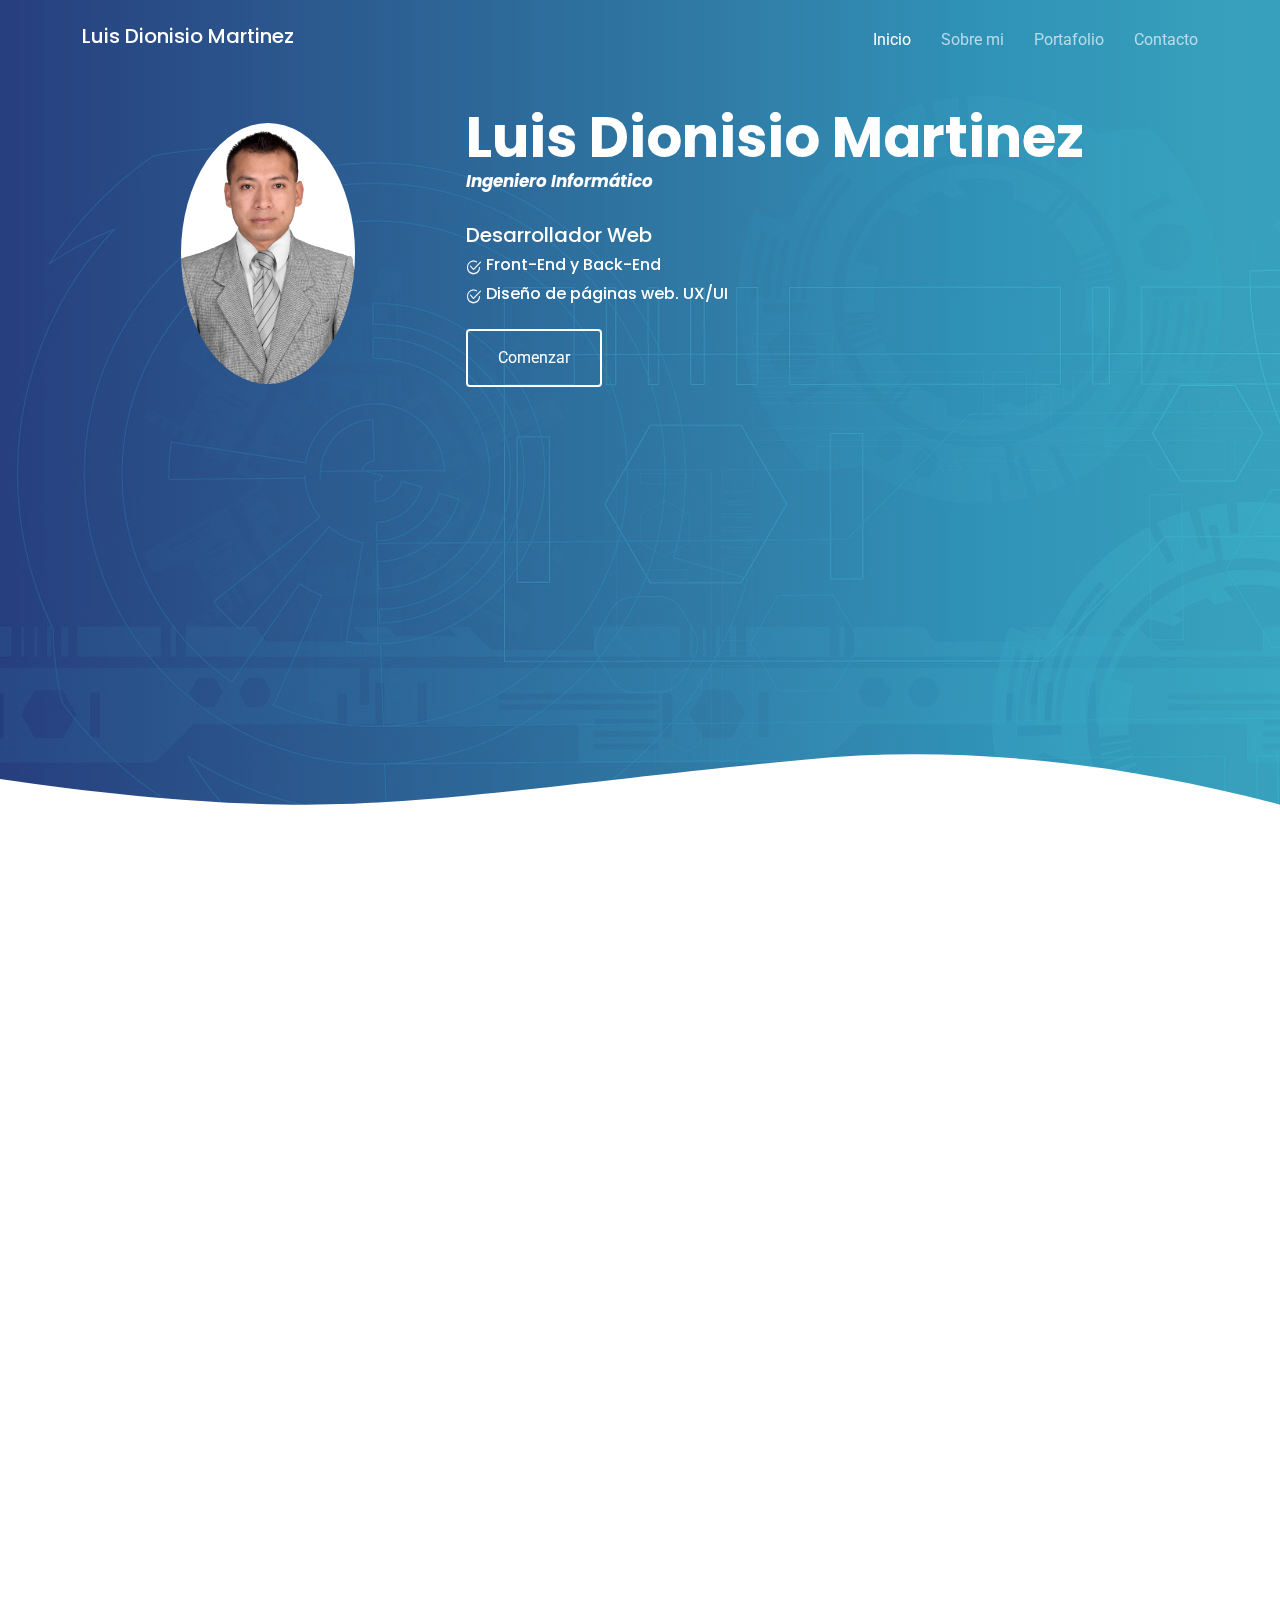
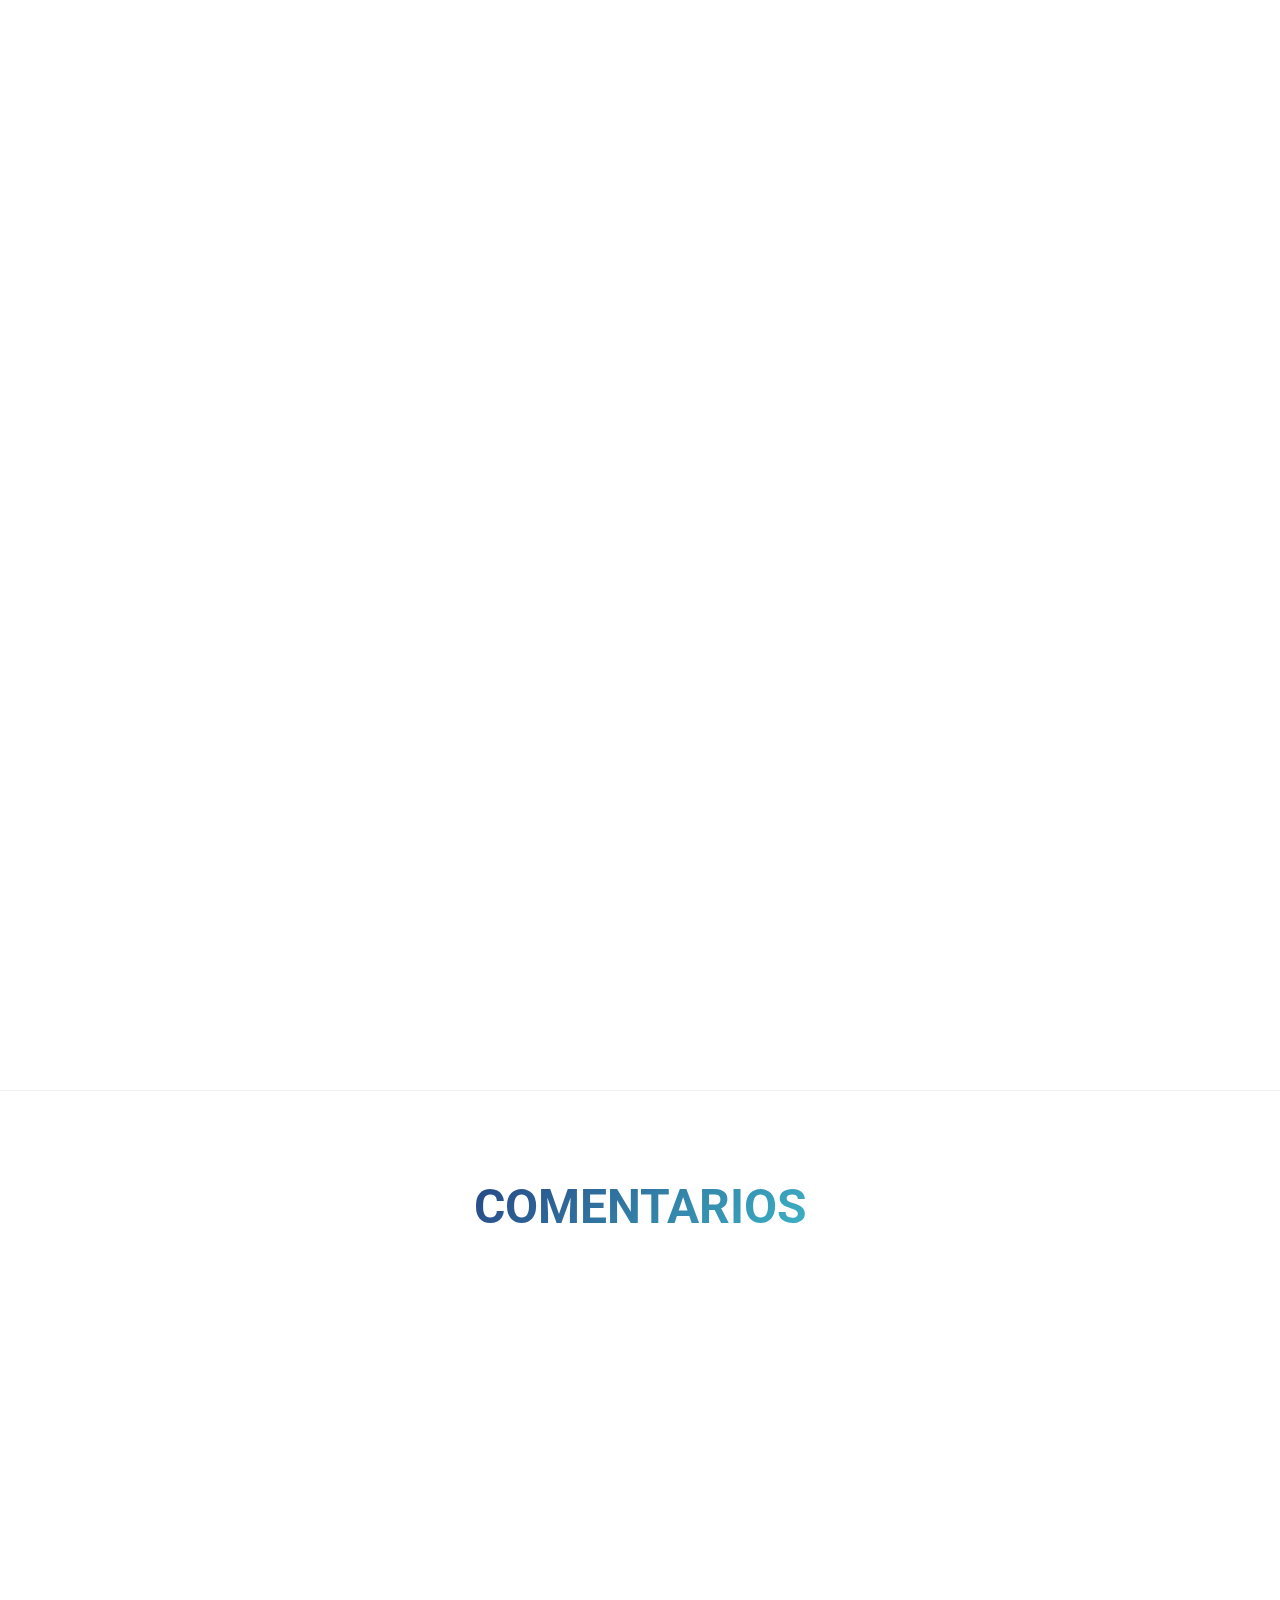
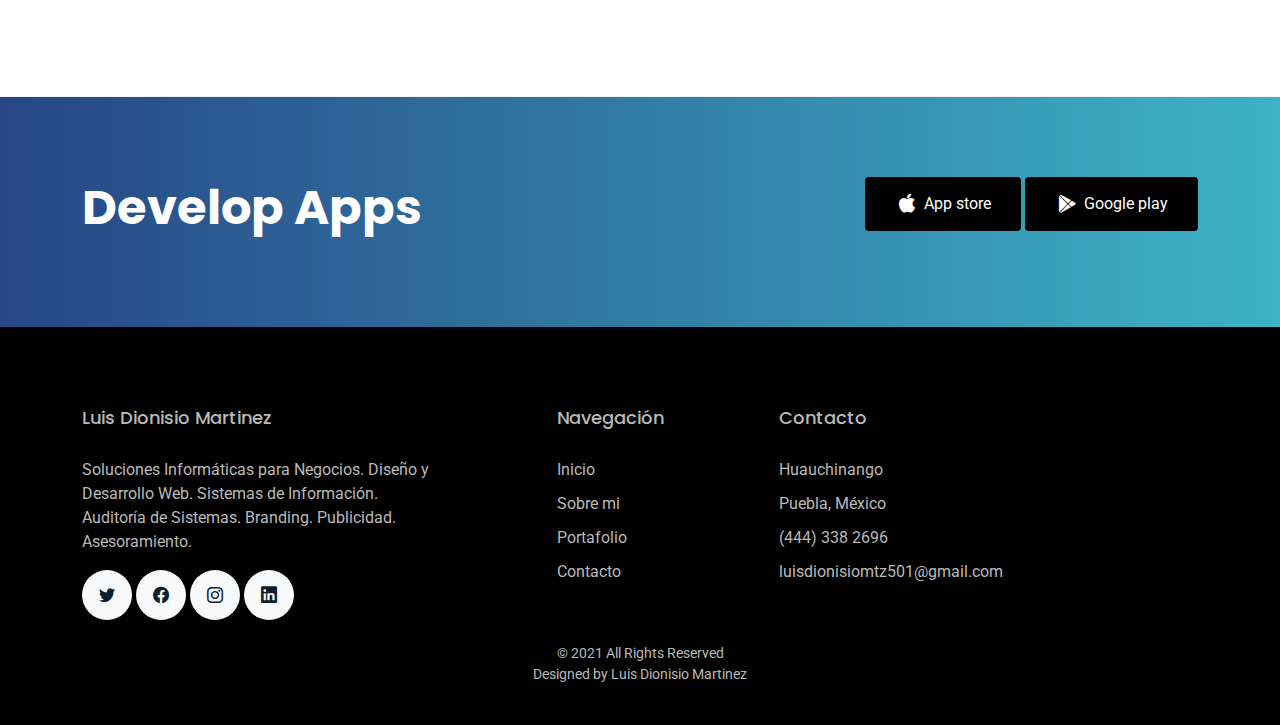
<file: index.html>
<!DOCTYPE html>
<html lang="en">

<head>
  <meta charset="utf-8">
  <meta content="width=device-width, initial-scale=1.0" name="viewport">

  <title>Luis Dionisio Martinez</title>
  <meta content="" name="description">
  <meta content="" name="keywords">

  <!-- Favicons -->
  <link href="assets/img/logoluis.png" rel="icon">
  <link href="assets/img/logoluis.png" rel="apple-touch-icon">

  <!-- Google Fonts -->
  <link href="https://fonts.googleapis.com/css?family=Roboto:300,300i,400,400i,500,500i,600,600i,700,700i|Poppins:300,300i,400,400i,500,500i,600,600i,700,700i" rel="stylesheet">

  <!-- Vendor CSS Files -->
  <link href="assets/vendor/aos/aos.css" rel="stylesheet">
  <link href="assets/vendor/bootstrap/css/bootstrap.min.css" rel="stylesheet">
  <link href="assets/vendor/bootstrap-icons/bootstrap-icons.css" rel="stylesheet">
  <link href="assets/vendor/boxicons/css/boxicons.min.css" rel="stylesheet">
  <link href="assets/vendor/swiper/swiper-bundle.min.css" rel="stylesheet">

  <!-- Template Main CSS File -->
  <link href="assets/css/style.css" rel="stylesheet">

</head>

<body>

  <!-- ======= Header ======= -->
  <header id="header" class="fixed-top d-flex align-items-center">
    <div class="container d-flex justify-content-between align-items-center">

      <div class="logo">
        <h5><a class="texto" href="index.html">Luis Dionisio Martinez</a></h5>
        <!-- Uncomment below if you prefer to use an image logo -->
        <!-- <a href="index.html"><img src="assets/img/logo.png" alt="" class="img-fluid"></a>-->
      </div>

      <nav id="navbar" class="navbar">
        <ul>
          <li><a class="active " href="index.html">Inicio</a></li>
          <li><a href="features.html">Sobre mi</a></li>
          <li><a href="blog.html">Portafolio</a></li>
          <!--<li><a href="pricing.html">Servicio</a></li>-->
          <!--<li class="dropdown"><a href="#"><span>Drop Down</span> <i class="bi bi-chevron-down"></i></a>
            <ul>
              <li><a href="#">Drop Down 1</a></li>
              <li class="dropdown"><a href="#"><span>Deep Drop Down</span> <i class="bi bi-chevron-right"></i></a>
                <ul>
                  <li><a href="#">Deep Drop Down 1</a></li>
                  <li><a href="#">Deep Drop Down 2</a></li>
                  <li><a href="#">Deep Drop Down 3</a></li>
                  <li><a href="#">Deep Drop Down 4</a></li>
                  <li><a href="#">Deep Drop Down 5</a></li>
                </ul>
              </li>
              <li><a href="#">Drop Down 2</a></li>
              <li><a href="#">Drop Down 3</a></li>
              <li><a href="#">Drop Down 4</a></li>
            </ul>
          </li>-->
          <li><a href="contact.html">Contacto</a></li>
        </ul>
        <i class="bi bi-list mobile-nav-toggle"></i>
      </nav><!-- .navbar -->

    </div>
  </header><!-- End Header -->

  <!-- ======= Hero Section ======= -->
  <section class="hero-section" id="hero">

    <div class="wave">

      <svg width="100%" height="355px" viewBox="0 0 1920 355" version="1.1" xmlns="http://www.w3.org/2000/svg" xmlns:xlink="http://www.w3.org/1999/xlink">
        <g id="Page-1" stroke="none" stroke-width="1" fill="none" fill-rule="evenodd">
          <g id="Apple-TV" transform="translate(0.000000, -402.000000)" fill="#FFFFFF">
            <path d="M0,439.134243 C175.04074,464.89273 327.944386,477.771974 458.710937,477.771974 C654.860765,477.771974 870.645295,442.632362 1205.9828,410.192501 C1429.54114,388.565926 1667.54687,411.092417 1920,477.771974 L1920,757 L1017.15166,757 L0,757 L0,439.134243 Z" id="Path"></path>
          </g>
        </g>
      </svg>

    </div>

    <div class="container">

      <section class="section">
        <div class="container"><br>
          <div class="row align-items-center">
            <div class="col-md-4">
              <img src="assets/img/luis.jpg" data-aos="fade-right" alt="Image" class="imgPerfil" width="50%" height="50%">
            </div>
            <div class="col-md-8 me-auto">
              <h1 data-aos="fade-right" class="me-auto mb-1">Luis Dionisio Martinez 
                <p class="mb-2" style="font-size: 30%;" data-aos="fade-right" data-aos-delay="100">
                  <em>Ingeniero Informático</em> 
                </p>
              </h1>
              <br>
              <h5 class="texto" data-aos="fade-right" class="me-auto">Desarrollador Web</h5>
              <h6 class="texto bi-check2-circle" data-aos="fade-right" class="me-auto">&nbsp;Front-End y Back-End</h6>
              <h6 class="texto mb-4 bi-check2-circle" data-aos="fade-right" class="me-auto">&nbsp;Diseño de páginas web. UX/UI
              </h6>
              <p data-aos="fade-right" data-aos-delay="200" data-aos-offset="-500"><a href="#main" class="btn btn-outline-white">Comenzar</a></p>
            </div>
          </div>
        </div>
      </section>
    </div>

  </section><!-- End Hero -->

  <main id="main">

    <!-- ======= Home Section ======= -->
    <section class="section">
      <div class="container">

        <div class="row justify-content-center text-center mb-5">
          <div class="col-md-8" data-aos="fade-up">
            <h2 class="section-heading">¿QUÉ PUEDO HACER?</h2>
            </h3>
          </div>
        </div>

        <div class="row">
          <div class="col-md-4" data-aos="fade-up" data-aos-delay="">
            <div class="feature-1 text-center">
              <div class="wrap-icon icon-1">
                <i class="bx bx-world"></i>
              </div>
              <h3 class="mb-3 section-heading2">SITIOS WEB</h3>
              <p class="mb-1 text-gray">Diseño personalizado</p>
              <p class="mb-1 text-gray">Diseño Adaptable a Diferentes Dispositivos</p>
              <p class="mb-1 text-gray">Registro y Gestion de Dominios</p>
              <p class="mb-1 text-gray">Hosting (web,mail,sistema)</p>
            </div>
          </div>
          <div class="col-md-4" data-aos="fade-up" data-aos-delay="100">
            <div class="feature-1 text-center">
              <div class="wrap-icon icon-1">
                <i class="bi bi-cloud-arrow-down"></i>
              </div>
              <h3 class="mb-3 section-heading2">SISTEMAS WEB</h3>
              <p class="mb-1 text-gray">Diseño Adaptable para Diferentes Dispositivos</p>
              <p class="mb-1 text-gray">Sitios Autoadministrables </p>
              <p class="mb-1 text-gray">Control de negocios (ventas, inventarios, etc.)</p>
              <p class="mb-1 text-gray">Registro y Gestion de Dominios</p>
              <p class="mb-1 text-gray">Hosting (web,mail,sistema)</p>
              <p class="mb-1 text-gray">Backups y Mantenimiento en General</p>
            </div>
          </div>
          <div class="col-md-4" data-aos="fade-up" data-aos-delay="200">
            <div class="feature-1 text-center">
              <div class="wrap-icon icon-1">
                <i class="bi bi-bar-chart"></i>
              </div>
              <h3 class="mb-3 section-heading2">MARKETING DIGITAL</h3>
              <p class="mb-1 text-gray">Identidad Virtual y Presencia en la Web</p>
              <p class="mb-1 text-gray">Campañas Publicitarias via Web</p>
              <p class="mb-1 text-gray">Posicionamiento orgánico en Buscadores</p>
              <p class="mb-1 text-gray">Redes Sociales</p>
              <p class="mb-1 text-gray">Auditoría de resultados. Planes de Crecimiento</p>
            </div>
          </div>
        </div>

      </div>
    </section>

    
    <!-- ======= Service Details Section ======= -->
    <section class="service-details">
      <div class="container">

        <div class="row">
          <div class="col-md-6 d-flex align-items-stretch" data-aos="fade-up">
            <div class="card">
              <div class="card-img">
                <img src="assets/img/service-details-1.jpg" alt="...">
              </div>
              <div class="card-body">
                <h5 class="card-title"><a href="#2">DESARROLLO DE SOFTWARE A MEDIDA</a></h5>
                <p class="card-text">El software a medida permite digitalizar y optimizar el flujo de información de negocios, sin adoptar esquemas que resulten antinaturales. </p>
                <div class="read-more"><a href="#2"><i class="bi bi-arrow-right"></i> Leer más</a></div>
              </div>
            </div>
          </div>
          <div class="col-md-6 d-flex align-items-stretch"  id="2" data-aos="fade-up">
            <div class="card">
              <div class="card-img">
                <img src="assets/img/service-details-4.jpg" alt="...">
              </div>
              <div class="card-body">
                <h5 class="card-title"><a href="#3">DISEÑO Y DESARROLLO WEB</a></h5>
                <p class="card-text">Utilizan las últimas tecnologías para el desarrollo, en conjunto con atención a la vanguardia del diseño, garantizan la mejor experiencia usuario.</p>
                <div class="read-more"><a href="#3"><i class="bi bi-arrow-right"></i> Leer más</a></div>
              </div>
            </div>

          </div>
          <div class="col-md-6 d-flex align-items-stretch" id="3" data-aos="fade-up">
            <div class="card">
              <div class="card-img">
                <img src="assets/img/service-details-3.jpg" alt="...">
              </div>
              <div class="card-body">
                <h5 class="card-title"><a href="#4">PUBLICIDAD Y GENERACIÓN DE AUDIENCIA</a></h5>
                <p class="card-text">Su negocio como respuesta a las búsquedas de los usuarios. Planes de Marketing en la Web y Redes Sociales. Análisis de Resultados</p>
                <div class="read-more"><a href="#4"><i class="bi bi-arrow-right"></i> Leer más</a></div>
              </div>
            </div>
          </div>
          <div class="col-md-6 d-flex align-items-stretch" id="4" data-aos="fade-up">
            <div class="card">
              <div class="card-img">
                <img src="assets/img/service-details-2.jpg" alt="...">
              </div>
              <div class="card-body">
                <h5 class="card-title"><a href="#5">MANTENIMIENTO</a></h5>
                <p class="card-text"> Actualización de Contenido, Corrección de Errores, Desarrollo de Nuevas Funcionalidades y Resguardo de Datos (Backup)</p>
                <div class="read-more"><a href="#5"><i class="bi bi-arrow-right"></i> Read More</a></div>
              </div>
            </div>
          </div>
        </div>

      </div>
    </section><!-- End Service Details Section -->

    <!--<section class="section">

      <div class="container">
        <div class="row justify-content-center text-center mb-5" data-aos="fade">
          <div class="col-md-6 mb-5">
            <img src="assets/img/undraw_svg_1.svg" alt="Image" class="img-fluid">
          </div>
        </div>

        <div class="row">
          <div class="col-md-4">
            <div class="step">
              <span class="number">01</span>
              <h3>Sign Up</h3>
              <p>Lorem ipsum dolor sit amet, consectetur adipisicing elit. Rem, optio.</p>
            </div>
          </div>
          <div class="col-md-4">
            <div class="step">
              <span class="number">02</span>
              <h3>Create Profile</h3>
              <p>Lorem ipsum dolor sit amet, consectetur adipisicing elit. Rem, optio.</p>
            </div>
          </div>
          <div class="col-md-4">
            <div class="step">
              <span class="number">03</span>
              <h3>Enjoy the app</h3>
              <p>Lorem ipsum dolor sit amet, consectetur adipisicing elit. Rem, optio.</p>
            </div>
          </div>
        </div>
      </div>

    </section>-->

    <!--<section class="section">
      <div class="container">
        <div class="row align-items-center">
          <div class="col-md-4 me-auto">
            <h2 class="mb-4">Seamlessly Communicate</h2>
            <p class="mb-4">Lorem ipsum dolor sit amet, consectetur adipisicing elit. Tenetur at reprehenderit optio,
              laudantium eius quod, eum maxime molestiae porro omnis. Dolores aspernatur delectus impedit incidunt
              dolore mollitia esse natus beatae.</p>
            <p><a href="#" class="btn btn-primary">Download Now</a></p>
          </div>
          <div class="col-md-6" data-aos="fade-left">
            <img src="assets/img/undraw_svg_2.svg" alt="Image" class="img-fluid">
          </div>
        </div>
      </div>
    </section>

    <section class="section">
      <div class="container">
        <div class="row align-items-center">
          <div class="col-md-4 ms-auto order-2">
            <h2 class="mb-4">Gather Feedback</h2>
            <p class="mb-4">Lorem ipsum dolor sit amet, consectetur adipisicing elit. Tenetur at reprehenderit optio,
              laudantium eius quod, eum maxime molestiae porro omnis. Dolores aspernatur delectus impedit incidunt
              dolore mollitia esse natus beatae.</p>
            <p><a href="#" class="btn btn-primary">Download Now</a></p>
          </div>
          <div class="col-md-6" data-aos="fade-right">
            <img src="assets/img/undraw_svg_3.svg" alt="Image" class="img-fluid">
          </div>
        </div>
      </div>
    </section>-->

    <!-- ======= Testimonials Section ======= -->
    <section class="section border-top border-bottom" id="#5">
      <div class="container">
        <div class="row justify-content-center text-center mb-5">
          <div class="col-md-8">
            <span class="section-heading">COMENTARIOS</span>
          </div>
        </div>
        <div class="row justify-content-center text-center">
          <div class="col-md-7">

            <div class="testimonials-slider swiper-container" data-aos="fade-up" data-aos-delay="100">
              <div class="swiper-wrapper">

                <div class="swiper-slide">
                  <div class="review text-center">
                    <p class="stars">
                      <span class="bi bi-star-fill"></span>
                      <span class="bi bi-star-fill"></span>
                      <span class="bi bi-star-fill"></span>
                      <span class="bi bi-star-fill"></span>
                      <span class="bi bi-star-fill muted"></span>
                    </p>
                    <h3>Excelente desarrollador web!</h3>
                    <blockquote>
                      <p>Luis es un excelente programador y responsable en la entrega de sus actividades en la empresa Startdust Inc S.A. DE C.V. desarrolladora de aplicaciones</p>
                    </blockquote>

                    <p class="review-user">
                      <img src="assets/img/iconoH.png" alt="Image" class="img-fluid rounded-circle mb-3">
                      <span class="d-block">
                        <span class="text-black">Ing. Martin Gonzalez</span>, &mdash; Dr. General Startdust Inc S.A. DE C.V.
                      </span>
                    </p>

                  </div>
                </div><!-- End testimonial item -->

                <div class="swiper-slide">
                  <div class="review text-center">
                    <p class="stars">
                      <span class="bi bi-star-fill"></span>
                      <span class="bi bi-star-fill"></span>
                      <span class="bi bi-star-fill"></span>
                      <span class="bi bi-star-fill"></span>
                      <span class="bi bi-star-fill muted"></span>
                    </p>
                    <h3>Buen programador de apps!</h3>
                    <blockquote>
                      <p>Luis siempre busca alternativas para la solucion de problemas en el desarrollo de aplicaciones web y propone ideas</p>
                    </blockquote>

                    <p class="review-user">
                      <img src="assets/img/iconoH.png" alt="Image" class="img-fluid rounded-circle mb-3">
                      <span class="d-block">
                        <span class="text-black">Ing. Humberto Martinez</span>, &mdash; SubDr. General Startdust Inc S.A. DE C.V.
                      </span>
                    </p>

                  </div>
                </div><!-- End testimonial item -->

                <div class="swiper-slide">
                  <div class="review text-center">
                    <p class="stars">
                      <span class="bi bi-star-fill"></span>
                      <span class="bi bi-star-fill"></span>
                      <span class="bi bi-star-fill"></span>
                      <span class="bi bi-star-fill"></span>
                      <span class="bi bi-star-fill muted"></span>
                    </p>
                    <h3>Excelente ingeniero informatico!</h3>
                    <blockquote>
                      <p>Me desarrollo un sistema web que administra mi contabilidad de mi negocio</p>
                    </blockquote>

                    <p class="review-user">
                      <img src="assets/img/iconoH.png" alt="Image" class="img-fluid rounded-circle mb-3">
                      <span class="d-block">
                        <span class="text-black">Lic. Juan Angel Lechuga H.</span>, &mdash; Licenciado en Contaduria Publica
                      </span>
                    </p>

                  </div>
                </div><!-- End testimonial item -->

                <div class="swiper-slide">
                  <div class="review text-center">
                    <p class="stars">
                      <span class="bi bi-star-fill"></span>
                      <span class="bi bi-star-fill"></span>
                      <span class="bi bi-star-fill"></span>
                      <span class="bi bi-star-fill"></span>
                      <span class="bi bi-star-fill muted"></span>
                    </p>
                    <h3>Muy buen servicio para mi proyecto web!</h3>
                    <blockquote>
                      <p>Me desarrollo un sistema web admnistrador para mi proyecto y quedo excelente, funciona bien como lo requeria.</p>
                    </blockquote>

                    <p class="review-user">
                      <img src="assets/img/iconoM.png" alt="Image" class="img-fluid rounded-circle mb-3">
                      <span class="d-block">
                        <span class="text-black">Lic. Elia Viveros</span>, &mdash; Licenciada en informatica
                      </span>
                    </p>

                  </div>
                </div><!-- End testimonial item -->

              </div>
              <div class="swiper-pagination"></div>
            </div>
          </div>
        </div>
      </div>
    </section><!-- End Testimonials Section -->

    <!-- ======= CTA Section ======= -->
    <section class="section cta-section">
      <div class="container">
        <div class="row align-items-center">
          <div class="col-md-6 me-auto text-center text-md-start mb-5 mb-md-0">
            <h2>Develop Apps</h2>
          </div>
          <div class="col-md-5 text-center text-md-end">
            <p><a href="#" class="btn d-inline-flex align-items-center"><i class="bx bxl-apple"></i><span>App store</span></a> <a href="#" class="btn d-inline-flex align-items-center"><i class="bx bxl-play-store"></i><span>Google play</span></a></p>
          </div>
        </div>
      </div>
    </section><!-- End CTA Section -->

  </main><!-- End #main -->

   <!-- ======= Footer ======= -->
   <footer class="footer cta-negro" role="contentinfo">
    <div class="container">
      <div class="row">
        <div class="col-md-4 mb-4 mb-md-0 text-greypo">
          <h3 class="text-greypo">Luis Dionisio Martinez</h3>
          <p>Soluciones Informáticas para Negocios. 
            Diseño y Desarrollo Web. Sistemas de Información. 
            Auditoría de Sistemas. Branding. Publicidad. Asesoramiento.</p>
          <p class="social">
            <a href="https://twitter.com/LuisDionisioMa1"><span class="bi bi-twitter"></span></a>
            <a href="https://www.facebook.com/profile.php?id=100007195006202"><span class="bi bi-facebook"></span></a>
            <a href="https://www.instagram.com/luisdionisiomtz/"><span class="bi bi-instagram"></span></a>
            <a href="https://www.linkedin.com/in/luis-dionisio-martinez-8752991b0/"><span class="bi bi-linkedin"></span></a>
          </p>
        </div>
        <div class="col-md-7 ms-auto">
          <div class="row site-section pt-0">
            <div class="col-md-4 mb-4 mb-md-0">
              <h3 class="text-greypo">Navegación</h3>
              <ul class="list-unstyled">
                <li><a href="index.html"><h7 class="text-greypo">Inicio</h7></a></li>
                <li><a href="features.html"><h7 class="text-greypo">Sobre mi</h7></a></li>
                <li><a href="blog.html"><h7 class="text-greypo">Portafolio</h7></a></li>
                <li><a href="contact.html"><h7 class="text-greypo">Contacto</h7></a></li>
              </ul>
            </div>
            <div class="col-md-4 mb-4 mb-md-0">
              <h3 class="text-greypo">Contacto</h3>
              <ul class="list-unstyled">
                <li><h7 class="text-greypo">Huauchinango</h7></a></li>
                <li><h7 class="text-greypo">Puebla, México</h7></a></li>
                <li><h7 class="text-greypo">(444) 338 2696</h7></a></li>
                <li><h7 class="text-greypo">luisdionisiomtz501@gmail.com</h7></a></li>
              </ul>
            </div>
            <!--<div class="col-md-4 mb-4 mb-md-0">
              <h3 class="text-greypo">Downloads</h3>
              <ul class="list-unstyled">
                <li><a href="#"><h7 class="text-greypo">Get from the App Store</h7></a></li>
                <li><a href="#"><h7 class="text-greypo">Get from the Play Store</h7></a></li>
              </ul>
            </div>-->
          </div>
        </div>
      </div>

      <div class="row justify-content-center text-center text-greypo">
        <div class="col-md-7">
          <p class="copyright">&copy; 2021 All Rights Reserved</p>
          <div class="credits">
            <!--
            All the links in the footer should remain intact.
            You can delete the links only if you purchased the pro version.
            Licensing information: https://bootstrapmade.com/license/
            Purchase the pro version with working PHP/AJAX contact form: https://bootstrapmade.com/buy/?theme=SoftLand
          -->
            Designed by <a href="https://bootstrapmade.com/"><h7 class="text-greypo">Luis Dionisio Martinez</h7></a>
          </div>
        </div>
      </div>

    </div>
  </footer>

  <a href="#" class="back-to-top d-flex align-items-center justify-content-center"><i class="bi bi-arrow-up-short"></i></a>

  <!-- Vendor JS Files -->
  <script src="assets/vendor/aos/aos.js"></script>
  <script src="assets/vendor/bootstrap/js/bootstrap.bundle.min.js"></script>
  <script src="assets/vendor/php-email-form/validate.js"></script>
  <script src="assets/vendor/swiper/swiper-bundle.min.js"></script>

  <!-- Template Main JS File -->
  <script src="assets/js/main.js"></script>

</body>

</html>
</file>
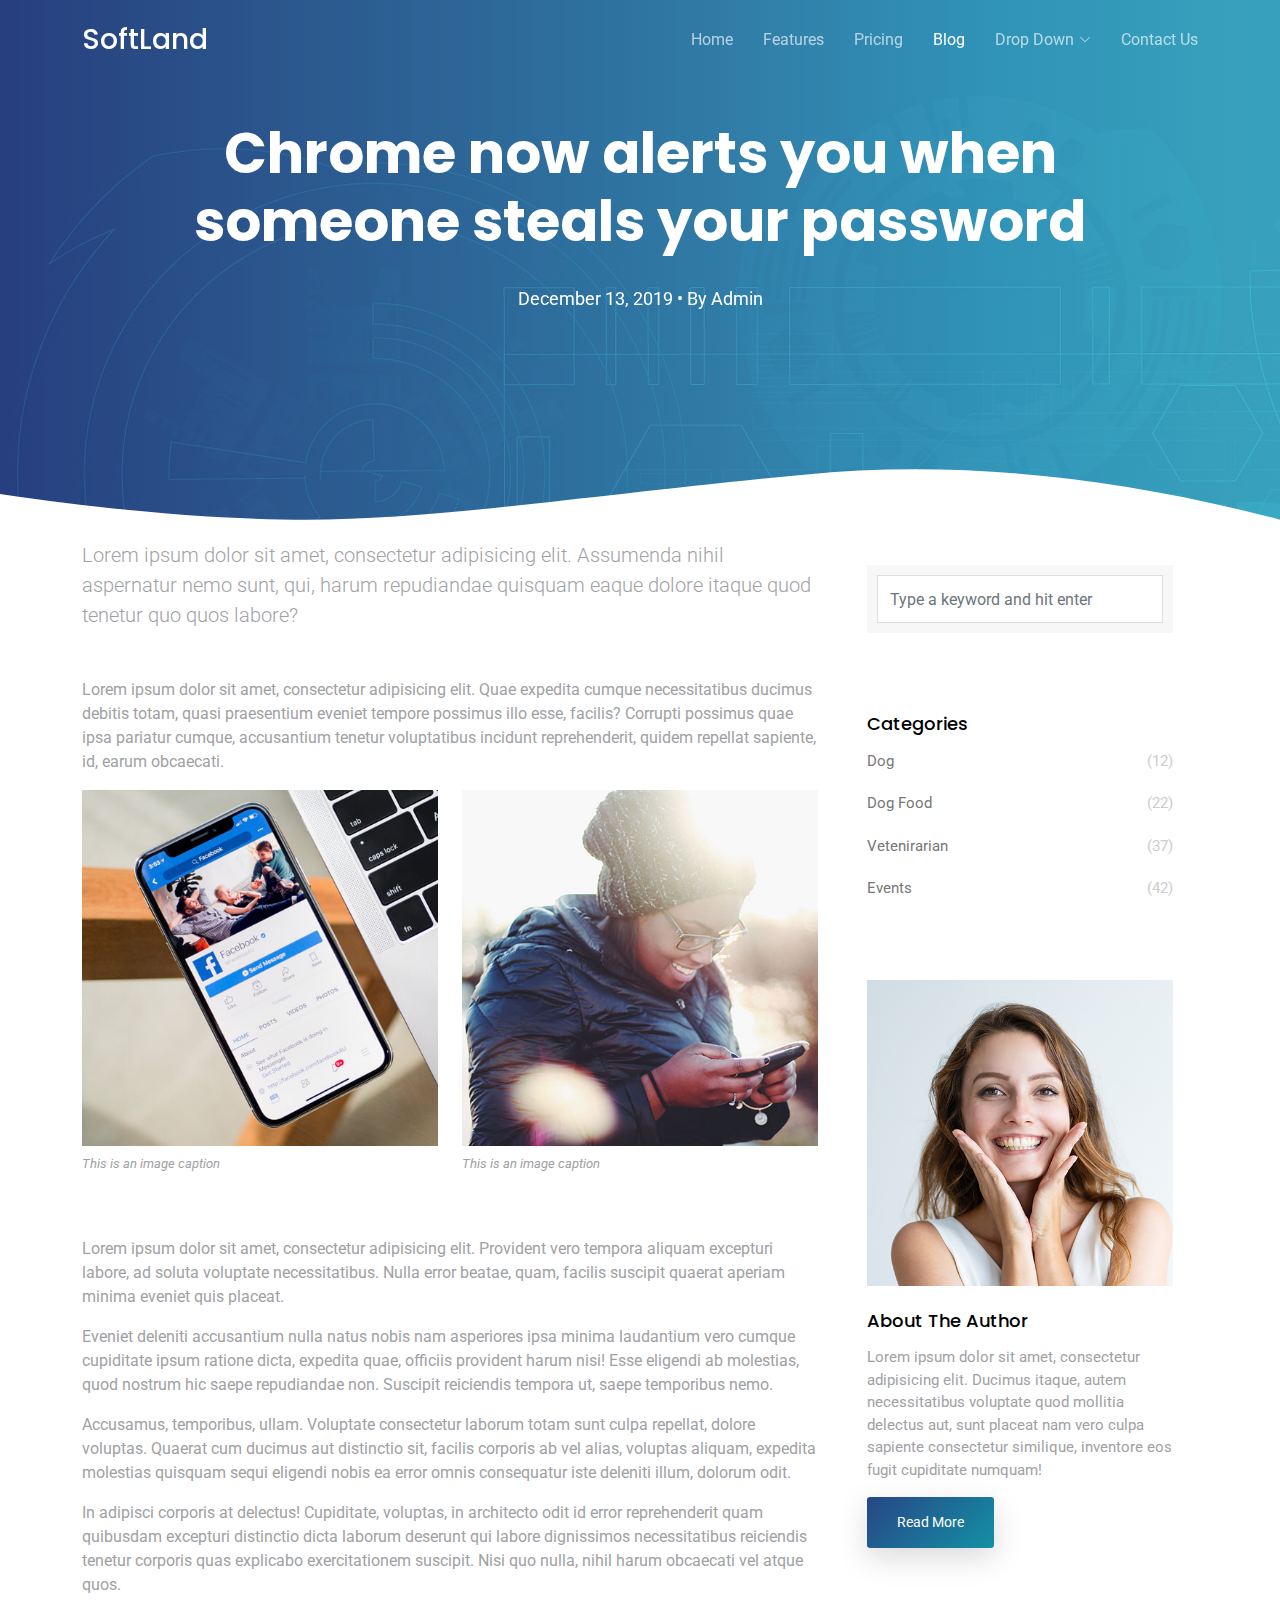
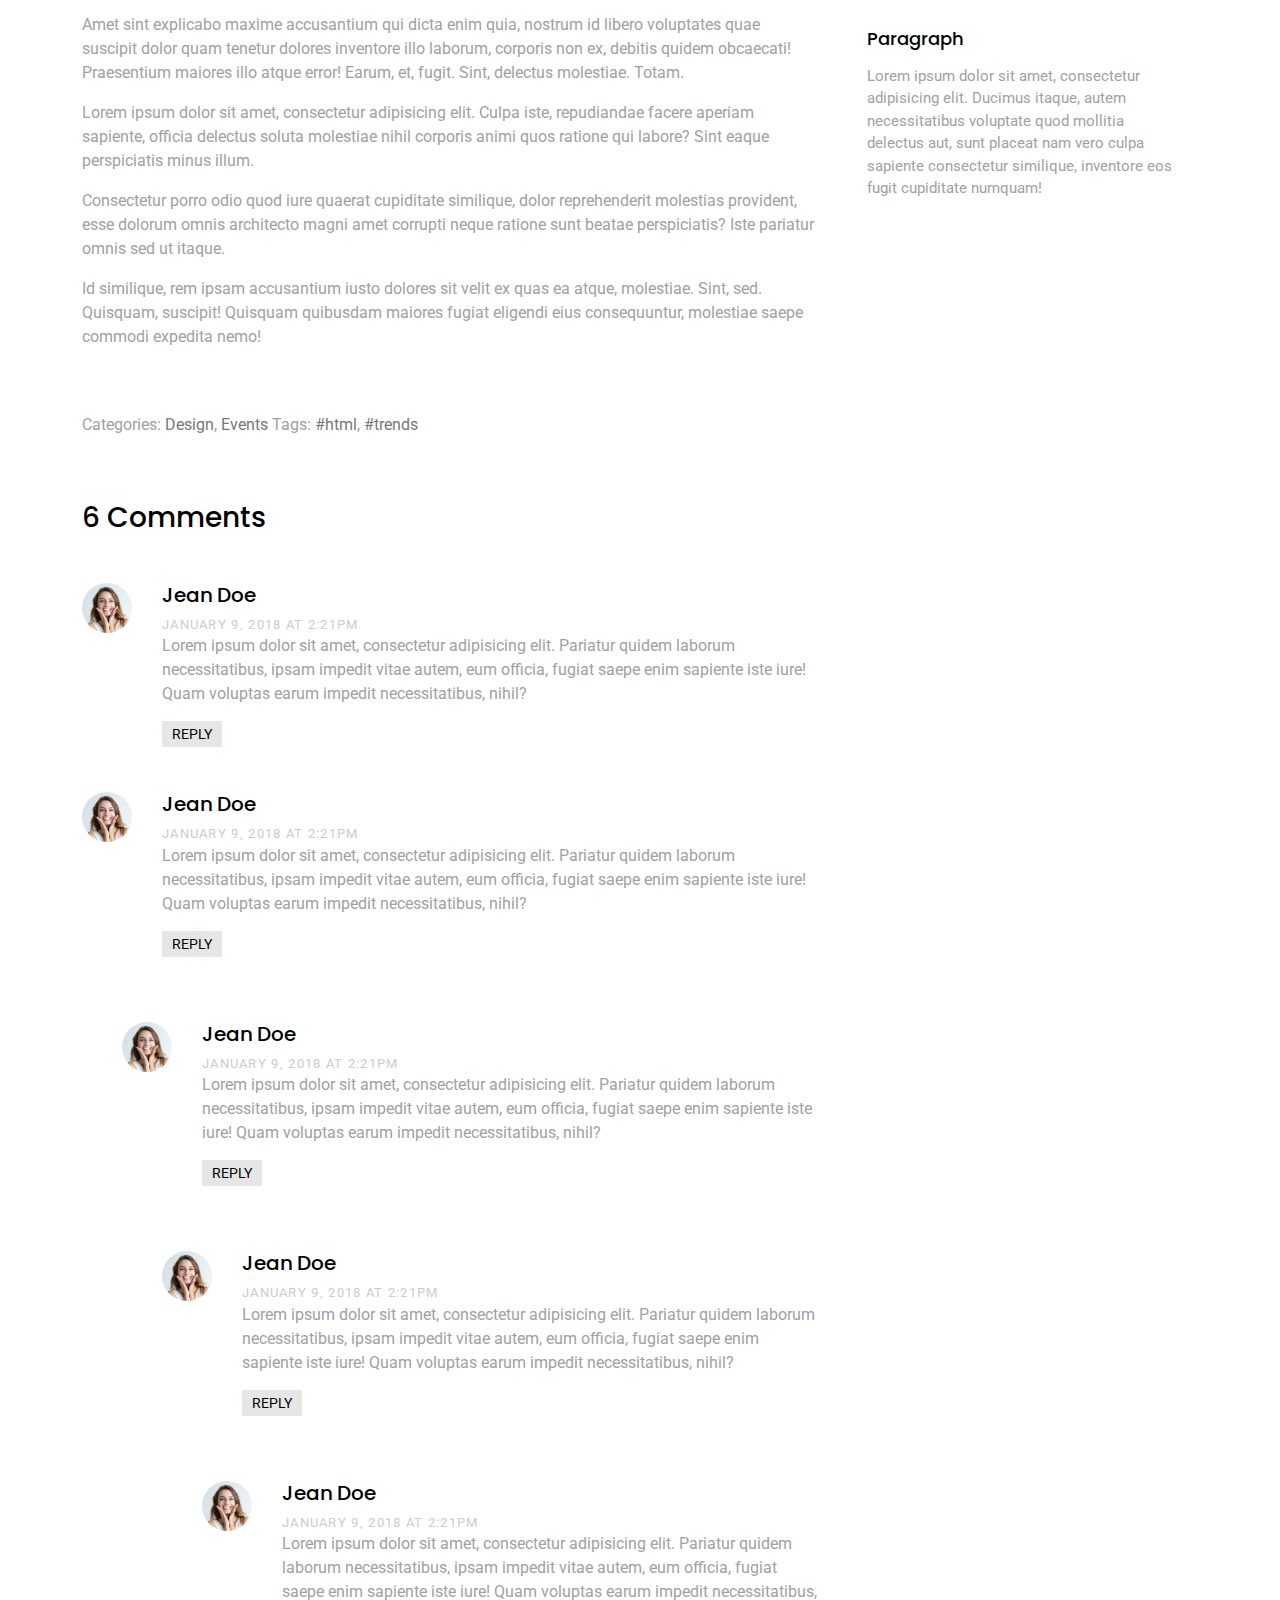
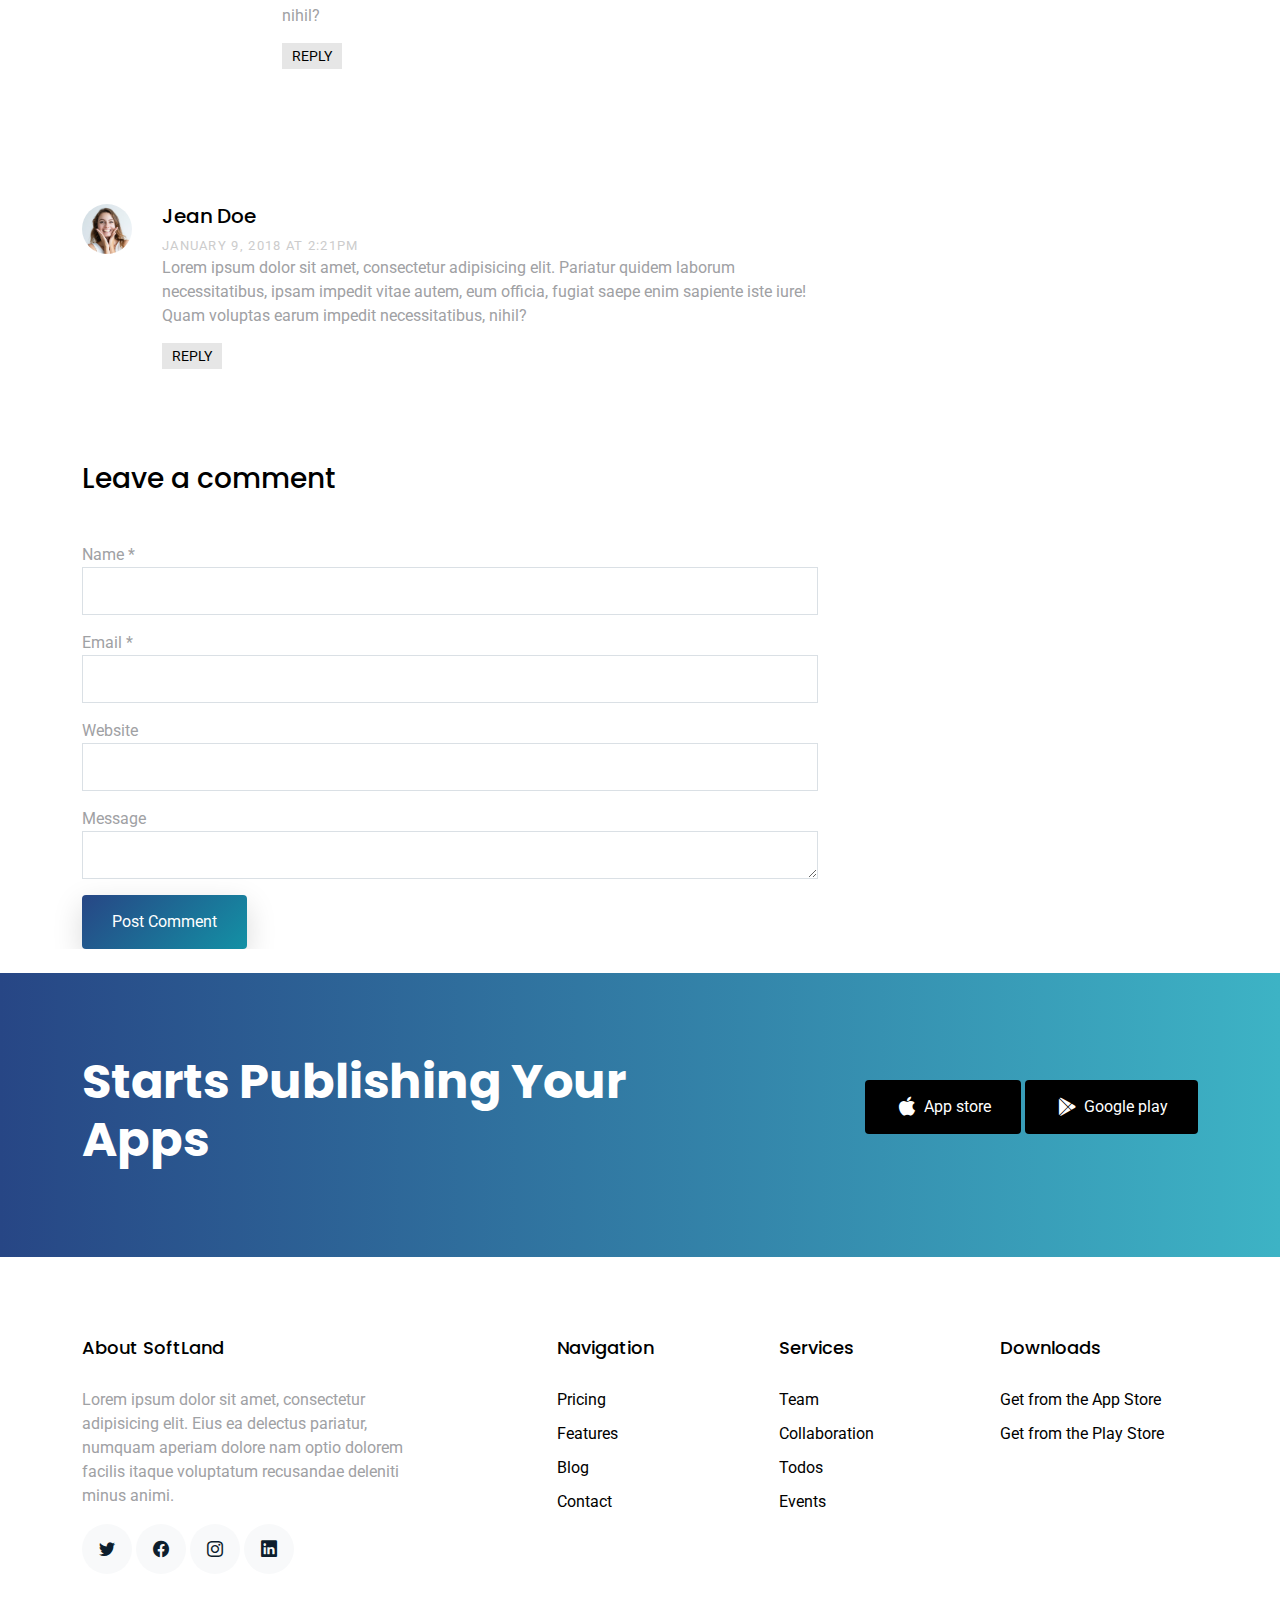
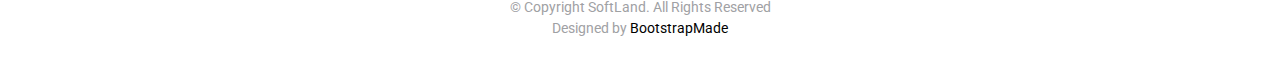
<file: blog-single.html>
<!DOCTYPE html>
<html lang="en">

<head>
  <meta charset="utf-8">
  <meta content="width=device-width, initial-scale=1.0" name="viewport">

  <title>Blog Single - SoftLand Bootstrap Template</title>
  <meta content="" name="description">
  <meta content="" name="keywords">

  <!-- Favicons -->
  <link href="assets/img/favicon.png" rel="icon">
  <link href="assets/img/apple-touch-icon.png" rel="apple-touch-icon">

  <!-- Google Fonts -->
  <link href="https://fonts.googleapis.com/css?family=Roboto:300,300i,400,400i,500,500i,600,600i,700,700i|Poppins:300,300i,400,400i,500,500i,600,600i,700,700i" rel="stylesheet">

  <!-- Vendor CSS Files -->
  <link href="assets/vendor/aos/aos.css" rel="stylesheet">
  <link href="assets/vendor/bootstrap/css/bootstrap.min.css" rel="stylesheet">
  <link href="assets/vendor/bootstrap-icons/bootstrap-icons.css" rel="stylesheet">
  <link href="assets/vendor/boxicons/css/boxicons.min.css" rel="stylesheet">
  <link href="assets/vendor/swiper/swiper-bundle.min.css" rel="stylesheet">

  <!-- Template Main CSS File -->
  <link href="assets/css/style.css" rel="stylesheet">

  <!-- =======================================================
  * Template Name: SoftLand - v4.0.1
  * Template URL: https://bootstrapmade.com/softland-bootstrap-app-landing-page-template/
  * Author: BootstrapMade.com
  * License: https://bootstrapmade.com/license/
  ======================================================== -->
</head>

<body>

  <!-- ======= Header ======= -->
  <header id="header" class="fixed-top d-flex align-items-center">
    <div class="container d-flex justify-content-between align-items-center">

      <div class="logo">
        <h1><a href="index.html">SoftLand</a></h1>
        <!-- Uncomment below if you prefer to use an image logo -->
        <!-- <a href="index.html"><img src="assets/img/logo.png" alt="" class="img-fluid"></a>-->
      </div>

      <nav id="navbar" class="navbar">
        <ul>
          <li><a class="" href="index.html">Home</a></li>
          <li><a href="features.html">Features</a></li>
          <li><a href="pricing.html">Pricing</a></li>
          <li><a class="active" href="blog.html">Blog</a></li>
          <li class="dropdown"><a href="#"><span>Drop Down</span> <i class="bi bi-chevron-down"></i></a>
            <ul>
              <li><a href="#">Drop Down 1</a></li>
              <li class="dropdown"><a href="#"><span>Deep Drop Down</span> <i class="bi bi-chevron-right"></i></a>
                <ul>
                  <li><a href="#">Deep Drop Down 1</a></li>
                  <li><a href="#">Deep Drop Down 2</a></li>
                  <li><a href="#">Deep Drop Down 3</a></li>
                  <li><a href="#">Deep Drop Down 4</a></li>
                  <li><a href="#">Deep Drop Down 5</a></li>
                </ul>
              </li>
              <li><a href="#">Drop Down 2</a></li>
              <li><a href="#">Drop Down 3</a></li>
              <li><a href="#">Drop Down 4</a></li>
            </ul>
          </li>
          <li><a href="contact.html">Contact Us</a></li>
        </ul>
        <i class="bi bi-list mobile-nav-toggle"></i>
      </nav><!-- .navbar -->

    </div>
  </header><!-- End Header -->

  <main id="main">

    <!-- ======= Single Blog Section ======= -->
    <section class="hero-section inner-page">
      <div class="wave">

        <svg width="1920px" height="265px" viewBox="0 0 1920 265" version="1.1" xmlns="http://www.w3.org/2000/svg" xmlns:xlink="http://www.w3.org/1999/xlink">
          <g id="Page-1" stroke="none" stroke-width="1" fill="none" fill-rule="evenodd">
            <g id="Apple-TV" transform="translate(0.000000, -402.000000)" fill="#FFFFFF">
              <path d="M0,439.134243 C175.04074,464.89273 327.944386,477.771974 458.710937,477.771974 C654.860765,477.771974 870.645295,442.632362 1205.9828,410.192501 C1429.54114,388.565926 1667.54687,411.092417 1920,477.771974 L1920,667 L1017.15166,667 L0,667 L0,439.134243 Z" id="Path"></path>
            </g>
          </g>
        </svg>

      </div>

      <div class="container">
        <div class="row align-items-center">
          <div class="col-12">
            <div class="row justify-content-center">
              <div class="col-md-10 text-center hero-text">
                <h1 data-aos="fade-up" data-aos-delay="">Chrome now alerts you when someone steals your password</h1>
                <p class="mb-5" data-aos="fade-up" data-aos-delay="100">December 13, 2019 &bullet; By <a href="#" class="text-white">Admin</a></p>
              </div>
            </div>
          </div>
        </div>
      </div>

    </section>

    <section class="site-section mb-4">
      <div class="container">
        <div class="row">
          <div class="col-md-8 blog-content">

            <p class="lead mb-5">Lorem ipsum dolor sit amet, consectetur adipisicing elit. Assumenda nihil aspernatur nemo sunt, qui, harum repudiandae quisquam eaque dolore itaque quod tenetur quo quos labore?</p>
            <p>Lorem ipsum dolor sit amet, consectetur adipisicing elit. Quae expedita cumque necessitatibus ducimus debitis totam, quasi praesentium eveniet tempore possimus illo esse, facilis? Corrupti possimus quae ipsa pariatur cumque, accusantium tenetur voluptatibus incidunt reprehenderit, quidem repellat sapiente, id, earum obcaecati.</p>

            <div class="row mb-5">
              <div class="col-md-6">
                <figure><img src="assets/img/img_1.jpg" alt="Free Website Template by Free-Template.co" class="img-fluid">
                  <figcaption>This is an image caption</figcaption>
                </figure>
              </div>
              <div class="col-md-6">
                <figure><img src="assets/img/img_2.jpg" alt="Free Website Template by Free-Template.co" class="img-fluid">
                  <figcaption>This is an image caption</figcaption>
                </figure>
              </div>
            </div>

            <blockquote>
              <p>Lorem ipsum dolor sit amet, consectetur adipisicing elit. Provident vero tempora aliquam excepturi labore, ad soluta voluptate necessitatibus. Nulla error beatae, quam, facilis suscipit quaerat aperiam minima eveniet quis placeat.</p>
            </blockquote>

            <p>Eveniet deleniti accusantium nulla natus nobis nam asperiores ipsa minima laudantium vero cumque cupiditate ipsum ratione dicta, expedita quae, officiis provident harum nisi! Esse eligendi ab molestias, quod nostrum hic saepe repudiandae non. Suscipit reiciendis tempora ut, saepe temporibus nemo.</p>
            <p>Accusamus, temporibus, ullam. Voluptate consectetur laborum totam sunt culpa repellat, dolore voluptas. Quaerat cum ducimus aut distinctio sit, facilis corporis ab vel alias, voluptas aliquam, expedita molestias quisquam sequi eligendi nobis ea error omnis consequatur iste deleniti illum, dolorum odit.</p>
            <p>In adipisci corporis at delectus! Cupiditate, voluptas, in architecto odit id error reprehenderit quam quibusdam excepturi distinctio dicta laborum deserunt qui labore dignissimos necessitatibus reiciendis tenetur corporis quas explicabo exercitationem suscipit. Nisi quo nulla, nihil harum obcaecati vel atque quos.</p>
            <p>Amet sint explicabo maxime accusantium qui dicta enim quia, nostrum id libero voluptates quae suscipit dolor quam tenetur dolores inventore illo laborum, corporis non ex, debitis quidem obcaecati! Praesentium maiores illo atque error! Earum, et, fugit. Sint, delectus molestiae. Totam.</p>

            <p>Lorem ipsum dolor sit amet, consectetur adipisicing elit. Culpa iste, repudiandae facere aperiam sapiente, officia delectus soluta molestiae nihil corporis animi quos ratione qui labore? Sint eaque perspiciatis minus illum.</p>
            <p>Consectetur porro odio quod iure quaerat cupiditate similique, dolor reprehenderit molestias provident, esse dolorum omnis architecto magni amet corrupti neque ratione sunt beatae perspiciatis? Iste pariatur omnis sed ut itaque.</p>
            <p>Id similique, rem ipsam accusantium iusto dolores sit velit ex quas ea atque, molestiae. Sint, sed. Quisquam, suscipit! Quisquam quibusdam maiores fugiat eligendi eius consequuntur, molestiae saepe commodi expedita nemo!</p>
            <div class="pt-5">
              <p>Categories: <a href="#">Design</a>, <a href="#">Events</a> Tags: <a href="#">#html</a>, <a href="#">#trends</a></p>
            </div>

            <div class="pt-5">
              <h3 class="mb-5">6 Comments</h3>
              <ul class="comment-list">
                <li class="comment">
                  <div class="vcard bio">
                    <img src="assets/img/person_1.jpg" alt="Free Website Template by Free-Template.co">
                  </div>
                  <div class="comment-body">
                    <h3>Jean Doe</h3>
                    <div class="meta">January 9, 2018 at 2:21pm</div>
                    <p>Lorem ipsum dolor sit amet, consectetur adipisicing elit. Pariatur quidem laborum necessitatibus, ipsam impedit vitae autem, eum officia, fugiat saepe enim sapiente iste iure! Quam voluptas earum impedit necessitatibus, nihil?</p>
                    <p><a href="#" class="reply">Reply</a></p>
                  </div>
                </li>

                <li class="comment">
                  <div class="vcard bio">
                    <img src="assets/img/person_1.jpg" alt="Image placeholder">
                  </div>
                  <div class="comment-body">
                    <h3>Jean Doe</h3>
                    <div class="meta">January 9, 2018 at 2:21pm</div>
                    <p>Lorem ipsum dolor sit amet, consectetur adipisicing elit. Pariatur quidem laborum necessitatibus, ipsam impedit vitae autem, eum officia, fugiat saepe enim sapiente iste iure! Quam voluptas earum impedit necessitatibus, nihil?</p>
                    <p><a href="#" class="reply">Reply</a></p>
                  </div>

                  <ul class="children">
                    <li class="comment">
                      <div class="vcard bio">
                        <img src="assets/img/person_1.jpg" alt="Image placeholder">
                      </div>
                      <div class="comment-body">
                        <h3>Jean Doe</h3>
                        <div class="meta">January 9, 2018 at 2:21pm</div>
                        <p>Lorem ipsum dolor sit amet, consectetur adipisicing elit. Pariatur quidem laborum necessitatibus, ipsam impedit vitae autem, eum officia, fugiat saepe enim sapiente iste iure! Quam voluptas earum impedit necessitatibus, nihil?</p>
                        <p><a href="#" class="reply">Reply</a></p>
                      </div>

                      <ul class="children">
                        <li class="comment">
                          <div class="vcard bio">
                            <img src="assets/img/person_1.jpg" alt="Image placeholder">
                          </div>
                          <div class="comment-body">
                            <h3>Jean Doe</h3>
                            <div class="meta">January 9, 2018 at 2:21pm</div>
                            <p>Lorem ipsum dolor sit amet, consectetur adipisicing elit. Pariatur quidem laborum necessitatibus, ipsam impedit vitae autem, eum officia, fugiat saepe enim sapiente iste iure! Quam voluptas earum impedit necessitatibus, nihil?</p>
                            <p><a href="#" class="reply">Reply</a></p>
                          </div>

                          <ul class="children">
                            <li class="comment">
                              <div class="vcard bio">
                                <img src="assets/img/person_1.jpg" alt="Image placeholder">
                              </div>
                              <div class="comment-body">
                                <h3>Jean Doe</h3>
                                <div class="meta">January 9, 2018 at 2:21pm</div>
                                <p>Lorem ipsum dolor sit amet, consectetur adipisicing elit. Pariatur quidem laborum necessitatibus, ipsam impedit vitae autem, eum officia, fugiat saepe enim sapiente iste iure! Quam voluptas earum impedit necessitatibus, nihil?</p>
                                <p><a href="#" class="reply">Reply</a></p>
                              </div>
                            </li>
                          </ul>
                        </li>
                      </ul>
                    </li>
                  </ul>
                </li>

                <li class="comment">
                  <div class="vcard bio">
                    <img src="assets/img/person_1.jpg" alt="Image placeholder">
                  </div>
                  <div class="comment-body">
                    <h3>Jean Doe</h3>
                    <div class="meta">January 9, 2018 at 2:21pm</div>
                    <p>Lorem ipsum dolor sit amet, consectetur adipisicing elit. Pariatur quidem laborum necessitatibus, ipsam impedit vitae autem, eum officia, fugiat saepe enim sapiente iste iure! Quam voluptas earum impedit necessitatibus, nihil?</p>
                    <p><a href="#" class="reply">Reply</a></p>
                  </div>
                </li>
              </ul>
              <!-- END comment-list -->

              <div class="comment-form-wrap pt-5">
                <h3 class="mb-5">Leave a comment</h3>
                <form action="#" class="">
                  <div class="form-group">
                    <label for="name">Name *</label>
                    <input type="text" class="form-control" id="name">
                  </div>
                  <div class="form-group mt-3">
                    <label for="email">Email *</label>
                    <input type="email" class="form-control" id="email">
                  </div>
                  <div class="form-group mt-3">
                    <label for="website">Website</label>
                    <input type="url" class="form-control" id="website">
                  </div>

                  <div class="form-group mt-3">
                    <label for="message">Message</label>
                    <textarea name="" id="message" cols="30" rows="10" class="form-control"></textarea>
                  </div>
                  <div class="form-group mt-3">
                    <input type="submit" value="Post Comment" class="btn btn-primary">
                  </div>

                </form>
              </div>
            </div>

          </div>
          <div class="col-md-4 sidebar">
            <div class="sidebar-box">
              <form action="#" class="search-form">
                <div class="form-group">
                  <span class="icon fa fa-search"></span>
                  <input type="text" class="form-control" placeholder="Type a keyword and hit enter">
                </div>
              </form>
            </div>
            <div class="sidebar-box">
              <div class="categories">
                <h3>Categories</h3>
                <li><a href="#">Dog <span>(12)</span></a></li>
                <li><a href="#">Dog Food <span>(22)</span></a></li>
                <li><a href="#">Vetenirarian <span>(37)</span></a></li>
                <li><a href="#">Events<span>(42)</span></a></li>
              </div>
            </div>
            <div class="sidebar-box">
              <img src="assets/img/person_1.jpg" alt="Image placeholder" class="img-fluid mb-4">
              <h3>About The Author</h3>
              <p>Lorem ipsum dolor sit amet, consectetur adipisicing elit. Ducimus itaque, autem necessitatibus voluptate quod mollitia delectus aut, sunt placeat nam vero culpa sapiente consectetur similique, inventore eos fugit cupiditate numquam!</p>
              <p><a href="#" class="btn btn-primary btn-sm">Read More</a></p>
            </div>

            <div class="sidebar-box">
              <h3>Paragraph</h3>
              <p>Lorem ipsum dolor sit amet, consectetur adipisicing elit. Ducimus itaque, autem necessitatibus voluptate quod mollitia delectus aut, sunt placeat nam vero culpa sapiente consectetur similique, inventore eos fugit cupiditate numquam!</p>
            </div>
          </div>
        </div>
      </div>
    </section>

    <!-- ======= CTA Section ======= -->
    <section class="section cta-section">
      <div class="container">
        <div class="row align-items-center">
          <div class="col-md-6 me-auto text-center text-md-start mb-5 mb-md-0">
            <h2>Starts Publishing Your Apps</h2>
          </div>
          <div class="col-md-5 text-center text-md-end">
            <p><a href="#" class="btn d-inline-flex align-items-center"><i class="bx bxl-apple"></i><span>App store</span></a> <a href="#" class="btn d-inline-flex align-items-center"><i class="bx bxl-play-store"></i><span>Google play</span></a></p>
          </div>
        </div>
      </div>
    </section><!-- End CTA Section -->

  </main><!-- End #main -->

  <!-- ======= Footer ======= -->
  <footer class="footer" role="contentinfo">
    <div class="container">
      <div class="row">
        <div class="col-md-4 mb-4 mb-md-0">
          <h3>About SoftLand</h3>
          <p>Lorem ipsum dolor sit amet, consectetur adipisicing elit. Eius ea delectus pariatur, numquam aperiam
            dolore nam optio dolorem facilis itaque voluptatum recusandae deleniti minus animi.</p>
          <p class="social">
            <a href="#"><span class="bi bi-twitter"></span></a>
            <a href="#"><span class="bi bi-facebook"></span></a>
            <a href="#"><span class="bi bi-instagram"></span></a>
            <a href="#"><span class="bi bi-linkedin"></span></a>
          </p>
        </div>
        <div class="col-md-7 ms-auto">
          <div class="row site-section pt-0">
            <div class="col-md-4 mb-4 mb-md-0">
              <h3>Navigation</h3>
              <ul class="list-unstyled">
                <li><a href="#">Pricing</a></li>
                <li><a href="#">Features</a></li>
                <li><a href="#">Blog</a></li>
                <li><a href="#">Contact</a></li>
              </ul>
            </div>
            <div class="col-md-4 mb-4 mb-md-0">
              <h3>Services</h3>
              <ul class="list-unstyled">
                <li><a href="#">Team</a></li>
                <li><a href="#">Collaboration</a></li>
                <li><a href="#">Todos</a></li>
                <li><a href="#">Events</a></li>
              </ul>
            </div>
            <div class="col-md-4 mb-4 mb-md-0">
              <h3>Downloads</h3>
              <ul class="list-unstyled">
                <li><a href="#">Get from the App Store</a></li>
                <li><a href="#">Get from the Play Store</a></li>
              </ul>
            </div>
          </div>
        </div>
      </div>

      <div class="row justify-content-center text-center">
        <div class="col-md-7">
          <p class="copyright">&copy; Copyright SoftLand. All Rights Reserved</p>
          <div class="credits">
            <!--
            All the links in the footer should remain intact.
            You can delete the links only if you purchased the pro version.
            Licensing information: https://bootstrapmade.com/license/
            Purchase the pro version with working PHP/AJAX contact form: https://bootstrapmade.com/buy/?theme=SoftLand
          -->
            Designed by <a href="https://bootstrapmade.com/">BootstrapMade</a>
          </div>
        </div>
      </div>

    </div>
  </footer>

  <a href="#" class="back-to-top d-flex align-items-center justify-content-center"><i class="bi bi-arrow-up-short"></i></a>

  <!-- Vendor JS Files -->
  <script src="assets/vendor/aos/aos.js"></script>
  <script src="assets/vendor/bootstrap/js/bootstrap.bundle.min.js"></script>
  <script src="assets/vendor/php-email-form/validate.js"></script>
  <script src="assets/vendor/swiper/swiper-bundle.min.js"></script>

  <!-- Template Main JS File -->
  <script src="assets/js/main.js"></script>

</body>

</html>
</file>
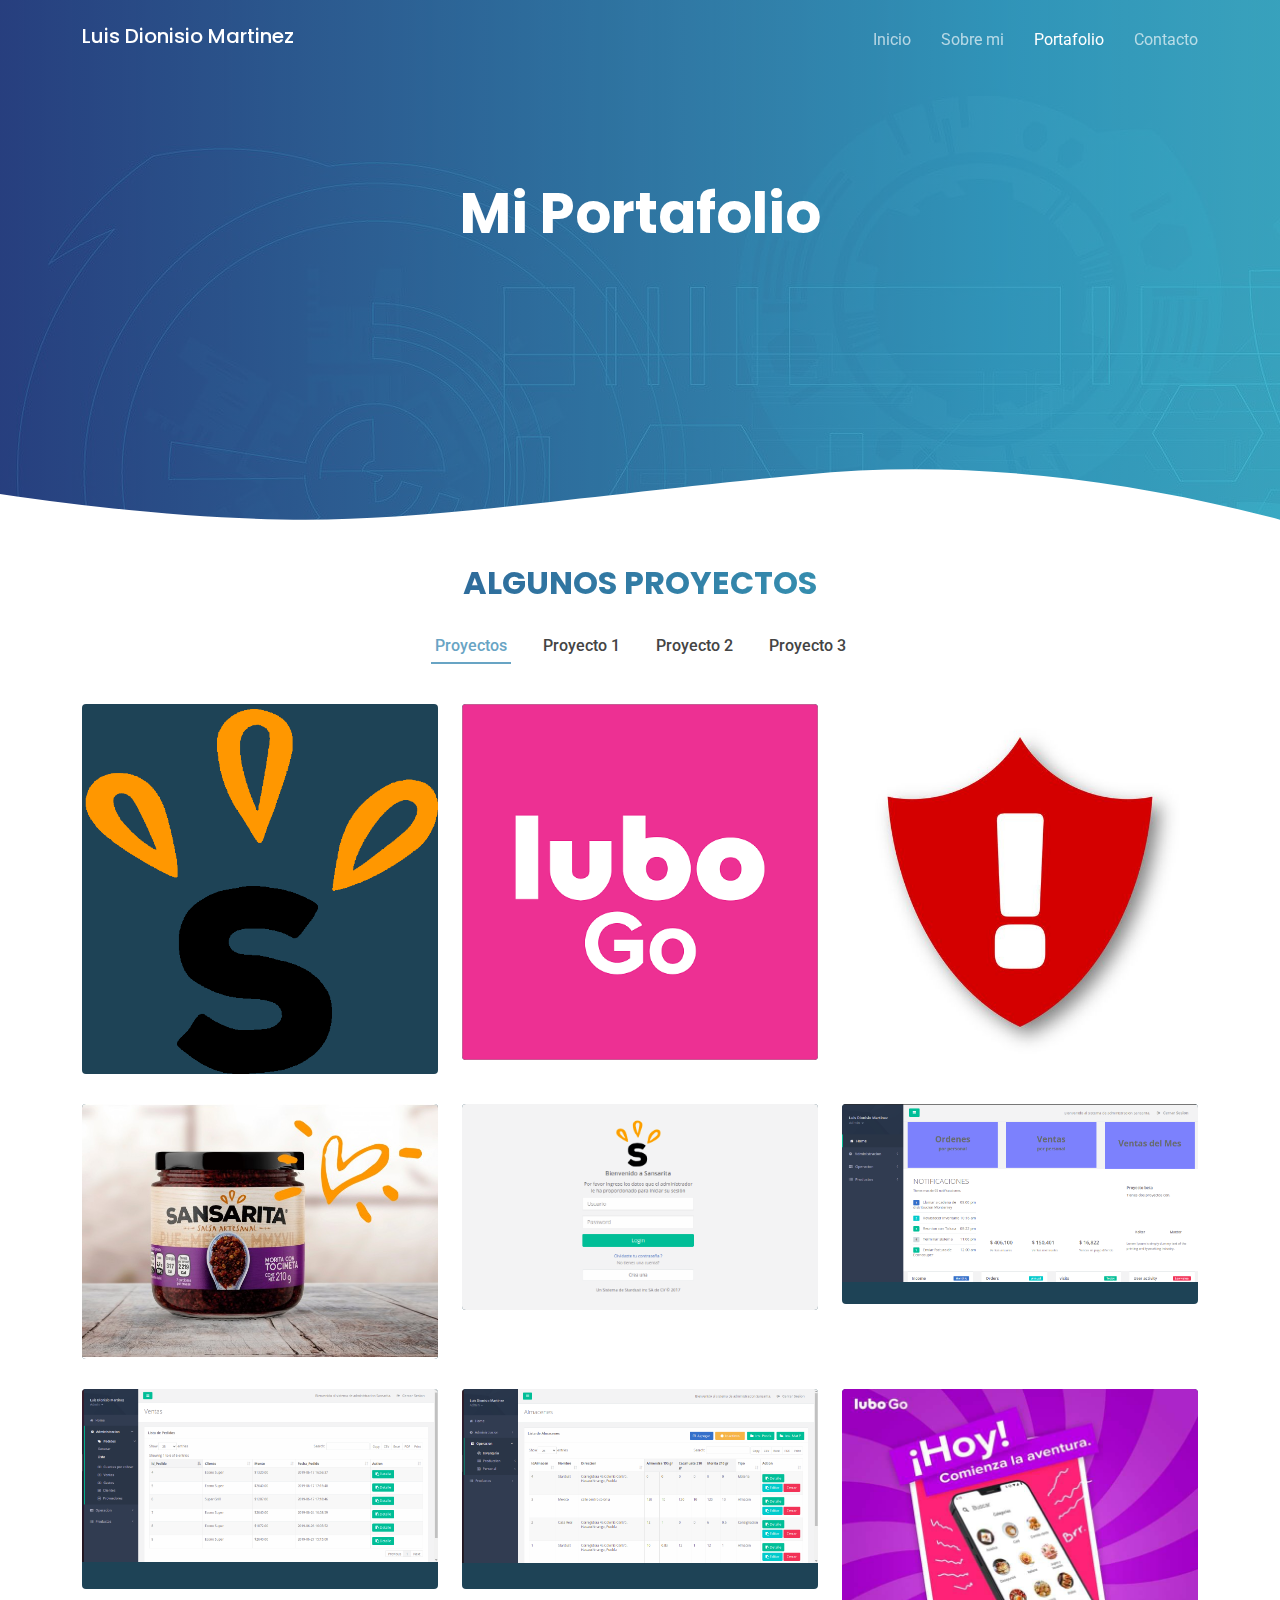
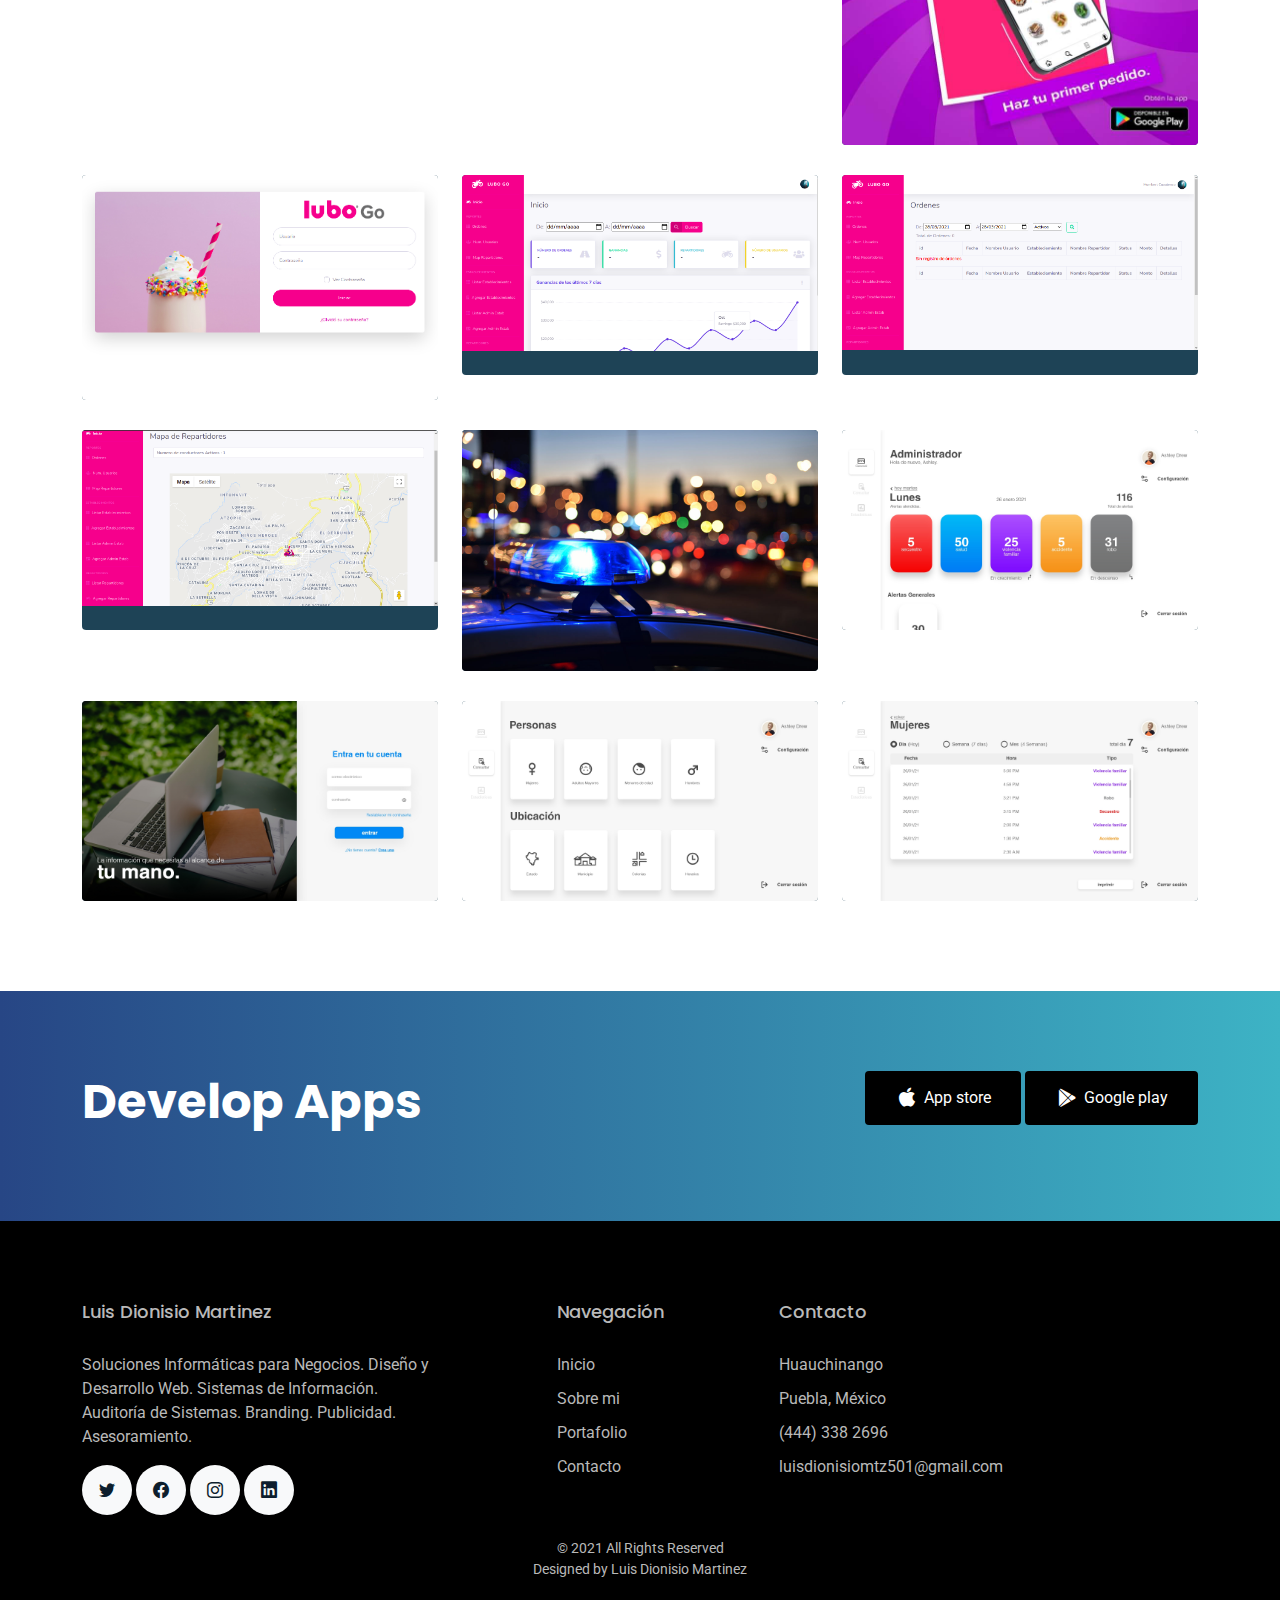
<file: blog.html>
<!DOCTYPE html>
<html lang="en">

<head>
  <meta charset="utf-8">
  <meta content="width=device-width, initial-scale=1.0" name="viewport">

  <title>Luis Dionisio Martinez</title>
  <meta content="" name="description">
  <meta content="" name="keywords">

  <!-- Favicons -->
  <link href="assets/img/logoluis.png" rel="icon">
  <link href="assets/img/logoluis.png" rel="apple-touch-icon">

  <!-- Google Fonts -->
  <link href="https://fonts.googleapis.com/css?family=Roboto:300,300i,400,400i,500,500i,600,600i,700,700i|Poppins:300,300i,400,400i,500,500i,600,600i,700,700i" rel="stylesheet">

  <!-- Vendor CSS Files -->
  <link href="assets/vendor/aos/aos.css" rel="stylesheet">
  <link href="assets/vendor/bootstrap/css/bootstrap.min.css" rel="stylesheet">
  <link href="assets/vendor/bootstrap-icons/bootstrap-icons.css" rel="stylesheet">
  <link href="assets/vendor/boxicons/css/boxicons.min.css" rel="stylesheet">
  <link href="assets/vendor/swiper/swiper-bundle.min.css" rel="stylesheet">
  <link href="assets/vendor/glightbox/css/glightbox.min.css" rel="stylesheet">
  <script src="assets/vendor/isotope-layout/isotope.pkgd.min.js"></script>


  <!-- Template Main CSS File -->
  <link href="assets/css/style.css" rel="stylesheet">

  <!-- =======================================================
  * Template Name: SoftLand - v4.0.1
  * Template URL: https://bootstrapmade.com/softland-bootstrap-app-landing-page-template/
  * Author: BootstrapMade.com
  * License: https://bootstrapmade.com/license/
  ======================================================== -->
</head>

<body>

  <!-- ======= Header ======= -->
  <header id="header" class="fixed-top d-flex align-items-center">
    <div class="container d-flex justify-content-between align-items-center">

      <div class="logo">
        <h5><a class="texto" href="index.html">Luis Dionisio Martinez</a></h5>
        <!-- Uncomment below if you prefer to use an image logo -->
        <!-- <a href="index.html"><img src="assets/img/logo.png" alt="" class="img-fluid"></a>-->
      </div>

      <nav id="navbar" class="navbar">
        <ul>
          <li><a class="" href="index.html">Inicio</a></li>
          <li><a href="features.html">Sobre mi</a></li>
          <li><a class="active" href="blog.html"> Portafolio</a></li>
          <!--<li><a href="pricing.html">Servicio</a></li>-->
          <!--<li class="dropdown"><a href="#"><span>Drop Down</span> <i class="bi bi-chevron-down"></i></a>
            <ul>
              <li><a href="#">Drop Down 1</a></li>
              <li class="dropdown"><a href="#"><span>Deep Drop Down</span> <i class="bi bi-chevron-right"></i></a>
                <ul>
                  <li><a href="#">Deep Drop Down 1</a></li>
                  <li><a href="#">Deep Drop Down 2</a></li>
                  <li><a href="#">Deep Drop Down 3</a></li>
                  <li><a href="#">Deep Drop Down 4</a></li>
                  <li><a href="#">Deep Drop Down 5</a></li>
                </ul>
              </li>
              <li><a href="#">Drop Down 2</a></li>
              <li><a href="#">Drop Down 3</a></li>
              <li><a href="#">Drop Down 4</a></li>
            </ul>
          </li>-->
          <li><a href="contact.html">Contacto</a></li>
        </ul>
        <i class="bi bi-list mobile-nav-toggle"></i>
      </nav><!-- .navbar -->

    </div>
  </header><!-- End Header -->

  <main id="main">

    <!-- ======= Blog Section ======= -->
    <section class="hero-section inner-page">
      <div class="wave">

        <svg width="1920px" height="265px" viewBox="0 0 1920 265" version="1.1" xmlns="http://www.w3.org/2000/svg" xmlns:xlink="http://www.w3.org/1999/xlink">
          <g id="Page-1" stroke="none" stroke-width="1" fill="none" fill-rule="evenodd">
            <g id="Apple-TV" transform="translate(0.000000, -402.000000)" fill="#FFFFFF">
              <path d="M0,439.134243 C175.04074,464.89273 327.944386,477.771974 458.710937,477.771974 C654.860765,477.771974 870.645295,442.632362 1205.9828,410.192501 C1429.54114,388.565926 1667.54687,411.092417 1920,477.771974 L1920,667 L1017.15166,667 L0,667 L0,439.134243 Z" id="Path"></path>
            </g>
          </g>
        </svg>

      </div>

      <div class="container">
        <div class="row align-items-center">
          <div class="col-12">
            <div class="row justify-content-center">
              <div class="col-md-7 text-center hero-text">
                <h1 data-aos="fade-up" data-aos-delay="">Mi Portafolio</h1>
                <p class="mb-5" data-aos="fade-up" data-aos-delay="100"></p>
              </div>
            </div>
          </div>
        </div>
      </div>

    </section>


    <!-- ======= Portfolio Section ======= -->
    <section class="portfolio">
      <div class="container"><br>
        <div class="section-title" data-aos="fade-up">
          <h2 class="section-heading3 text-center">ALGUNOS PROYECTOS</h2>
        </div><br>
        <div class="row">
          <div class="col-lg-12">
            <ul id="portfolio-flters">
              <li data-filter="*" class="filter-active">Proyectos</li>
              <li data-filter=".filter-app">Proyecto 1</li>
              <li data-filter=".filter-card">Proyecto 2</li>
              <li data-filter=".filter-web">Proyecto 3</li>
            </ul>
          </div>
        </div>

        <div class="row portfolio-container" data-aos="fade-up" data-aos-easing="ease-in-out" data-aos-duration="500">

          <div class="col-lg-4 col-md-6 portfolio-wrap filter-app">
            <div class="portfolio-item">
              <img src="assets/img/sansarita2.png" class="img-fluid" alt="">
              <div class="portfolio-info">
                <h3>Sansarita</h3>
                <div>
                  <a  width="100%" height="355px" href="assets/img/sansarita2.png" data-galleryery="portfolioGallery" class="portfolio-lightbox" title="Colabore en la empresa Stardust Inc. en el Desarrollo App Web Sansarita. Es un sistema administrador de un producto de marca sansarita en donde lleva el control general de las ventas, inventario, producción, gastos, almacén, pedidos, gastos, etc."><i class="bx bx-plus"></i></a>
                  <a href="https://www.sansarita.com/" title="Portfolio Details"><i class="bx bx-link"></i></a>
                </div>
              </div>
            </div>
          </div>

          <div class="col-lg-4 col-md-6 portfolio-wrap filter-card">
            <div class="portfolio-item">
              <img src="assets/img/lubogo1.png" class="img-fluid" alt="">
              <div class="portfolio-info">
                <h3>Lubo Go</h3>
                <div>
                  <a href="assets/img/lubogo1.png" data-galleryery="portfolioGallery" class="portfolio-lightbox" title="Colabore en la empresa Stardust Inc. en el Desarrollo App Web Lubo Go. Es un sistema administrador web que lleva el Control de pedidos a negocios y repartidor, que consiste a través de una aplicación móvil el cliente puede solicitar sus ordenes."><i class="bx bx-plus"></i></a>
                  <a href="https://lubo.com.mx/go/dev/web/Admin/" title="Portfolio Details"><i class="bx bx-link"></i></a>
                </div>
              </div>
            </div>
          </div>

          <div class="col-lg-4 col-md-6 portfolio-wrap filter-web">
            <div class="portfolio-item">
              <img src="assets/img/alerta.jpg" class="img-fluid" alt="">
              <div class="portfolio-info">
                <h3>Alerta Ciudadana</h3>
                <div>
                  <a href="assets/img/alerta.jpg" data-galleryery="portfolioGallery" class="portfolio-lightbox" title="Alerta Ciudadana. Desarrolle de forma personal con un cliente este sistema Web Admin desde cero, que consiste en un control de alertas ciudadanas para mujeres, hombres, menores de edad y adultos mayores."><i class="bx bx-plus"></i></a>
                  <a href="http://dev.alerta-ciudadana.com/web/Admin/index.html" title="Portfolio Details"><i class="bx bx-link"></i></a>
                </div>
              </div>
            </div>
          </div>

          <div class="col-lg-4 col-md-6 portfolio-wrap filter-app">
            <div class="portfolio-item">
              <img src="assets/img/sansarita2.jpg" class="img-fluid" alt="">
              <div class="portfolio-info">
                <h3>Sansarita</h3>
                <div>
                  <a href="assets/img/sansarita2.jpg" data-galleryery="portfolioGallery" class="portfolio-lightbox" title="Sansarita"><i class="bx bx-plus"></i></a>
                  <!--<a href="portfolio-details.html" title="Portfolio Details"><i class="bx bx-link"></i></a>-->
                </div>
              </div>
            </div>
          </div>

          <div class="col-lg-4 col-md-6 portfolio-wrap filter-app">
            <div class="portfolio-item">
              <img src="assets/img/sansaritalogin.png" class="img-fluid" alt="">
              <div class="portfolio-info">
                <h3>Sansarita</h3>
                <div>
                  <a href="assets/img/sansaritalogin.png" data-galleryery="portfolioGallery" class="portfolio-lightbox" title="Administrador Sansarita"><i class="bx bx-plus"></i></a>
                  <!--<a href="portfolio-details.html" title="Portfolio Details"><i class="bx bx-link"></i></a>-->
                </div>
              </div>
            </div>
          </div>

          <div class="col-lg-4 col-md-6 portfolio-wrap filter-app">
            <div class="portfolio-item">
              <img src="assets/img/sansaritamenu.png" class="img-fluid" alt="">
              <div class="portfolio-info">
                <h3>Sansarita</h3>
                <div>
                  <a href="assets/img/sansaritamenu.png" data-galleryery="portfolioGallery" class="portfolio-lightbox" title="Administrador Sansarita"><i class="bx bx-plus"></i></a>
                  <!--<a href="portfolio-details.html" title="Portfolio Details"><i class="bx bx-link"></i></a>-->
                </div>
              </div>
            </div>
          </div>

          <div class="col-lg-4 col-md-6 portfolio-wrap filter-app">
            <div class="portfolio-item">
              <img src="assets/img/sansaritaAdmin1.png" class="img-fluid" alt="">
              <div class="portfolio-info">
                <h3>Sansarita</h3>
                <div>
                  <a href="assets/img/sansaritaAdmin1.png" data-galleryery="portfolioGallery" class="portfolio-lightbox" title="Administrador Sansarita"><i class="bx bx-plus"></i></a>
                  <!--<a href="portfolio-details.html" title="Portfolio Details"><i class="bx bx-link"></i></a>-->
                </div>
              </div>
            </div>
          </div>

          <div class="col-lg-4 col-md-6 portfolio-wrap filter-app">
            <div class="portfolio-item">
              <img src="assets/img/sansaritaAdmin2.png" class="img-fluid" alt="">
              <div class="portfolio-info">
                <h3>Sansarita</h3>
                <div>
                  <a href="assets/img/sansaritaAdmin2.png" data-galleryery="portfolioGallery" class="portfolio-lightbox" title="Administrador Sansarita"><i class="bx bx-plus"></i></a>
                  <!--<a href="portfolio-details.html" title="Portfolio Details"><i class="bx bx-link"></i></a>-->
                </div>
              </div>
            </div>
          </div>

          <div class="col-lg-4 col-md-6 portfolio-wrap filter-card">
            <div class="portfolio-item">
              <img src="assets/img/lubogo2.jpg" class="img-fluid" alt="">
              <div class="portfolio-info">
                <h3>Lubo Go</h3>
                <div>
                  <a href="assets/img/lubogo2.jpg" data-galleryery="portfolioGallery" class="portfolio-lightbox" title="Lubo Go"><i class="bx bx-plus"></i></a>
                  <!--<a href="portfolio-details.html" title="Portfolio Details"><i class="bx bx-link"></i></a>-->
                </div>
              </div>
            </div>
          </div>

          <div class="col-lg-4 col-md-6 portfolio-wrap filter-card">
            <div class="portfolio-item">
              <img src="assets/img/lubogo.png" class="img-fluid" alt="">
              <div class="portfolio-info">
                <h3>Lubo Go</h3>
                <div>
                  <a href="assets/img/lubogo.png" data-galleryery="portfolioGallery" class="portfolio-lightbox" title="Administrador Lubo Go de pedidos y repartidor de comida"><i class="bx bx-plus"></i></a>
                  <!--<a href="portfolio-details.html" title="Portfolio Details"><i class="bx bx-link"></i></a>-->
                </div>
              </div>
            </div>
          </div>

          <div class="col-lg-4 col-md-6 portfolio-wrap filter-card">
            <div class="portfolio-item">
              <img src="assets/img/lubogomenu.png" class="img-fluid" alt="">
              <div class="portfolio-info">
                <h3>Lubo Go</h3>
                <div>
                  <a href="assets/img/lubogomenu.png" data-galleryery="portfolioGallery" class="portfolio-lightbox" title="Administrador Lubo Go de pedidos y repartidor de comida"><i class="bx bx-plus"></i></a>
                  <!--<a href="portfolio-details.html" title="Portfolio Details"><i class="bx bx-link"></i></a>-->
                </div>
              </div>
            </div>
          </div>

          <div class="col-lg-4 col-md-6 portfolio-wrap filter-card">
            <div class="portfolio-item">
              <img src="assets/img/lubogoAdmin1.png" class="img-fluid" alt="">
              <div class="portfolio-info">
                <h3>Lubo Go</h3>
                <div>
                  <a href="assets/img/lubogoAdmin1.png" data-galleryery="portfolioGallery" class="portfolio-lightbox" title="Administrador Lubo Go de pedidos y repartidor de comida"><i class="bx bx-plus"></i></a>
                  <!--<a href="portfolio-details.html" title="Portfolio Details"><i class="bx bx-link"></i></a>-->
                </div>
              </div>
            </div>
          </div>

          <div class="col-lg-4 col-md-6 portfolio-wrap filter-card">
            <div class="portfolio-item">
              <img src="assets/img/lubogoAdmin2.png" class="img-fluid" alt="">
              <div class="portfolio-info">
                <h3>Lubo Go</h3>
                <div>
                  <a href="assets/img/lubogoAdmin2.png" data-galleryery="portfolioGallery" class="portfolio-lightbox" title="Administrador Lubo Go de pedidos y repartidor de comida"><i class="bx bx-plus"></i></a>
                  <!--<a href="portfolio-details.html" title="Portfolio Details"><i class="bx bx-link"></i></a>-->
                </div>
              </div>
            </div>
          </div>
          
          <div class="col-lg-4 col-md-6 portfolio-wrap filter-web">
            <div class="portfolio-item">
              <img src="assets/img/Fondo1.jpg" class="img-fluid" alt="">
              <div class="portfolio-info">
                <h3>Alerta Ciudadana</h3>
                <div>
                  <a href="assets/img/Fondo1.jpg" data-galleryery="portfolioGallery" class="portfolio-lightbox" title="Administrador Alerta Ciudadana"><i class="bx bx-plus"></i></a>
                  <!--<a href="portfolio-details.html" title="Portfolio Details"><i class="bx bx-link"></i></a>-->
                </div>
              </div>
            </div>
          </div>

          <div class="col-lg-4 col-md-6 portfolio-wrap filter-web">
            <div class="portfolio-item">
              <img src="assets/img/alertadash.jpg" class="img-fluid" alt="">
              <div class="portfolio-info">
                <h3>Alerta Ciudadana</h3>
                <div>
                  <a href="assets/img/alertadash.jpg" data-galleryery="portfolioGallery" class="portfolio-lightbox" title="Administrador Alerta Ciudadana"><i class="bx bx-plus"></i></a>
                  <!--<a href="portfolio-details.html" title="Portfolio Details"><i class="bx bx-link"></i></a>-->
                </div>
              </div>
            </div>
          </div>

          <div class="col-lg-4 col-md-6 portfolio-wrap filter-web">
            <div class="portfolio-item">
              <img src="assets/img/alertasesion.jpg" class="img-fluid" alt="">
              <div class="portfolio-info">
                <h3>Alerta Ciudadana</h3>
                <div>
                  <a href="assets/img/alertasesion.jpg" data-galleryery="portfolioGallery" class="portfolio-lightbox" title="Administrador Alerta Ciudadana"><i class="bx bx-plus"></i></a>
                  <!--<a href="portfolio-details.html" title="Portfolio Details"><i class="bx bx-link"></i></a>-->
                </div>
              </div>
            </div>
          </div>

          <div class="col-lg-4 col-md-6 portfolio-wrap filter-web">
            <div class="portfolio-item">
              <img src="assets/img/alertaConsultar.jpg" class="img-fluid" alt="">
              <div class="portfolio-info">
                <h3>Alerta Ciudadana</h3>
                <div>
                  <a href="assets/img/alertaConsultar.jpg" data-galleryery="portfolioGallery" class="portfolio-lightbox" title="Administrador Alerta Ciudadana"><i class="bx bx-plus"></i></a>
                  <!--<a href="portfolio-details.html" title="Portfolio Details"><i class="bx bx-link"></i></a>-->
                </div>
              </div>
            </div>
          </div>

          <div class="col-lg-4 col-md-6 portfolio-wrap filter-web">
            <div class="portfolio-item">
              <img src="assets/img/alertaConsultarDia.jpg" class="img-fluid" alt="">
              <div class="portfolio-info">
                <h3>Alerta Ciudadana</h3>
                <div>
                  <a href="assets/img/alertaConsultarDia.jpg" data-galleryery="portfolioGallery" class="portfolio-lightbox" title="Administrador Alerta Ciudadana"><i class="bx bx-plus"></i></a>
                  <!--<a href="portfolio-details.html" title="Portfolio Details"><i class="bx bx-link"></i></a>-->
                </div>
              </div>
            </div>
          </div>
          
        </div>

      </div>
    </section><!-- End Portfolio Section -->

    <!-- ======= CTA Section ======= -->
    <section class="section cta-section">
      <div class="container">
        <div class="row align-items-center">
          <div class="col-md-6 me-auto text-center text-md-start mb-5 mb-md-0">
            <h2>Develop Apps</h2>
          </div>
          <div class="col-md-5 text-center text-md-end">
            <p><a href="#" class="btn d-inline-flex align-items-center"><i class="bx bxl-apple"></i><span>App store</span></a> <a href="#" class="btn d-inline-flex align-items-center"><i class="bx bxl-play-store"></i><span>Google play</span></a></p>
          </div>
        </div>
      </div>
    </section><!-- End CTA Section -->

  </main><!-- End #main -->

   <!-- ======= Footer ======= -->
   <footer class="footer cta-negro" role="contentinfo">
    <div class="container">
      <div class="row">
        <div class="col-md-4 mb-4 mb-md-0 text-greypo">
          <h3 class="text-greypo">Luis Dionisio Martinez</h3>
          <p>Soluciones Informáticas para Negocios. 
            Diseño y Desarrollo Web. Sistemas de Información. 
            Auditoría de Sistemas. Branding. Publicidad. Asesoramiento.</p>
          <p class="social">
            <a href="https://twitter.com/LuisDionisioMa1"><span class="bi bi-twitter"></span></a>
            <a href="https://www.facebook.com/profile.php?id=100007195006202"><span class="bi bi-facebook"></span></a>
            <a href="https://www.instagram.com/luisdionisiomtz/"><span class="bi bi-instagram"></span></a>
            <a href="https://www.linkedin.com/in/luis-dionisio-martinez-8752991b0/"><span class="bi bi-linkedin"></span></a>
          </p>
        </div>
        <div class="col-md-7 ms-auto">
          <div class="row site-section pt-0">
            <div class="col-md-4 mb-4 mb-md-0">
              <h3 class="text-greypo">Navegación</h3>
              <ul class="list-unstyled">
                <li><a href="index.html"><h7 class="text-greypo">Inicio</h7></a></li>
                <li><a href="features.html"><h7 class="text-greypo">Sobre mi</h7></a></li>
                <li><a href="blog.html"><h7 class="text-greypo">Portafolio</h7></a></li>
                <li><a href="contact.html"><h7 class="text-greypo">Contacto</h7></a></li>
              </ul>
            </div>
            <div class="col-md-4 mb-4 mb-md-0">
              <h3 class="text-greypo">Contacto</h3>
              <ul class="list-unstyled">
                <li><h7 class="text-greypo">Huauchinango</h7></a></li>
                <li><h7 class="text-greypo">Puebla, México</h7></a></li>
                <li><h7 class="text-greypo">(444) 338 2696</h7></a></li>
                <li><h7 class="text-greypo">luisdionisiomtz501@gmail.com</h7></a></li>
              </ul>
            </div>
            <!--<div class="col-md-4 mb-4 mb-md-0">
              <h3 class="text-greypo">Downloads</h3>
              <ul class="list-unstyled">
                <li><a href="#"><h7 class="text-greypo">Get from the App Store</h7></a></li>
                <li><a href="#"><h7 class="text-greypo">Get from the Play Store</h7></a></li>
              </ul>
            </div>-->
          </div>
        </div>
      </div>

      <div class="row justify-content-center text-center text-greypo">
        <div class="col-md-7">
          <p class="copyright">&copy; 2021 All Rights Reserved</p>
          <div class="credits">
            <!--
            All the links in the footer should remain intact.
            You can delete the links only if you purchased the pro version.
            Licensing information: https://bootstrapmade.com/license/
            Purchase the pro version with working PHP/AJAX contact form: https://bootstrapmade.com/buy/?theme=SoftLand
          -->
            Designed by <a href="https://bootstrapmade.com/"><h7 class="text-greypo">Luis Dionisio Martinez</h7></a>
          </div>
        </div>
      </div>

    </div>
  </footer>

  <a href="#" class="back-to-top d-flex align-items-center justify-content-center"><i class="bi bi-arrow-up-short"></i></a>

  <!-- Vendor JS Files -->
  <script src="assets/vendor/aos/aos.js"></script>
  <script src="assets/vendor/bootstrap/js/bootstrap.bundle.min.js"></script>
  <script src="assets/vendor/php-email-form/validate.js"></script>
  <script src="assets/vendor/swiper/swiper-bundle.min.js"></script>
  <script src="assets/vendor/glightbox/js/glightbox.min.js"></script>
  <script src="assets/vendor/isotope-layout/isotope.pkgd.min.js"></script>

  <!-- Template Main JS File -->
  <script src="assets/js/main.js"></script>
  <script src="assets/js/portafolio.js"></script>


</body>

</html>
</file>
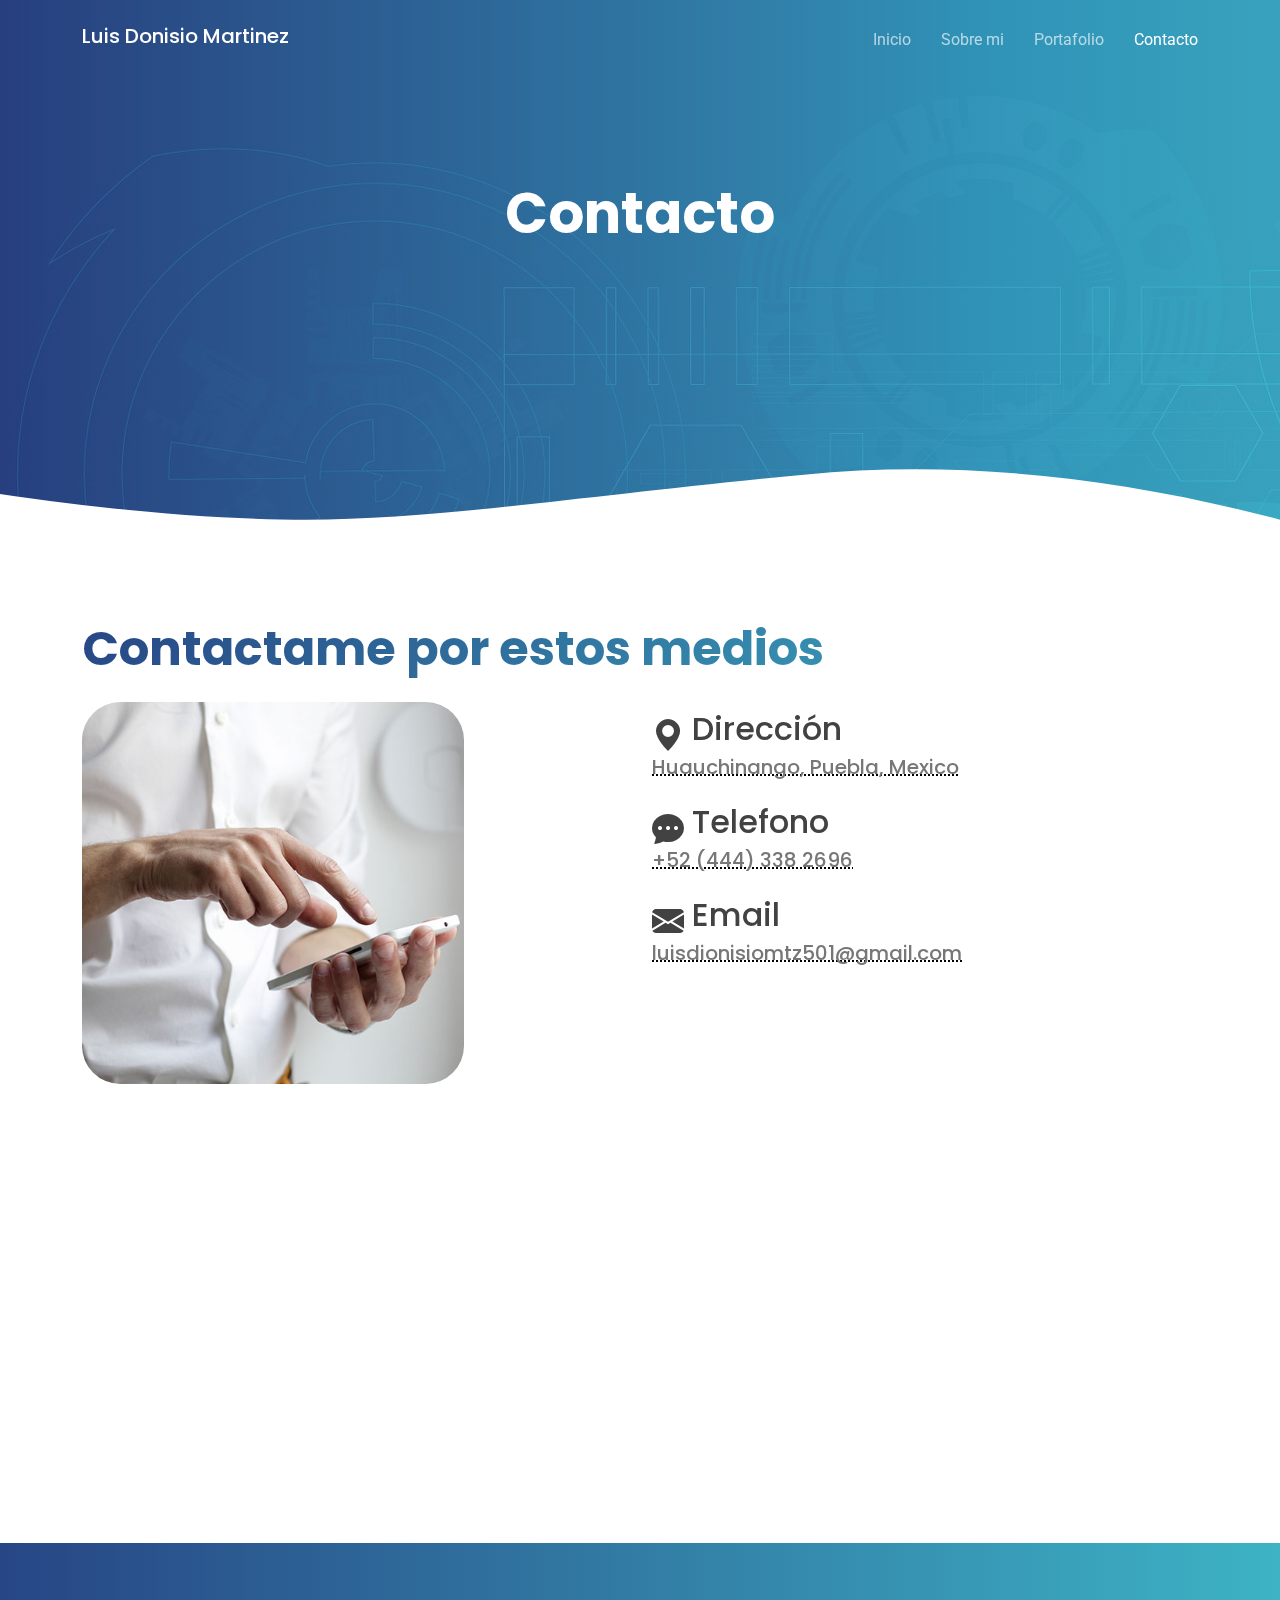
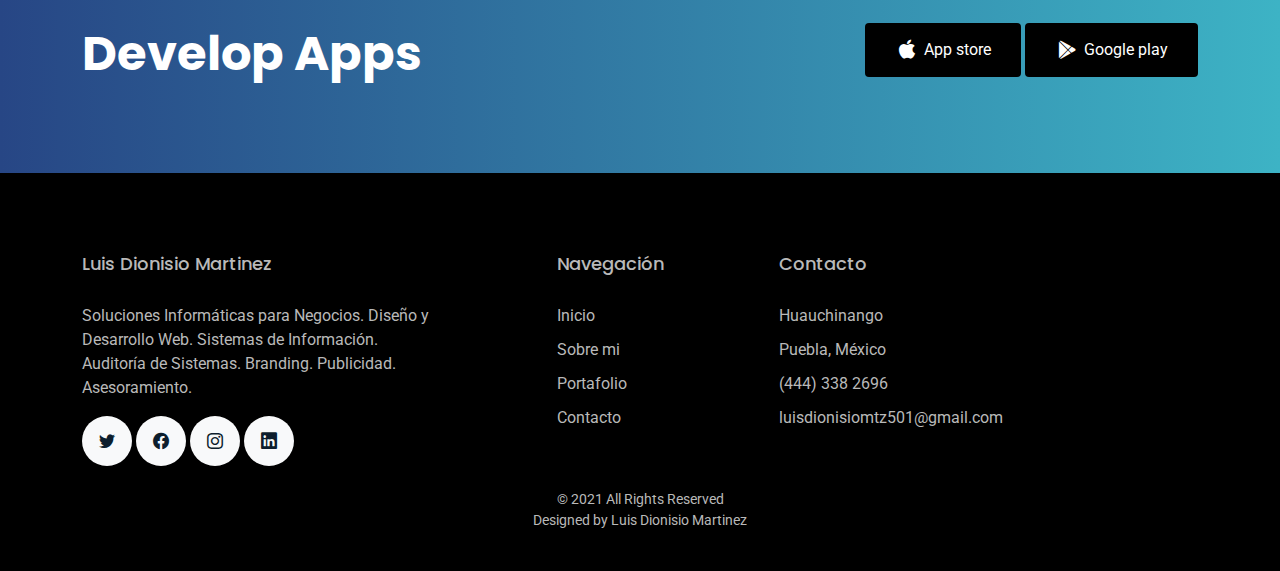
<file: contact.html>
<!DOCTYPE html>
<html lang="en">

<head>
  <meta charset="utf-8">
  <meta content="width=device-width, initial-scale=1.0" name="viewport">

  <title>Luis Dionisio Martinez</title>
  <meta content="" name="description">
  <meta content="" name="keywords">

  <!-- Favicons -->
  <link href="assets/img/logoluis.png" rel="icon">
  <link href="assets/img/logoluis.png" rel="apple-touch-icon">

  <!-- Google Fonts -->
  <link href="https://fonts.googleapis.com/css?family=Roboto:300,300i,400,400i,500,500i,600,600i,700,700i|Poppins:300,300i,400,400i,500,500i,600,600i,700,700i" rel="stylesheet">

  <!-- Vendor CSS Files -->
  <link href="assets/vendor/aos/aos.css" rel="stylesheet">
  <link href="assets/vendor/bootstrap/css/bootstrap.min.css" rel="stylesheet">
  <link href="assets/vendor/bootstrap-icons/bootstrap-icons.css" rel="stylesheet">
  <link href="assets/vendor/boxicons/css/boxicons.min.css" rel="stylesheet">
  <link href="assets/vendor/swiper/swiper-bundle.min.css" rel="stylesheet">

  <!-- Template Main CSS File -->
  <link href="assets/css/style.css" rel="stylesheet">

  <!-- =======================================================
  * Template Name: SoftLand - v4.0.1
  * Template URL: https://bootstrapmade.com/softland-bootstrap-app-landing-page-template/
  * Author: BootstrapMade.com
  * License: https://bootstrapmade.com/license/
  ======================================================== -->
</head>

<body>

  <!-- ======= Header ======= -->
  <header id="header" class="fixed-top d-flex align-items-center">
    <div class="container d-flex justify-content-between align-items-center">

      <div class="logo">
        <h5><a class="texto" href="index.html">Luis Donisio Martinez</a></h5>
        <!-- Uncomment below if you prefer to use an image logo -->
        <!-- <a href="index.html"><img src="assets/img/logo.png" alt="" class="img-fluid"></a>-->
      </div>

      <nav id="navbar" class="navbar">
        <ul>
          <li><a class="" href="index.html">Inicio</a></li>
          <li><a href="features.html">Sobre mi</a></li>
          <li><a href="blog.html"> Portafolio</a></li>
          <!--<li><a href="pricing.html">Servicio</a></li>-->
          <!--<li class="dropdown"><a href="#"><span>Drop Down</span> <i class="bi bi-chevron-down"></i></a>
            <ul>
              <li><a href="#">Drop Down 1</a></li>
              <li class="dropdown"><a href="#"><span>Deep Drop Down</span> <i class="bi bi-chevron-right"></i></a>
                <ul>
                  <li><a href="#">Deep Drop Down 1</a></li>
                  <li><a href="#">Deep Drop Down 2</a></li>
                  <li><a href="#">Deep Drop Down 3</a></li>
                  <li><a href="#">Deep Drop Down 4</a></li>
                  <li><a href="#">Deep Drop Down 5</a></li>
                </ul>
              </li>
              <li><a href="#">Drop Down 2</a></li>
              <li><a href="#">Drop Down 3</a></li>
              <li><a href="#">Drop Down 4</a></li>
            </ul>
          </li>-->
          <li><a class="active" href="contact.html">Contacto</a></li>
        </ul>
        <i class="bi bi-list mobile-nav-toggle"></i>
      </nav><!-- .navbar -->

    </div>
  </header><!-- End Header -->

  <main id="main">

    <section class="hero-section inner-page">
      <div class="wave">

        <svg width="1920px" height="265px" viewBox="0 0 1920 265" version="1.1" xmlns="http://www.w3.org/2000/svg" xmlns:xlink="http://www.w3.org/1999/xlink">
          <g id="Page-1" stroke="none" stroke-width="1" fill="none" fill-rule="evenodd">
            <g id="Apple-TV" transform="translate(0.000000, -402.000000)" fill="#FFFFFF">
              <path d="M0,439.134243 C175.04074,464.89273 327.944386,477.771974 458.710937,477.771974 C654.860765,477.771974 870.645295,442.632362 1205.9828,410.192501 C1429.54114,388.565926 1667.54687,411.092417 1920,477.771974 L1920,667 L1017.15166,667 L0,667 L0,439.134243 Z" id="Path"></path>
            </g>
          </g>
        </svg>

      </div>

      <div class="container">
        <div class="row align-items-center">
          <div class="col-12">
            <div class="row justify-content-center">
              <div class="col-md-7 text-center hero-text">
                <h1 data-aos="fade-up" data-aos-delay="">Contacto</h1>
                <p class="mb-5" data-aos="fade-up" data-aos-delay="100"></p>
              </div>
            </div>
          </div>
        </div>
      </div>

    </section>

    <section class="section">
      <div class="container">
        <div class="row mb-4 align-items-end">
          <div class="col-md-12" data-aos="fade-up">

           <!-- <h2>Contact Form</h2> -->
            <h3 class="mb-0 section-heading2">Contactame por estos medios</h3>
          </div>

        </div>

        <div class="row">
          <div class="col-md-6 ms-auto order-2 text-black" data-aos="fade-up">
            <ul class="list-unstyled">
              <h4></h4>
              <li class="mb-4">
                <h2 class="d-block mb-1 text-gray"><i class="bi bi-geo-alt-fill"></i>&nbsp;Dirección</h2>
                <h5>
                  <abbr title="Consulta mi Ubicacion">
                  <a href="#ubucacion"> Huauchinango, Puebla, Mexico</a>
                </abbr>
                </h5>
              </li>
              <li class="mb-4">
                <h2 class="d-block mb-1 text-gray"><i class="bi bi-chat-dots-fill"></i>&nbsp;Telefono</h2>
                   <h5 >
                    <abbr title="Escribe tu Mensaje">
                     <a href="https://wa.me/+524443382696">+52 (444) 338 2696</a> 
                    </abbr>
                  </h5>
              </li>
              <li class="mb-4">
                <h2 class="d-block mb-1 text-gray"><i class="bi bi-envelope-fill"></i>&nbsp;Email</h2>
                <h5>
                  <abbr title="Mandame un Email">
                  <a href="mailto:luisdionisiomtz501@gmail.com"> luisdionisiomtz501@gmail.com</a>
                  </abbr>
                  </h5>
              </li>

            </ul>
          </div>
          <div class="col-lg-6">
            <img src="assets/img/img_3.jpg" style="border-radius: 10%; display:left; margin:auto" class="img-fluid" data-aos="fade-up" width="70%"  alt="Image">
          </div>
          <!--<div class="col-md-6 mb-5 mb-md-0 text-black" data-aos="fade-up">
            <form method="POST"  class="contact-form">

              <div class="row">
                <div class="col-md-6 form-group">
                  <label for="">Nombre</label>
                  <input type="text"  class="name form-control"  required>
                </div>
                <div class="col-md-6 form-group mt-3 mt-md-0">
                  <label for="">Correo</label>
                  <input type="email" class="email form-control" required>
                </div>
                <div class="col-md-12 form-group mt-3">
                  <label for="name">Subject</label>
                  <input type="text" class="form-control" name="subject" id="subject" required>
                </div>
                <div class="col-md-12 form-group mt-3">
                  <label for="">Escribe tu mensaje</label>
                  <textarea class="form-control message"  cols="" rows="" required></textarea>
                </div>

                <div class="col-md-12 mb-3">
                  <div class="loading">Loading</div>
                  <div class="error-message"></div>
                  <div class="sent-message">Your message has been sent. Thank you!</div>
                </div>

                <div class="col-md-6 form-group">
                  <input type="submit" class="btn btn-primary d-block w-100" value="Enviar Mensaje">
                </div>
              </div>

            </form>
          </div>-->

        </div>
      </div>
    </br>
    <div id="ubucacion" class="row mb-4 align-items-end">
      <div class="col-md-12" data-aos="fade-up">
      <iframe width="100%" height="300" style="padding-right: 1rem; padding-left: 1rem;" frameborder="0" scrolling="no" marginheight="0" marginwidth="0" id="gmap_canvas" src="https://maps.google.com/maps?width=520&amp;height=400&amp;hl=en&amp;q=Localidad%20Huauchinango+(Huauchinango)&amp;t=&amp;z=12&amp;ie=UTF8&amp;iwloc=B&amp;output=embed"></iframe> 
      <a href='https://www.symptoma.es/es/info/covid-19'>Ubicación</a> 
      <script type='text/javascript' src='https://embedmaps.com/google-maps-authorization/script.js?id=c627cf859cad6c394d8885414e01e2d366a6898b'></script>
      </div>
    </div>
    </section>

    <!-- ======= Testimonials Section ======= -->
    <!--<section class="section border-top border-bottom">
      <div class="container">
        <div class="row justify-content-center text-center mb-5">
          <div class="col-md-4">
            <h2 class="section-heading">Review From Our Users</h2>
          </div>
        </div>
        <div class="row justify-content-center text-center">
          <div class="col-md-7">

            <div class="testimonials-slider swiper-container" data-aos="fade-up" data-aos-delay="100">
              <div class="swiper-wrapper">

                <div class="swiper-slide">
                  <div class="review text-center">
                    <p class="stars">
                      <span class="bi bi-star-fill"></span>
                      <span class="bi bi-star-fill"></span>
                      <span class="bi bi-star-fill"></span>
                      <span class="bi bi-star-fill"></span>
                      <span class="bi bi-star-fill muted"></span>
                    </p>
                    <h3>Excellent App!</h3>
                    <blockquote>
                      <p>Lorem ipsum dolor sit amet, consectetur adipisicing elit. Eius ea delectus pariatur, numquam
                        aperiam dolore nam optio dolorem facilis itaque voluptatum recusandae deleniti minus animi,
                        provident voluptates consectetur maiores quos.</p>
                    </blockquote>

                    <p class="review-user">
                      <img src="assets/img/person_1.jpg" alt="Image" class="img-fluid rounded-circle mb-3">
                      <span class="d-block">
                        <span class="text-black">Jean Doe</span>, &mdash; App User
                      </span>
                    </p>

                  </div>
                </div>--><!-- End testimonial item -->

                <!--<div class="swiper-slide">
                  <div class="review text-center">
                    <p class="stars">
                      <span class="bi bi-star-fill"></span>
                      <span class="bi bi-star-fill"></span>
                      <span class="bi bi-star-fill"></span>
                      <span class="bi bi-star-fill"></span>
                      <span class="bi bi-star-fill muted"></span>
                    </p>
                    <h3>This App is easy to use!</h3>
                    <blockquote>
                      <p>Lorem ipsum dolor sit amet, consectetur adipisicing elit. Eius ea delectus pariatur, numquam
                        aperiam dolore nam optio dolorem facilis itaque voluptatum recusandae deleniti minus animi,
                        provident voluptates consectetur maiores quos.</p>
                    </blockquote>

                    <p class="review-user">
                      <img src="assets/img/person_2.jpg" alt="Image" class="img-fluid rounded-circle mb-3">
                      <span class="d-block">
                        <span class="text-black">Johan Smith</span>, &mdash; App User
                      </span>
                    </p>

                  </div>
                </div>--><!-- End testimonial item -->

                <!--<div class="swiper-slide">
                  <div class="review text-center">
                    <p class="stars">
                      <span class="bi bi-star-fill"></span>
                      <span class="bi bi-star-fill"></span>
                      <span class="bi bi-star-fill"></span>
                      <span class="bi bi-star-fill"></span>
                      <span class="bi bi-star-fill muted"></span>
                    </p>
                    <h3>Awesome functionality!</h3>
                    <blockquote>
                      <p>Lorem ipsum dolor sit amet, consectetur adipisicing elit. Eius ea delectus pariatur, numquam
                        aperiam dolore nam optio dolorem facilis itaque voluptatum recusandae deleniti minus animi,
                        provident voluptates consectetur maiores quos.</p>
                    </blockquote>

                    <p class="review-user">
                      <img src="assets/img/person_3.jpg" alt="Image" class="img-fluid rounded-circle mb-3">
                      <span class="d-block">
                        <span class="text-black">Jean Thunberg</span>, &mdash; App User
                      </span>
                    </p>

                  </div>
                </div>--><!-- End testimonial item -->

              <!--</div>
              <div class="swiper-pagination"></div>
            </div>
          </div>
        </div>
      </div>
    </section>--><!-- End Testimonials Section -->
    
    <!-- ======= CTA Section ======= -->
    <section class="section cta-section">
      <div class="container">
        <div class="row align-items-center">
          <div class="col-md-6 me-auto text-center text-md-start mb-5 mb-md-0">
            <h2>Develop Apps</h2>
          </div>
          <div class="col-md-5 text-center text-md-end">
            <p><a href="#" class="btn d-inline-flex align-items-center"><i class="bx bxl-apple"></i><span>App store</span></a> <a href="#" class="btn d-inline-flex align-items-center"><i class="bx bxl-play-store"></i><span>Google play</span></a></p>
          </div>
        </div>
      </div>
    </section><!-- End CTA Section -->

  </main><!-- End #main -->

   <!-- ======= Footer ======= -->
   <footer class="footer cta-negro" role="contentinfo">
    <div class="container">
      <div class="row">
        <div class="col-md-4 mb-4 mb-md-0 text-greypo">
          <h3 class="text-greypo">Luis Dionisio Martinez</h3>
          <p>Soluciones Informáticas para Negocios. 
            Diseño y Desarrollo Web. Sistemas de Información. 
            Auditoría de Sistemas. Branding. Publicidad. Asesoramiento.</p>
          <p class="social">
            <a href="https://twitter.com/LuisDionisioMa1"><span class="bi bi-twitter"></span></a>
            <a href="https://www.facebook.com/profile.php?id=100007195006202"><span class="bi bi-facebook"></span></a>
            <a href="https://www.instagram.com/luisdionisiomtz/"><span class="bi bi-instagram"></span></a>
            <a href="https://www.linkedin.com/in/luis-dionisio-martinez-8752991b0/"><span class="bi bi-linkedin"></span></a>
          </p>
        </div>
        <div class="col-md-7 ms-auto">
          <div class="row site-section pt-0">
            <div class="col-md-4 mb-4 mb-md-0">
              <h3 class="text-greypo">Navegación</h3>
              <ul class="list-unstyled">
                <li><a href="index.html"><h7 class="text-greypo">Inicio</h7></a></li>
                <li><a href="features.html"><h7 class="text-greypo">Sobre mi</h7></a></li>
                <li><a href="blog.html"><h7 class="text-greypo">Portafolio</h7></a></li>
                <li><a href="contact.html"><h7 class="text-greypo">Contacto</h7></a></li>
              </ul>
            </div>
            <div class="col-md-4 mb-4 mb-md-0">
              <h3 class="text-greypo">Contacto</h3>
              <ul class="list-unstyled">
                <li><h7 class="text-greypo">Huauchinango</h7></a></li>
                <li><h7 class="text-greypo">Puebla, México</h7></a></li>
                <li><h7 class="text-greypo">(444) 338 2696</h7></a></li>
                <li><h7 class="text-greypo">luisdionisiomtz501@gmail.com</h7></a></li>
              </ul>
            </div>
            <!--<div class="col-md-4 mb-4 mb-md-0">
              <h3 class="text-greypo">Downloads</h3>
              <ul class="list-unstyled">
                <li><a href="#"><h7 class="text-greypo">Get from the App Store</h7></a></li>
                <li><a href="#"><h7 class="text-greypo">Get from the Play Store</h7></a></li>
              </ul>
            </div>-->
          </div>
        </div>
      </div>

      <div class="row justify-content-center text-center text-greypo">
        <div class="col-md-7">
          <p class="copyright">&copy; 2021 All Rights Reserved</p>
          <div class="credits">
            <!--
            All the links in the footer should remain intact.
            You can delete the links only if you purchased the pro version.
            Licensing information: https://bootstrapmade.com/license/
            Purchase the pro version with working PHP/AJAX contact form: https://bootstrapmade.com/buy/?theme=SoftLand
          -->
            Designed by <a href="https://bootstrapmade.com/"><h7 class="text-greypo">Luis Dionisio Martinez</h7></a>
          </div>
        </div>
      </div>

    </div>
  </footer>

  <a href="#" class="back-to-top d-flex align-items-center justify-content-center"><i class="bi bi-arrow-up-short"></i></a>

  <!-- Vendor JS Files -->
  <script src="assets/vendor/aos/aos.js"></script>
  <script src="assets/vendor/bootstrap/js/bootstrap.bundle.min.js"></script>
  <script src="assets/vendor/php-email-form/validate.js"></script>
  <script src="assets/vendor/swiper/swiper-bundle.min.js"></script>

  <!-- Template Main JS File -->
  <script src="assets/js/main.js"></script>

</body>

</html>
</file>
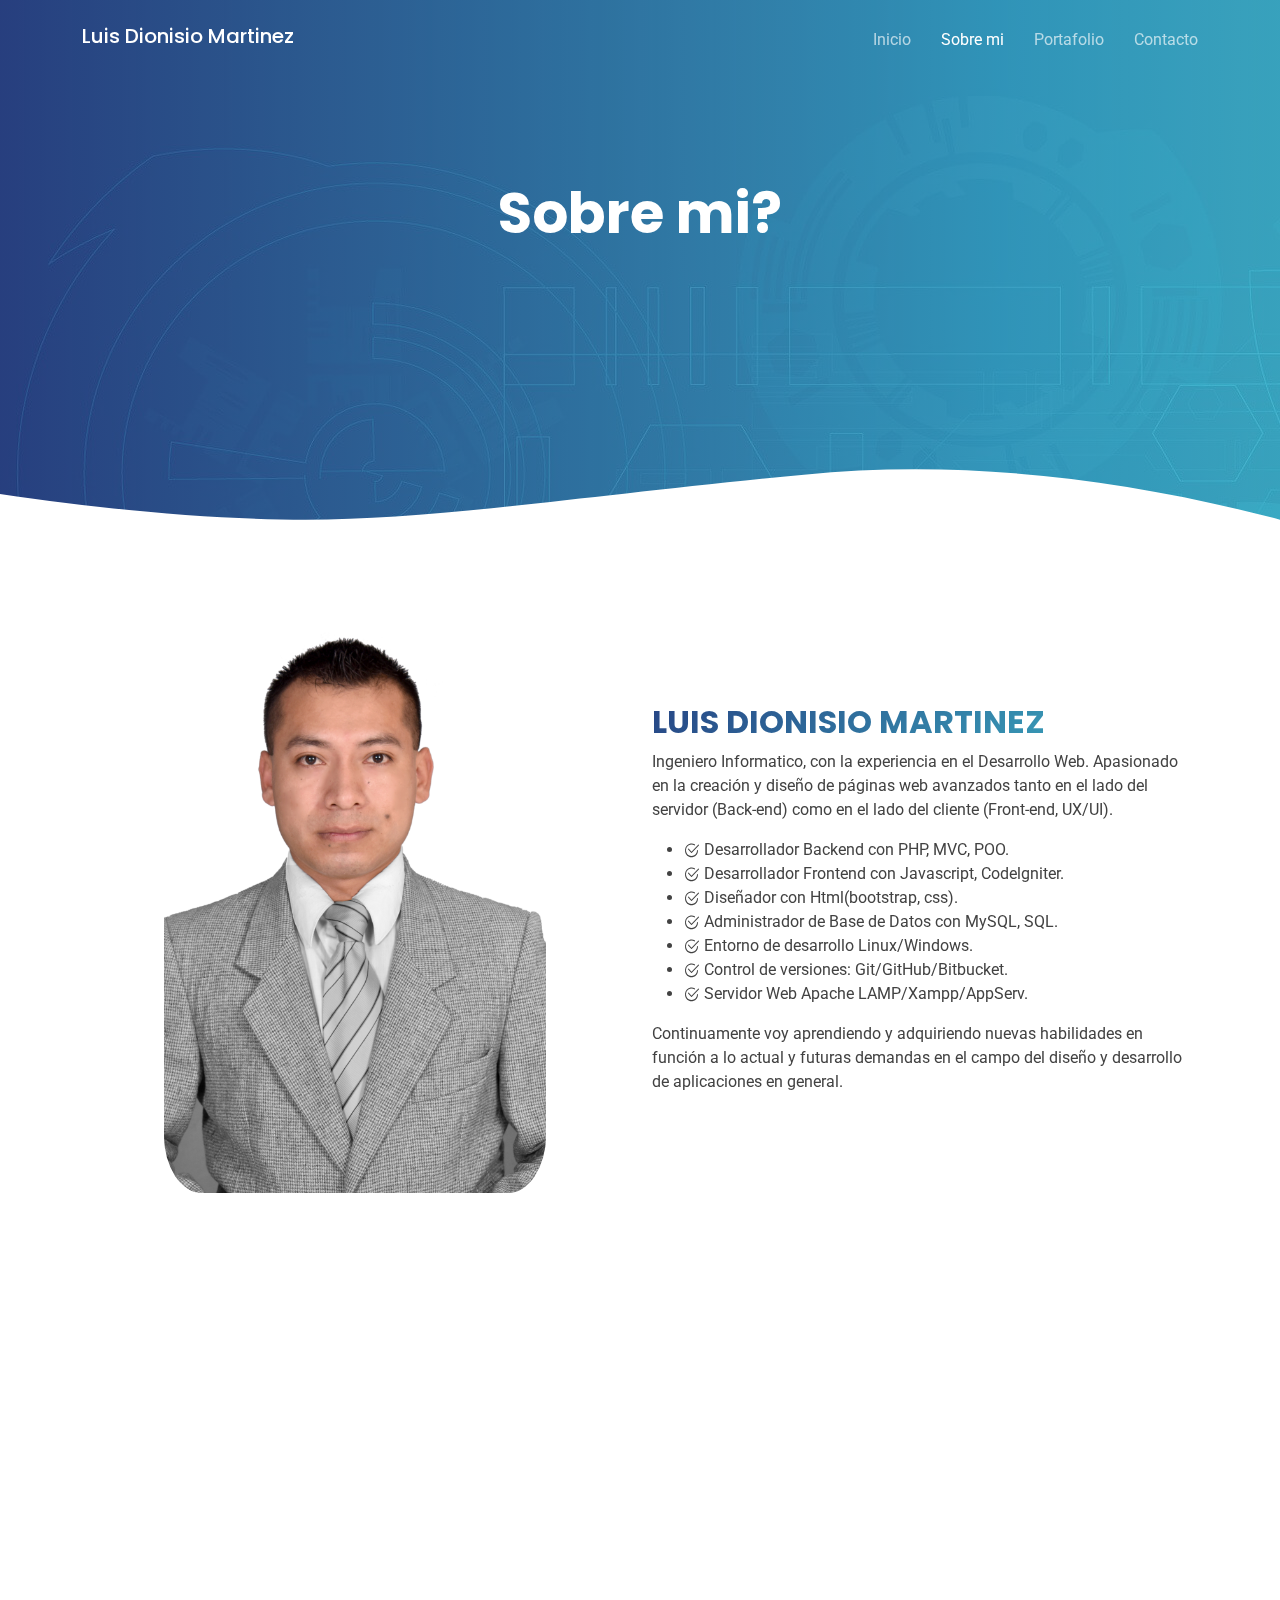
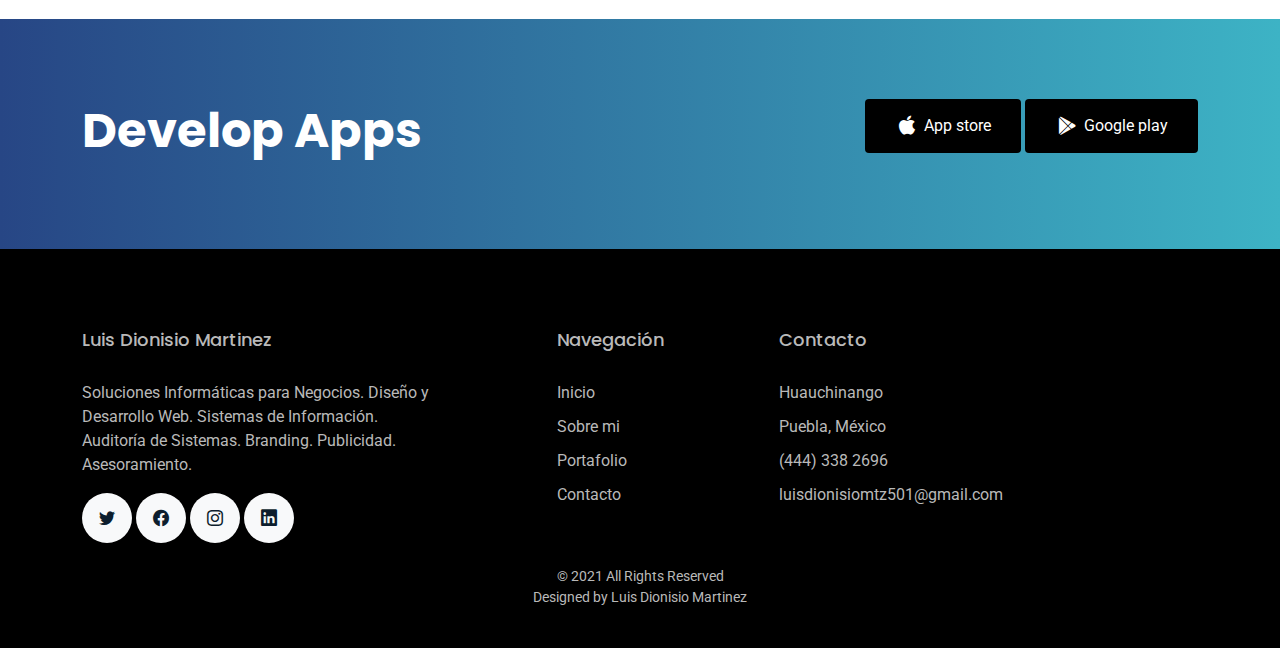
<file: features.html>
<!DOCTYPE html>
<html lang="en">

<head>
  <meta charset="utf-8">
  <meta content="width=device-width, initial-scale=1.0" name="viewport">

  <title>Luis Dionisio Martinez</title>
  <meta content="" name="description">
  <meta content="" name="keywords">

  <!-- Favicons -->
  <link href="assets/img/logoluis.png" rel="icon">
  <link href="assets/img/logoluis.png" rel="apple-touch-icon">

  <!-- Google Fonts -->
  <link href="https://fonts.googleapis.com/css?family=Roboto:300,300i,400,400i,500,500i,600,600i,700,700i|Poppins:300,300i,400,400i,500,500i,600,600i,700,700i" rel="stylesheet">

  <!-- Vendor CSS Files -->
  <link href="assets/vendor/aos/aos.css" rel="stylesheet">
  <link href="assets/vendor/bootstrap/css/bootstrap.min.css" rel="stylesheet">
  <link href="assets/vendor/bootstrap-icons/bootstrap-icons.css" rel="stylesheet">
  <link href="assets/vendor/boxicons/css/boxicons.min.css" rel="stylesheet">
  <link href="assets/vendor/swiper/swiper-bundle.min.css" rel="stylesheet">
  <link href="assets/vendor/glightbox/css/glightbox.min.css" rel="stylesheet">
  <script src="assets/vendor/isotope-layout/isotope.pkgd.min.js"></script>

  <!-- Template Main CSS File -->
  <link href="assets/css/style.css" rel="stylesheet">

  <!-- =======================================================
  * Template Name: SoftLand - v4.0.1
  * Template URL: https://bootstrapmade.com/softland-bootstrap-app-landing-page-template/
  * Author: BootstrapMade.com
  * License: https://bootstrapmade.com/license/
  ======================================================== -->
</head>

<body>

  <!-- ======= Header ======= -->
  <header id="header" class="fixed-top d-flex align-items-center">
    <div class="container d-flex justify-content-between align-items-center">

      <div class="logo">
        <h5><a class="texto" href="index.html">Luis Dionisio Martinez</a></h5>
        <!-- Uncomment below if you prefer to use an image logo -->
        <!-- <a href="index.html"><img src="assets/img/logo.png" alt="" class="img-fluid"></a>-->
      </div>

      <nav id="navbar" class="navbar">
        <ul>
          <li><a class="" href="index.html">Inicio</a></li>
          <li><a class="active" href="features.html">Sobre mi</a></li>
          <li><a href="blog.html"> Portafolio</a></li>
          <!--<li><a href="pricing.html">Servicio</a></li>-->
          <!--<li class="dropdown"><a href="#"><span>Drop Down</span> <i class="bi bi-chevron-down"></i></a>
            <ul>
              <li><a href="#">Drop Down 1</a></li>
              <li class="dropdown"><a href="#"><span>Deep Drop Down</span> <i class="bi bi-chevron-right"></i></a>
                <ul>
                  <li><a href="#">Deep Drop Down 1</a></li>
                  <li><a href="#">Deep Drop Down 2</a></li>
                  <li><a href="#">Deep Drop Down 3</a></li>
                  <li><a href="#">Deep Drop Down 4</a></li>
                  <li><a href="#">Deep Drop Down 5</a></li>
                </ul>
              </li>
              <li><a href="#">Drop Down 2</a></li>
              <li><a href="#">Drop Down 3</a></li>
              <li><a href="#">Drop Down 4</a></li>
            </ul>
          </li>-->
          <li><a href="contact.html">Contacto</a></li>
        </ul>
        <i class="bi bi-list mobile-nav-toggle"></i>
      </nav><!-- .navbar -->

    </div>
  </header><!-- End Header -->

  <main id="main">

    <!-- ======= Features Section ======= -->

    <section class="hero-section inner-page">
      <div class="wave">

        <svg width="1920px" height="265px" viewBox="0 0 1920 265" version="1.1" xmlns="http://www.w3.org/2000/svg" xmlns:xlink="http://www.w3.org/1999/xlink">
          <g id="Page-1" stroke="none" stroke-width="1" fill="none" fill-rule="evenodd">
            <g id="Apple-TV" transform="translate(0.000000, -402.000000)" fill="#FFFFFF">
              <path d="M0,439.134243 C175.04074,464.89273 327.944386,477.771974 458.710937,477.771974 C654.860765,477.771974 870.645295,442.632362 1205.9828,410.192501 C1429.54114,388.565926 1667.54687,411.092417 1920,477.771974 L1920,667 L1017.15166,667 L0,667 L0,439.134243 Z" id="Path"></path>
            </g>
          </g>
        </svg>

      </div>

      <div class="container">
        <div class="row align-items-center">
          <div class="col-12">
            <div class="row justify-content-center">
              <div class="col-md-7 text-center hero-text">
                <h1 data-aos="fade-up" data-aos-delay="">Sobre mi? </h1>
                <h2 class="texto" data-aos="fade-up" data-aos-delay=""></h2>
                <p class="mb-5" data-aos="fade-up" data-aos-delay="100"></p>
              </div>
            </div>
          </div>
        </div>
      </div>

    </section>

    <!--<section class="section pb-0">
      <div class="container">
        <div class="row align-items-center">
          <div class="col-md-4 me-auto">
            <h2 class="mb-4">Seamlessly Communicate</h2>
            <p class="mb-4">Lorem ipsum dolor sit amet, consectetur adipisicing elit. Tenetur at reprehenderit optio, laudantium eius quod, eum maxime molestiae porro omnis. Dolores aspernatur delectus impedit incidunt dolore mollitia esse natus beatae.</p>
            <p><a href="#">Read More</a></p>
          </div>
          <div class="col-md-6" data-aos="fade-left">
            <img src="assets/img/luis.jpg" alt="Image" class="img-fluid">
          </div>
        </div>
      </div>
    </section>-->

    <section class="section pb-0" data-aos="fade-up">
      <div class="container">

        <div class="row align-items-center">
          <div class="col-lg-6">
            <img src="assets/img/luis.jpg" style="border-radius: 10%; display:block; margin:auto" class="img-fluid" width="70%"  alt="Image">
          </div>
          <div class="col-lg-6 pt-4 pt-lg-0 text-gray">
            <h3 class="section-heading3">LUIS DIONISIO MARTINEZ</h3>
            <p class="font-italic text-gray">
              Ingeniero Informatico, con la experiencia en el Desarrollo Web. 
              Apasionado en la creación y diseño de páginas web avanzados tanto en el lado del servidor (Back-end) como en el lado del cliente (Front-end, UX/UI).
            </p>
            <ul>
              <li><i class="bi bi-check2-circle text-gray"></i> Desarrollador Backend con PHP, MVC, POO.</li>
              <li><i class="bi bi-check2-circle text-gray"></i> Desarrollador Frontend con Javascript, Codelgniter.</li>
              <li><i class="bi bi-check2-circle text-gray"></i> Diseñador con Html(bootstrap, css).</li>
              <li><i class="bi bi-check2-circle text-gray"></i> Administrador de Base de Datos con MySQL, SQL.</li>
              <li><i class="bi bi-check2-circle text-gray"></i> Entorno de desarrollo Linux/Windows.</li>
              <li><i class="bi bi-check2-circle text-gray"></i> Control de versiones: Git/GitHub/Bitbucket.</li>
              <li><i class="bi bi-check2-circle text-gray"></i> Servidor Web Apache LAMP/Xampp/AppServ.</li>
            </ul>
            <p>
              Continuamente voy aprendiendo y adquiriendo nuevas habilidades en función a lo actual y futuras demandas en el campo del diseño y desarrollo de aplicaciones en general.
            </p>
          </div>
        </div>

      </div>
    </section><!-- End About Section -->

        <!-- ======= Our Skills Section ======= -->
        <section class="skills" data-aos="fade-up">
          <div class="container">
    
            <div class="section-title">
              <h2 class="section-heading3 ">HABILIDADES</h2>
              <!--<p>Magnam dolores commodi suscipit. Necessitatibus eius consequatur ex aliquid fuga eum quidem. Sit sint consectetur velit. Quisquam quos quisquam cupiditate. Et nemo qui impedit suscipit alias ea. Quia fugiat sit in iste officiis commodi quidem hic quas.</p>-->
            </div>
    
            <div class="">
    
              <div class="progress">
                <div class="progress-bar bg-success" style="width: 90%;" role="progressbar" aria-valuenow="100" aria-valuemin="0" aria-valuemax="100">
                  <span class="skill">HTML <i class="val">95%</i></span>
                </div>
              </div>
    
              <div class="progress">
                <div class="progress-bar bg-info" style="width: 88%;" role="progressbar" aria-valuenow="90" aria-valuemin="0" aria-valuemax="100">
                  <span class="skill">CSS <i class="val">88%</i></span>
                </div>
              </div>
    
              <div class="progress">
                <div class="progress-bar" style="width: 88%; background:rgb(151, 151, 151)" role="progressbar" aria-valuenow="90" aria-valuemin="0" aria-valuemax="100">
                  <span class="skill">Bootstrap <i class="val">88%</i></span>
                </div>
              </div>

              <div class="progress">
                <div class="progress-bar bg-warning" style="width: 85%;" role="progressbar" aria-valuenow="75" aria-valuemin="0" aria-valuemax="100">
                  <span class="skill">JavaScript <i class="val">85%</i></span>
                </div>
              </div>
    
              <div class="progress">
                <div class="progress-bar bg-primary" style="width: 90%;" role="progressbar" aria-valuenow="55" aria-valuemin="0" aria-valuemax="100">
                  <span class="skill">PHP <i class="val">90%</i></span>
                </div>
              </div>
              
              <div class="progress">
                <div class="progress-bar bg-danger" style="width: 88%;" role="progressbar" aria-valuenow="55" aria-valuemin="0" aria-valuemax="100">
                  <span class="skill">LAMP <i class="val">88%</i></span>
                </div>
              </div>

              <div class="progress">
                <div class="progress-bar bg-black" style="width: 70%; background:rgb(44, 196, 6)" role="progressbar" aria-valuenow="55" aria-valuemin="0" aria-valuemax="100">
                  <span class="skill">React <i class="val">65%</i></span>
                </div>
              </div>

              <div class="progress">
                <div class="progress-bar bg-black" style="width: 90%; background:rgb(196, 6, 117)" role="progressbar" aria-valuenow="55" aria-valuemin="0" aria-valuemax="100">
                  <span class="skill">MySQL <i class="val">90%</i></span>
                </div>
              </div>

              <div class="progress">
                <div class="progress-bar bg-black" style="width: 80%; background:rgb(126, 6, 196)" role="progressbar" aria-valuenow="55" aria-valuemin="0" aria-valuemax="100">
                  <span class="skill">Codelgniter<i class="val">80%</i></span>
                </div>
              </div>

              <div class="progress">
                <div class="progress-bar bg-black" style="width: 70%; background:rgb(182, 133, 0)" role="progressbar" aria-valuenow="55" aria-valuemin="0" aria-valuemax="100">
                  <span class="skill">Laravel<i class="val">65%</i></span>
                </div>
              </div>

              <div class="progress">
                <div class="progress-bar bg-black" style="width: 75%; background:rgb(255, 84, 84)" role="progressbar" aria-valuenow="55" aria-valuemin="0" aria-valuemax="100">
                  <span class="skill">Java<i class="val">70%</i></span>
                </div>
              </div>

              <div class="progress">
                <div class="progress-bar bg-black" style="width: 85%; background:rgb(4, 91, 131)" role="progressbar" aria-valuenow="55" aria-valuemin="0" aria-valuemax="100">
                  <span class="skill">C#<i class="val">70%</i></span>
                </div>
              </div>
    
            </div>
    
          </div>
        </section><!-- End Our Skills Section -->
        
      <!-- ======= Portfolio Section ======= -->
      <section class="portfolio">
        <div class="container">
          <div class="section-title" data-aos="fade-up">
            <h2 class="section-heading3 text-center">RECONOCIMIENTOS</h2>
          </div>
          <div class="row">
            <div class="col-lg-12" data-aos="fade-up">
              <ul id="portfolio-flters">
                <li data-filter="*" class="filter-active">All</li>
                <li data-filter=".filter-app">CERTIFICADO</li>
                <li data-filter=".filter-card">CONSTANCIA</li>
                <!--<li data-filter=".filter-web">Web</li>-->
              </ul>
            </div>
          </div>
  
          <div class="row portfolio-container" data-aos="fade-up" data-aos-easing="ease-in-out" data-aos-duration="500">
  
            <div class="col-lg-4 col-md-6 portfolio-wrap">
              <div class="portfolio-item">
                <img src="assets/img/Diploma Carrera Ing. Informática_page-0001.jpg" class="img-fluid" alt="">
                <div class="portfolio-info">
                  <h3>DIPLOMA</h3>
                  <div>
                    <a href="assets/img/Diploma Carrera Ing. Informática_page-0001.jpg" data-galleryery="portfolioGallery" class="portfolio-lightbox" title="DIMPLOMA"><i class="bx bx-plus"></i></a>
                    <!--<a href="portfolio-details.html" title="Portfolio Details"><i class="bx bx-link"></i></a>-->
                  </div>
                </div>
              </div>
            </div>

            <div class="col-lg-4 col-md-6 portfolio-wrap filter-app">
              <div class="portfolio-item">
                <img src="assets/img/back_page-0001.jpg" class="img-fluid" alt="">
                <div class="portfolio-info">
                  <h3>CERTIFICADO</h3>
                  <div>
                    <a href="assets/img/back_page-0001.jpg" data-galleryery="portfolioGallery" class="portfolio-lightbox" title="CERTIFICADO"><i class="bx bx-plus"></i></a>
                    <!--<a href="portfolio-details.html" title="Portfolio Details"><i class="bx bx-link"></i></a>-->
                  </div>
                </div>
              </div>
            </div>
  
            <div class="col-lg-4 col-md-6 portfolio-wrap filter-card">
              <div class="portfolio-item">
                <img src="assets/img/Linux_page-0001.jpg" class="img-fluid" alt="">
                <div class="portfolio-info">
                  <h3>CONSTANCIA</h3>
                  <div>
                    <a href="assets/img/Linux_page-0001.jpg" data-galleryery="portfolioGallery" class="portfolio-lightbox" title="CONSTANCIA"><i class="bx bx-plus"></i></a>
                    <!--<a href="portfolio-details.html" title="Portfolio Details"><i class="bx bx-link"></i></a>-->
                  </div>
                </div>
              </div>
            </div>
  
            <div class="col-lg-4 col-md-6 portfolio-wrap filter-app">
              <div class="portfolio-item">
                <img src="assets/img/intro_page-0001.jpg" class="img-fluid" alt="">
                <div class="portfolio-info">
                  <h3>CERTIFICADO</h3>
                  <div>
                    <a href="assets/img/intro_page-0001.jpg" data-galleryery="portfolioGallery" class="portfolio-lightbox" title="CERTIFICADO"><i class="bx bx-plus"></i></a>
                    <!--<a href="portfolio-details.html" title="Portfolio Details"><i class="bx bx-link"></i></a>-->
                  </div>
                </div>
              </div>
            </div>
  
            <div class="col-lg-4 col-md-6 portfolio-wrap filter-card">
              <div class="portfolio-item">
                <img src="assets/img/App_page-0001.jpg" class="img-fluid" alt="">
                <div class="portfolio-info">
                  <h3>CONSTANCIA</h3>
                  <div>
                    <a href="assets/img/App_page-0001.jpg" data-galleryery="portfolioGallery" class="portfolio-lightbox" title="CONSTANCIA"><i class="bx bx-plus"></i></a>
                    <!--<a href="portfolio-details.html" title="Portfolio Details"><i class="bx bx-link"></i></a>-->
                  </div>
                </div>
              </div>
            </div>
  
            <div class="col-lg-4 col-md-6 portfolio-wrap filter-app">
              <div class="portfolio-item">
                <img src="assets/img/Liderazgo_page-0001.jpg" class="img-fluid" alt="">
                <div class="portfolio-info">
                  <h3>CERTIFICADO</h3>
                  <div>
                    <a href="assets/img/Liderazgo_page-0001.jpg" data-galleryery="portfolioGallery" class="portfolio-lightbox" title="CERTIFICADO"><i class="bx bx-plus"></i></a>
                    <!--<a href="portfolio-details.html" title="Portfolio Details"><i class="bx bx-link"></i></a>-->
                  </div>
                </div>
              </div>
            </div>
  
            <div class="col-lg-4 col-md-6 portfolio-wrap filter-app">
              <div class="portfolio-item">
                <img src="assets/img/front_page-0001.jpg" class="img-fluid" alt="">
                <div class="portfolio-info">
                  <h3>CERTIFICADO</h3>
                  <div>
                    <a href="assets/img/front_page-0001.jpg" data-galleryery="portfolioGallery" class="portfolio-lightbox" title="CERTIFICADO"><i class="bx bx-plus"></i></a>
                    <!--<a href="portfolio-details.html" title="Portfolio Details"><i class="bx bx-link"></i></a>-->
                  </div>
                </div>
              </div>
            </div>
  
            <div class="col-lg-4 col-md-6 portfolio-wrap filter-app">
              <div class="portfolio-item">
                <img src="assets/img/movil_page-0001.jpg" class="img-fluid" alt="">
                <div class="portfolio-info">
                  <h3>CERTIFICADO</h3>
                  <div>
                    <a href="assets/img/movil_page-0001.jpg" data-galleryery="portfolioGallery" class="portfolio-lightbox" title="CERTIFICADO"><i class="bx bx-plus"></i></a>
                    <!--<a href="portfolio-details.html" title="Portfolio Details"><i class="bx bx-link"></i></a>-->
                  </div>
                </div>
              </div>
            </div>
  
            <div class="col-lg-4 col-md-6 portfolio-wrap filter-card">
              <div class="portfolio-item">
                <img src="assets/img/Emprendedores_page-0001.jpg" class="img-fluid" alt="">
                <div class="portfolio-info">
                  <h3>CONSTANCIA</h3>
                  <div>
                    <a href="assets/img/Emprendedores_page-0001.jpg" data-galleryery="portfolioGallery" class="portfolio-lightbox" title="CONSTANCIA"><i class="bx bx-plus"></i></a>
                    <!--<a href="portfolio-details.html" title="Portfolio Details"><i class="bx bx-link"></i></a>-->
                  </div>
                </div>
              </div>
            </div>
  
            <!--<div class="col-lg-4 col-md-6 portfolio-wrap filter-web">
              <div class="portfolio-item">
                <img src="assets/img/portfolio/portfolio-9.jpg" class="img-fluid" alt="">
                <div class="portfolio-info">
                  <h3>Web 1</h3>
                  <div>
                    <a href="assets/img/portfolio/portfolio-9.jpg" data-galleryery="portfolioGallery" class="portfolio-lightbox" title="Web 1"><i class="bx bx-plus"></i></a>
                    <a href="portfolio-details.html" title="Portfolio Details"><i class="bx bx-link"></i></a>
                  </div>
                </div>
              </div>
            </div>-->
  
          </div>
  
        </div>
      </section><!-- End Portfolio Section -->

    <!-- ======= CTA Section ======= -->
    <section class="section cta-section">
      <div class="container">
        <div class="row align-items-center">
          <div class="col-md-6 me-auto text-center text-md-start mb-5 mb-md-0">
            <h2>Develop Apps</h2>
          </div>
          <div class="col-md-5 text-center text-md-end">
            <p><a href="#" class="btn d-inline-flex align-items-center"><i class="bx bxl-apple"></i><span>App store</span></a> <a href="#" class="btn d-inline-flex align-items-center"><i class="bx bxl-play-store"></i><span>Google play</span></a></p>
          </div>
        </div>
      </div>
    </section><!-- End CTA Section -->

  </main><!-- End #main -->

   <!-- ======= Footer ======= -->
   <footer class="footer cta-negro" role="contentinfo">
    <div class="container">
      <div class="row">
        <div class="col-md-4 mb-4 mb-md-0 text-greypo">
          <h3 class="text-greypo">Luis Dionisio Martinez</h3>
          <p>Soluciones Informáticas para Negocios. 
            Diseño y Desarrollo Web. Sistemas de Información. 
            Auditoría de Sistemas. Branding. Publicidad. Asesoramiento.</p>
          <p class="social">
            <a href="https://twitter.com/LuisDionisioMa1"><span class="bi bi-twitter"></span></a>
            <a href="https://www.facebook.com/profile.php?id=100007195006202"><span class="bi bi-facebook"></span></a>
            <a href="https://www.instagram.com/luisdionisiomtz/"><span class="bi bi-instagram"></span></a>
            <a href="https://www.linkedin.com/in/luis-dionisio-martinez-8752991b0/"><span class="bi bi-linkedin"></span></a>
          </p>
        </div>
        <div class="col-md-7 ms-auto">
          <div class="row site-section pt-0">
            <div class="col-md-4 mb-4 mb-md-0">
              <h3 class="text-greypo">Navegación</h3>
              <ul class="list-unstyled">
                <li><a href="index.html"><h7 class="text-greypo">Inicio</h7></a></li>
                <li><a href="features.html"><h7 class="text-greypo">Sobre mi</h7></a></li>
                <li><a href="blog.html"><h7 class="text-greypo">Portafolio</h7></a></li>
                <li><a href="contact.html"><h7 class="text-greypo">Contacto</h7></a></li>
              </ul>
            </div>
            <div class="col-md-4 mb-4 mb-md-0">
              <h3 class="text-greypo">Contacto</h3>
              <ul class="list-unstyled">
                <li><h7 class="text-greypo">Huauchinango</h7></a></li>
                <li><h7 class="text-greypo">Puebla, México</h7></a></li>
                <li><h7 class="text-greypo">(444) 338 2696</h7></a></li>
                <li><h7 class="text-greypo">luisdionisiomtz501@gmail.com</h7></a></li>
              </ul>
            </div>
            <!--<div class="col-md-4 mb-4 mb-md-0">
              <h3 class="text-greypo">Downloads</h3>
              <ul class="list-unstyled">
                <li><a href="#"><h7 class="text-greypo">Get from the App Store</h7></a></li>
                <li><a href="#"><h7 class="text-greypo">Get from the Play Store</h7></a></li>
              </ul>
            </div>-->
          </div>
        </div>
      </div>

      <div class="row justify-content-center text-center text-greypo">
        <div class="col-md-7">
          <p class="copyright">&copy; 2021 All Rights Reserved</p>
          <div class="credits">
            <!--
            All the links in the footer should remain intact.
            You can delete the links only if you purchased the pro version.
            Licensing information: https://bootstrapmade.com/license/
            Purchase the pro version with working PHP/AJAX contact form: https://bootstrapmade.com/buy/?theme=SoftLand
          -->
            Designed by <a href="https://bootstrapmade.com/"><h7 class="text-greypo">Luis Dionisio Martinez</h7></a>
          </div>
        </div>
      </div>

    </div>
  </footer>

  <a href="#" class="back-to-top d-flex align-items-center justify-content-center"><i class="bi bi-arrow-up-short"></i></a>

  <!-- Vendor JS Files -->
  <script src="assets/vendor/aos/aos.js"></script>
  <script src="assets/vendor/bootstrap/js/bootstrap.bundle.min.js"></script>
  <script src="assets/vendor/php-email-form/validate.js"></script>
  <script src="assets/vendor/swiper/swiper-bundle.min.js"></script>
  <script src="assets/vendor/glightbox/js/glightbox.min.js"></script>
  <script src="assets/vendor/isotope-layout/isotope.pkgd.min.js"></script>

  <!-- Template Main JS File -->
  <script src="assets/js/main.js"></script>
  <script src="assets/js/portafolio.js"></script>
</file>
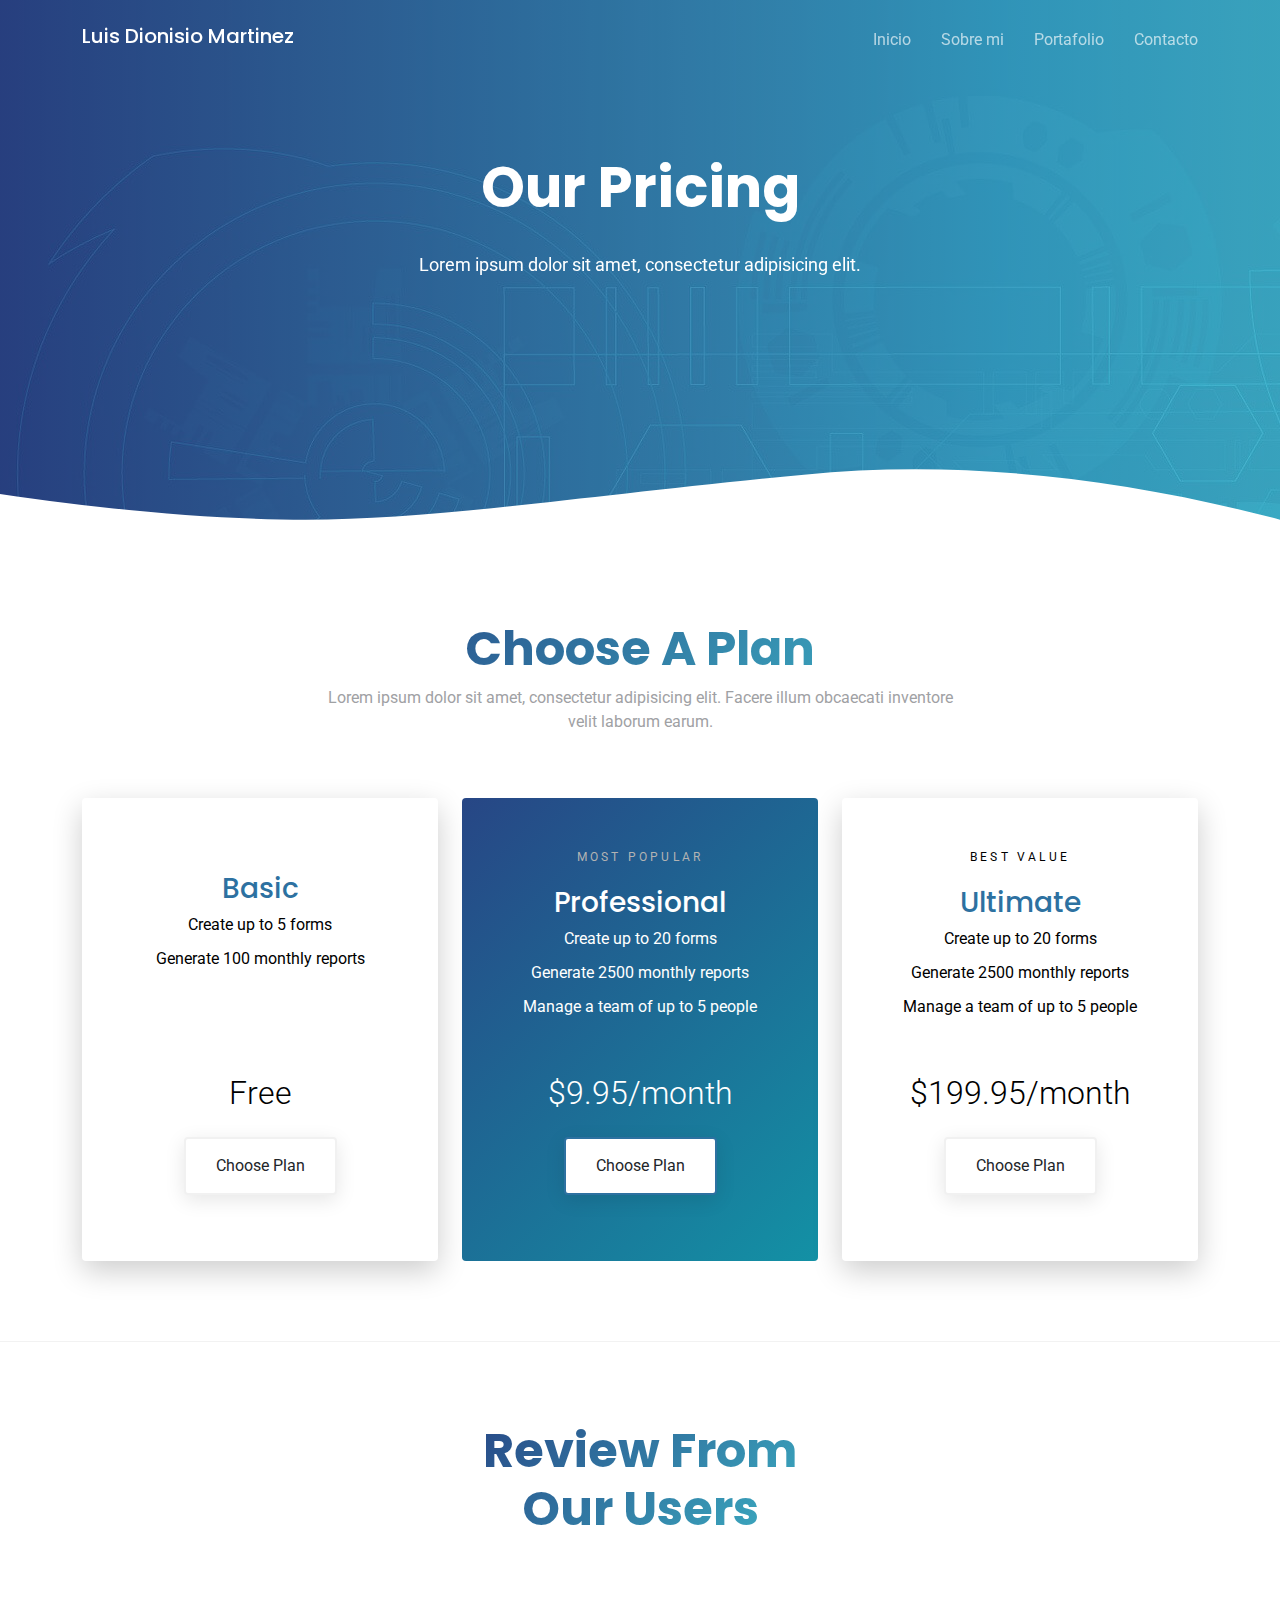
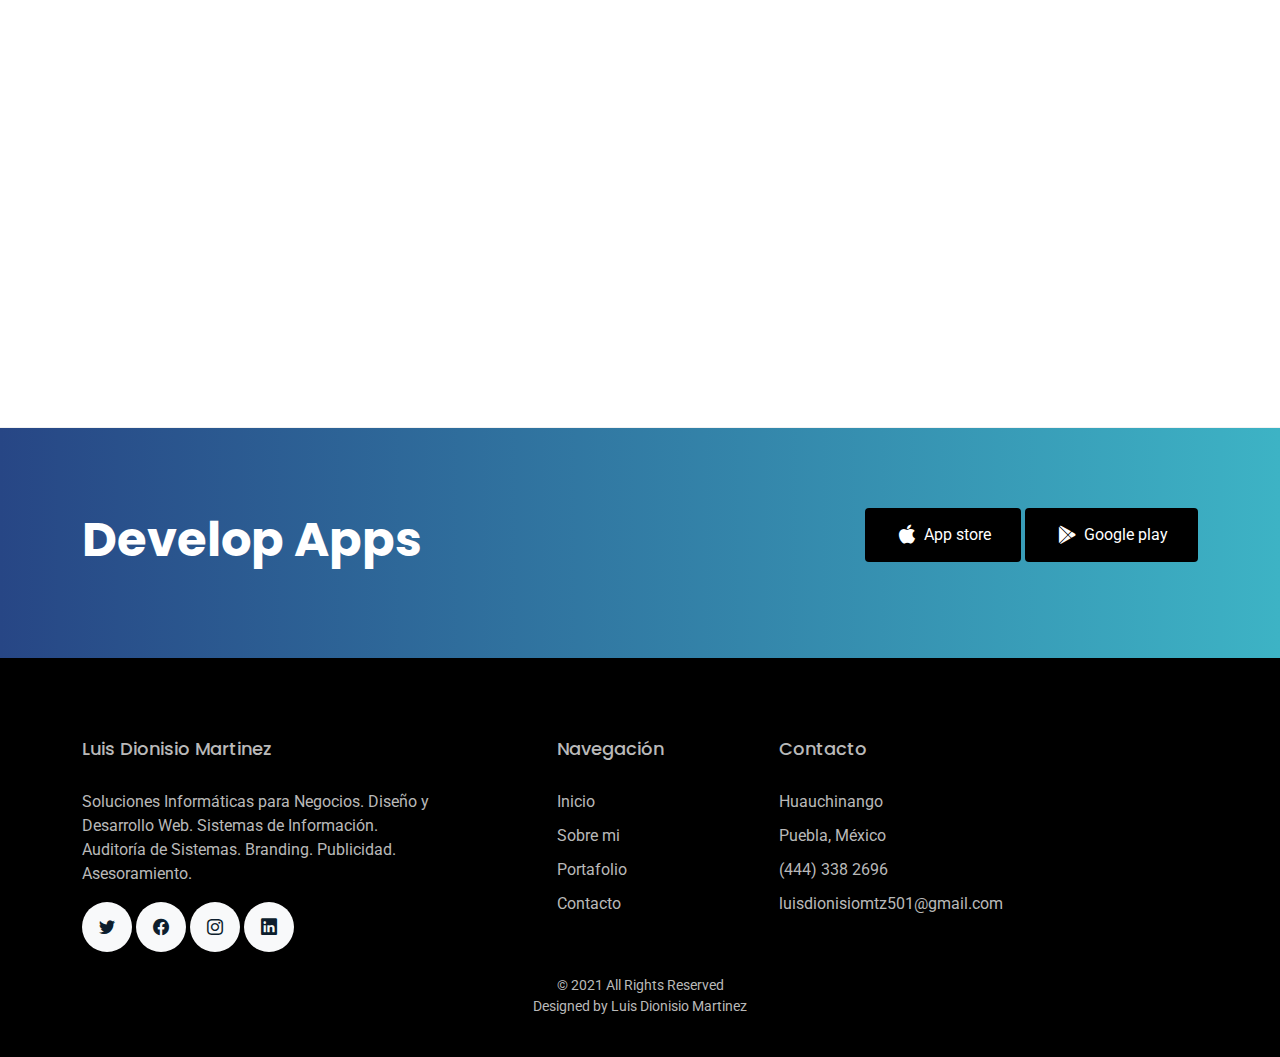
<file: pricing.html>
<!DOCTYPE html>
<html lang="en">

<head>
  <meta charset="utf-8">
  <meta content="width=device-width, initial-scale=1.0" name="viewport">

  <title>Luis Dionisio Martinez</title>
  <meta content="" name="description">
  <meta content="" name="keywords">

  <!-- Favicons -->
  <link href="assets/img/logoluis.png" rel="icon">
  <link href="assets/img/logoluis.png" rel="apple-touch-icon">

  <!-- Google Fonts -->
  <link href="https://fonts.googleapis.com/css?family=Roboto:300,300i,400,400i,500,500i,600,600i,700,700i|Poppins:300,300i,400,400i,500,500i,600,600i,700,700i" rel="stylesheet">

  <!-- Vendor CSS Files -->
  <link href="assets/vendor/aos/aos.css" rel="stylesheet">
  <link href="assets/vendor/bootstrap/css/bootstrap.min.css" rel="stylesheet">
  <link href="assets/vendor/bootstrap-icons/bootstrap-icons.css" rel="stylesheet">
  <link href="assets/vendor/boxicons/css/boxicons.min.css" rel="stylesheet">
  <link href="assets/vendor/swiper/swiper-bundle.min.css" rel="stylesheet">

  <!-- Template Main CSS File -->
  <link href="assets/css/style.css" rel="stylesheet">

  <!-- =======================================================
  * Template Name: SoftLand - v4.0.1
  * Template URL: https://bootstrapmade.com/softland-bootstrap-app-landing-page-template/
  * Author: BootstrapMade.com
  * License: https://bootstrapmade.com/license/
  ======================================================== -->
</head>

<body>

  <!-- ======= Header ======= -->
  <header id="header" class="fixed-top d-flex align-items-center">
    <div class="container d-flex justify-content-between align-items-center">

      <div class="logo">
        <h5><a class="texto" href="index.html">Luis Dionisio Martinez</a></h5>
        <!-- Uncomment below if you prefer to use an image logo -->
        <!-- <a href="index.html"><img src="assets/img/logo.png" alt="" class="img-fluid"></a>-->
      </div>

      <nav id="navbar" class="navbar">
        <ul>
          <li><a class="" href="index.html">Inicio</a></li>
          <li><a href="features.html">Sobre mi</a></li>
          <li><a href="blog.html"> Portafolio</a></li>
          <!--<li><a class="active" href="pricing.html">Servicio</a></li>-->
          <!--<li class="dropdown"><a href="#"><span>Drop Down</span> <i class="bi bi-chevron-down"></i></a>
            <ul>
              <li><a href="#">Drop Down 1</a></li>
              <li class="dropdown"><a href="#"><span>Deep Drop Down</span> <i class="bi bi-chevron-right"></i></a>
                <ul>
                  <li><a href="#">Deep Drop Down 1</a></li>
                  <li><a href="#">Deep Drop Down 2</a></li>
                  <li><a href="#">Deep Drop Down 3</a></li>
                  <li><a href="#">Deep Drop Down 4</a></li>
                  <li><a href="#">Deep Drop Down 5</a></li>
                </ul>
              </li>
              <li><a href="#">Drop Down 2</a></li>
              <li><a href="#">Drop Down 3</a></li>
              <li><a href="#">Drop Down 4</a></li>
            </ul>
          </li>-->
          <li><a href="contact.html">Contacto</a></li>
        </ul>
        <i class="bi bi-list mobile-nav-toggle"></i>
      </nav><!-- .navbar -->

    </div>
  </header><!-- End Header -->

  <main id="main">

    <!-- ======= FeatPricingures Section ======= -->
    <div class="hero-section inner-page">
      <div class="wave">

        <svg width="1920px" height="265px" viewBox="0 0 1920 265" version="1.1" xmlns="http://www.w3.org/2000/svg" xmlns:xlink="http://www.w3.org/1999/xlink">
          <g id="Page-1" stroke="none" stroke-width="1" fill="none" fill-rule="evenodd">
            <g id="Apple-TV" transform="translate(0.000000, -402.000000)" fill="#FFFFFF">
              <path d="M0,439.134243 C175.04074,464.89273 327.944386,477.771974 458.710937,477.771974 C654.860765,477.771974 870.645295,442.632362 1205.9828,410.192501 C1429.54114,388.565926 1667.54687,411.092417 1920,477.771974 L1920,667 L1017.15166,667 L0,667 L0,439.134243 Z" id="Path"></path>
            </g>
          </g>
        </svg>

      </div>

      <div class="container">
        <div class="row align-items-center">
          <div class="col-12">
            <div class="row justify-content-center">
              <div class="col-md-7 text-center hero-text">
                <h1 data-aos="fade-up" data-aos-delay="">Our Pricing</h1>
                <p class="mb-5" data-aos="fade-up" data-aos-delay="100">Lorem ipsum dolor sit amet, consectetur adipisicing elit.</p>
              </div>
            </div>
          </div>
        </div>
      </div>

    </div>

    <section class="section">
      <div class="container">

        <div class="row justify-content-center text-center">
          <div class="col-md-7 mb-5">
            <h2 class="section-heading">Choose A Plan</h2>
            <p>Lorem ipsum dolor sit amet, consectetur adipisicing elit. Facere illum obcaecati inventore velit laborum earum.</p>
          </div>
        </div>
        <div class="row align-items-stretch">

          <div class="col-lg-4 mb-4 mb-lg-0">
            <div class="pricing h-100 text-center">
              <span>&nbsp;</span>
              <h3>Basic</h3>
              <ul class="list-unstyled">
                <li>Create up to 5 forms</li>
                <li>Generate 100 monthly reports</li>
              </ul>
              <div class="price-cta">
                <strong class="price">Free</strong>
                <p><a href="#" class="btn btn-white">Choose Plan</a></p>
              </div>
            </div>
          </div>
          <div class="col-lg-4 mb-4 mb-lg-0">
            <div class="pricing h-100 text-center popular">
              <span class="popularity">Most Popular</span>
              <h3>Professional</h3>
              <ul class="list-unstyled">
                <li>Create up to 20 forms</li>
                <li>Generate 2500 monthly reports</li>
                <li>Manage a team of up to 5 people</li>
              </ul>
              <div class="price-cta">
                <strong class="price">$9.95/month</strong>
                <p><a href="#" class="btn btn-white">Choose Plan</a></p>
              </div>
            </div>
          </div>
          <div class="col-lg-4 mb-4 mb-lg-0">
            <div class="pricing h-100 text-center">
              <span class="popularity">Best Value</span>
              <h3>Ultimate</h3>
              <ul class="list-unstyled">
                <li>Create up to 20 forms</li>
                <li>Generate 2500 monthly reports</li>
                <li>Manage a team of up to 5 people</li>
              </ul>
              <div class="price-cta">
                <strong class="price">$199.95/month</strong>
                <p><a href="#" class="btn btn-white">Choose Plan</a></p>
              </div>
            </div>
          </div>
        </div>
      </div>
    </section>

    <!-- ======= Testimonials Section ======= -->
    <section class="section border-top border-bottom">
      <div class="container">
        <div class="row justify-content-center text-center mb-5">
          <div class="col-md-4">
            <h2 class="section-heading">Review From Our Users</h2>
          </div>
        </div>
        <div class="row justify-content-center text-center">
          <div class="col-md-7">

            <div class="testimonials-slider swiper-container" data-aos="fade-up" data-aos-delay="100">
              <div class="swiper-wrapper">

                <div class="swiper-slide">
                  <div class="review text-center">
                    <p class="stars">
                      <span class="bi bi-star-fill"></span>
                      <span class="bi bi-star-fill"></span>
                      <span class="bi bi-star-fill"></span>
                      <span class="bi bi-star-fill"></span>
                      <span class="bi bi-star-fill muted"></span>
                    </p>
                    <h3>Excellent App!</h3>
                    <blockquote>
                      <p>Lorem ipsum dolor sit amet, consectetur adipisicing elit. Eius ea delectus pariatur, numquam
                        aperiam dolore nam optio dolorem facilis itaque voluptatum recusandae deleniti minus animi,
                        provident voluptates consectetur maiores quos.</p>
                    </blockquote>

                    <p class="review-user">
                      <img src="assets/img/person_1.jpg" alt="Image" class="img-fluid rounded-circle mb-3">
                      <span class="d-block">
                        <span class="text-black">Jean Doe</span>, &mdash; App User
                      </span>
                    </p>

                  </div>
                </div><!-- End testimonial item -->

                <div class="swiper-slide">
                  <div class="review text-center">
                    <p class="stars">
                      <span class="bi bi-star-fill"></span>
                      <span class="bi bi-star-fill"></span>
                      <span class="bi bi-star-fill"></span>
                      <span class="bi bi-star-fill"></span>
                      <span class="bi bi-star-fill muted"></span>
                    </p>
                    <h3>This App is easy to use!</h3>
                    <blockquote>
                      <p>Lorem ipsum dolor sit amet, consectetur adipisicing elit. Eius ea delectus pariatur, numquam
                        aperiam dolore nam optio dolorem facilis itaque voluptatum recusandae deleniti minus animi,
                        provident voluptates consectetur maiores quos.</p>
                    </blockquote>

                    <p class="review-user">
                      <img src="assets/img/person_2.jpg" alt="Image" class="img-fluid rounded-circle mb-3">
                      <span class="d-block">
                        <span class="text-black">Johan Smith</span>, &mdash; App User
                      </span>
                    </p>

                  </div>
                </div><!-- End testimonial item -->

                <div class="swiper-slide">
                  <div class="review text-center">
                    <p class="stars">
                      <span class="bi bi-star-fill"></span>
                      <span class="bi bi-star-fill"></span>
                      <span class="bi bi-star-fill"></span>
                      <span class="bi bi-star-fill"></span>
                      <span class="bi bi-star-fill muted"></span>
                    </p>
                    <h3>Awesome functionality!</h3>
                    <blockquote>
                      <p>Lorem ipsum dolor sit amet, consectetur adipisicing elit. Eius ea delectus pariatur, numquam
                        aperiam dolore nam optio dolorem facilis itaque voluptatum recusandae deleniti minus animi,
                        provident voluptates consectetur maiores quos.</p>
                    </blockquote>

                    <p class="review-user">
                      <img src="assets/img/person_3.jpg" alt="Image" class="img-fluid rounded-circle mb-3">
                      <span class="d-block">
                        <span class="text-black">Jean Thunberg</span>, &mdash; App User
                      </span>
                    </p>

                  </div>
                </div><!-- End testimonial item -->

              </div>
              <div class="swiper-pagination"></div>
            </div>
          </div>
        </div>
      </div>
    </section><!-- End Testimonials Section -->

    <!-- ======= CTA Section ======= -->
    <section class="section cta-section">
      <div class="container">
        <div class="row align-items-center">
          <div class="col-md-6 me-auto text-center text-md-start mb-5 mb-md-0">
            <h2>Develop Apps</h2>
          </div>
          <div class="col-md-5 text-center text-md-end">
            <p><a href="#" class="btn d-inline-flex align-items-center"><i class="bx bxl-apple"></i><span>App store</span></a> <a href="#" class="btn d-inline-flex align-items-center"><i class="bx bxl-play-store"></i><span>Google play</span></a></p>
          </div>
        </div>
      </div>
    </section><!-- End CTA Section -->

  </main><!-- End #main -->

   <!-- ======= Footer ======= -->
   <footer class="footer cta-negro" role="contentinfo">
    <div class="container">
      <div class="row">
        <div class="col-md-4 mb-4 mb-md-0 text-greypo">
          <h3 class="text-greypo">Luis Dionisio Martinez</h3>
          <p>Soluciones Informáticas para Negocios. 
            Diseño y Desarrollo Web. Sistemas de Información. 
            Auditoría de Sistemas. Branding. Publicidad. Asesoramiento.</p>
          <p class="social">
            <a href="https://twitter.com/LuisDionisioMa1"><span class="bi bi-twitter"></span></a>
            <a href="https://www.facebook.com/profile.php?id=100007195006202"><span class="bi bi-facebook"></span></a>
            <a href="https://www.instagram.com/luisdionisiomtz/"><span class="bi bi-instagram"></span></a>
            <a href="https://www.linkedin.com/in/luis-dionisio-martinez-8752991b0/"><span class="bi bi-linkedin"></span></a>
          </p>
        </div>
        <div class="col-md-7 ms-auto">
          <div class="row site-section pt-0">
            <div class="col-md-4 mb-4 mb-md-0">
              <h3 class="text-greypo">Navegación</h3>
              <ul class="list-unstyled">
                <li><a href="#"><h7 class="text-greypo">Inicio</h7></a></li>
                <li><a href="#"><h7 class="text-greypo">Sobre mi</h7></a></li>
                <li><a href="#"><h7 class="text-greypo">Portafolio</h7></a></li>
                <li><a href="#"><h7 class="text-greypo">Contacto</h7></a></li>
              </ul>
            </div>
            <div class="col-md-4 mb-4 mb-md-0">
              <h3 class="text-greypo">Contacto</h3>
              <ul class="list-unstyled">
                <li><h7 class="text-greypo">Huauchinango</h7></a></li>
                <li><h7 class="text-greypo">Puebla, México</h7></a></li>
                <li><h7 class="text-greypo">(444) 338 2696</h7></a></li>
                <li><h7 class="text-greypo">luisdionisiomtz501@gmail.com</h7></a></li>
              </ul>
            </div>
            <!--<div class="col-md-4 mb-4 mb-md-0">
              <h3 class="text-greypo">Downloads</h3>
              <ul class="list-unstyled">
                <li><a href="#"><h7 class="text-greypo">Get from the App Store</h7></a></li>
                <li><a href="#"><h7 class="text-greypo">Get from the Play Store</h7></a></li>
              </ul>
            </div>-->
          </div>
        </div>
      </div>

      <div class="row justify-content-center text-center text-greypo">
        <div class="col-md-7">
          <p class="copyright">&copy; 2021 All Rights Reserved</p>
          <div class="credits">
            <!--
            All the links in the footer should remain intact.
            You can delete the links only if you purchased the pro version.
            Licensing information: https://bootstrapmade.com/license/
            Purchase the pro version with working PHP/AJAX contact form: https://bootstrapmade.com/buy/?theme=SoftLand
          -->
            Designed by <a href="https://bootstrapmade.com/"><h7 class="text-greypo">Luis Dionisio Martinez</h7></a>
          </div>
        </div>
      </div>

    </div>
  </footer>

  <a href="#" class="back-to-top d-flex align-items-center justify-content-center"><i class="bi bi-arrow-up-short"></i></a>

  <!-- Vendor JS Files -->
  <script src="assets/vendor/aos/aos.js"></script>
  <script src="assets/vendor/bootstrap/js/bootstrap.bundle.min.js"></script>
  <script src="assets/vendor/php-email-form/validate.js"></script>
  <script src="assets/vendor/swiper/swiper-bundle.min.js"></script>

  <!-- Template Main JS File -->
  <script src="assets/js/main.js"></script>

</body>

</html>
</file>
<file: assets/css/style.css>
/**
* Template Name: SoftLand - v4.0.1
* Template URL: https://bootstrapmade.com/softland-bootstrap-app-landing-page-template/
* Author: BootstrapMade.com
* License: https://bootstrapmade.com/license/
*/

/*--------------------------------------------------------------
# General
--------------------------------------------------------------*/
html {
  overflow-x: hidden;
}

body {
  font-family: "Roboto", sans-serif;
  color: #9fa1a4;
  line-height: 1.5;
}

a {
  color: #777;
  text-decoration: none;
  transition: .3s all ease;
}

a:hover {
  color: #000;
}

h1, h2, h3, h4, h5, h6, .font-heading {
  font-family: "Poppins", sans-serif;
  color: #000;
}

.container {
  z-index: 2;
  position: relative;
}

.text-black {
  color: #000 !important;
}

.text-gray {
  color: rgb(66, 66, 66) !important;
}

.text-primary {
  color: #2d71a1 !important;
}

.text-greypo{
  color: rgb(185, 185, 185);
}

.border-top {
  border-top: 1px solid #f2f2f2 !important;
}

.border-bottom {
  border-bottom: 1px solid #f2f2f2 !important;
}

figure figcaption {
  margin-top: .5rem;
  font-style: italic;
  font-size: .8rem;
}

section {
  overflow: hidden;
}

.section {
  padding: 5rem 0;
}

.section-heading {
  font-size: 3rem;
  font-weight: 700;
  background: linear-gradient(-45deg, #3db3c5, #274685);
  -webkit-background-clip: text;
  -webkit-text-fill-color: transparent;
}

.section-heading2 {
  font-size: 3rem;
  font-weight: 700;
  background: linear-gradient(-45deg, #3db3c5, #274685);
  -webkit-background-clip: text;
  -webkit-text-fill-color: transparent;
}

.section-heading3 {
  font-size: 2rem;
  font-weight: 700;
  background: linear-gradient(-45deg, #3db3c5, #274685);
  -webkit-background-clip: text;
  -webkit-text-fill-color: transparent;
}


/*--------------------------------------------------------------
# Back to top button
--------------------------------------------------------------*/
.back-to-top {
  position: fixed;
  visibility: hidden;
  opacity: 0;
  right: 15px;
  bottom: 15px;
  z-index: 996;
  background: #2d71a1;
  width: 40px;
  height: 40px;
  border-radius: 50px;
  transition: all 0.4s;
}

.back-to-top i {
  font-size: 28px;
  color: #fff;
  line-height: 0;
}

.back-to-top:hover {
  background: #3687c1;
  color: #fff;
}

.back-to-top.active {
  visibility: visible;
  opacity: 1;
}

/* Default btn sre-tyling */
.btn {
  border: none;
  padding: 15px 30px !important;
}

.btn.btn-outline-white {
  border: 2px solid #fff;
  background: none;
  color: #fff;
}

.btn.btn-outline-white:hover {
  background: #fff;
  color: #2d71a1;
}

.btn.btn-primary {
  background: #2d71a1;
  background: linear-gradient(-45deg, #1391a5, #274685);
  color: #fff;
  box-shadow: 0 10px 30px 0 rgba(0, 0, 0, 0.15);
}

/* Feature 1 */
.feature-1 .wrap-icon {
  margin: 0 auto;
  height: 100px;
  width: 100px;
  border-radius: 50%;
  position: relative;
  margin-bottom: 30px;
  box-shadow: 0 15px 30px 0 rgba(0, 0, 0, 0.2);
  display: inline-flex;
  align-items: center;
  justify-content: center;
}

.feature-1 .wrap-icon.icon-1 {
  background: linear-gradient(-45deg, #3b87bd, #2d71a2);
}

.feature-1 .wrap-icon i {
  font-size: 40px;
  line-height: 0;
  color: #fff;
}

.feature-1 h3 {
  font-size: 20px;
}

.feature-1 p {
  color: #b1b1b1;
}

/* Step */
.step {
  box-shadow: 0 10px 30px -5px rgba(0, 0, 0, 0.1);
  background: #fff;
  padding: 40px;
}

.step .number {
  background: linear-gradient(-45deg, #1391a5, #274685);
  -webkit-background-clip: text;
  -webkit-text-fill-color: transparent;
  font-weight: 700;
  letter-spacing: .2rem;
  margin-bottom: 10px;
  display: block;
}

.step p:last-child {
  margin-bottom: 0px;
}

/* Review */
.review h3 {
  font-size: 20px;
}

.review p {
  line-height: 1.8;
  font-style: italic;
  color: #333333;
}

.review .stars span {
  color: #FF8803;
}

.review .stars .muted {
  color: #ccc;
}

.review .review-user img {
  width: 70px;
  margin: 0 auto;
}

/* Testimonial Carousel */
.testimonials-slider .swiper-pagination {
  margin-top: 20px;
  position: relative;
}

.testimonials-slider .swiper-pagination .swiper-pagination-bullet {
  width: 12px;
  height: 12px;
  background-color: #fff;
  opacity: 1;
  border: 1px solid #2d71a1;
}

.testimonials-slider .swiper-pagination .swiper-pagination-bullet-active {
  background-color: #2d71a1;
}

/* Pricing */
.pricing {
  padding: 50px;
  background: linear-gradient(-45deg, #1391a5, #274685);
  color: #fff;
  padding-bottom: 12rem !important;
  position: relative;
  border-radius: 4px;
  color: #000000;
  background: #fff;
  box-shadow: 0 10px 30px 0 rgba(0, 0, 0, 0.2);
}

.pricing h3 {
  color: #2d71a1;
}

.pricing .price-cta {
  text-decoration: none;
  position: absolute;
  bottom: 50px;
  width: 100%;
  text-align: center;
  left: 0;
}

.pricing .price-cta .price {
  display: block;
  margin-bottom: 20px;
  font-size: 2rem;
  font-weight: 300;
}

.pricing .popularity {
  text-transform: uppercase;
  font-size: 12px;
  letter-spacing: .2rem;
  display: block;
  margin-bottom: 20px;
}

.pricing ul {
  margin-bottom: 50px;
}

.pricing ul li {
  margin-bottom: 10px;
}

.pricing .btn-white {
  background: #fff;
  border: 2px solid #f1f1f1;
  border-radius: 4px;
  box-shadow: 0 5px 20px 0 rgba(0, 0, 0, 0.1);
}

.pricing .btn-white:hover {
  color: #2d71a1;
}

.pricing.popular {
  background: #fff;
  box-shadow: 0 10px 30px 0 rgba(0, 0, 0, 0.2);
  color: #000000;
  background: linear-gradient(-45deg, #1391a5, #274685);
  color: #fff;
  box-shadow: none;
}

.pricing.popular .popularity {
  color: #b3b3b3;
}

.pricing.popular h3 {
  color: #fff;
  background: none;
}

.pricing.popular .btn-white {
  border: 2px solid #2d71a1;
}

/* CTA Section */
.cta-section {
  background: linear-gradient(to right, #274685 0%, #3db3c5 100%);
  color: #fff;
}
.cta-negro {
  background: linear-gradient(to right, #000000 0%,  #000000 100%);
  color: #fff;
}


.cta-section h2 {
  color: #fff;
  font-size: 3rem;
  font-weight: 700;
}

@media screen and (max-width: 768px) {
  .cta-section h2 {
    font-size: 2rem;
  }
}

.cta-section .btn {
  background: #000000;
  color: #fff;
}

.cta-section .btn i {
  margin-right: 5px;
  font-size: 24px;
  line-height: 0;
}

/* Contact Form */
.form-control {
  height: 48px;
  border-radius: 0;
  border: 1px solid #dae0e5;
}

.form-control:active, .form-control:focus {
  outline: none;
  box-shadow: none;
  border: 1px solid #2d71a1;
}

.php-email-form .validate {
  display: none;
  color: red;
  margin: 0 0 15px 0;
  font-weight: 400;
  font-size: 13px;
}

.php-email-form .error-message {
  display: none;
  color: #fff;
  background: #ed3c0d;
  text-align: left;
  padding: 15px;
  font-weight: 600;
}

.php-email-form .error-message br + br {
  margin-top: 25px;
}

.php-email-form .sent-message {
  display: none;
  color: #fff;
  background: #18d26e;
  text-align: center;
  padding: 15px;
  font-weight: 600;
}

.php-email-form .loading {
  display: none;
  background: #fff;
  text-align: center;
  padding: 15px;
}

.php-email-form .loading:before {
  content: "";
  display: inline-block;
  border-radius: 50%;
  width: 24px;
  height: 24px;
  margin: 0 10px -6px 0;
  border: 3px solid #18d26e;
  border-top-color: #eee;
  -webkit-animation: animate-loading 1s linear infinite;
  animation: animate-loading 1s linear infinite;
}

.php-email-form textarea {
  min-height: 100px;
}

@-webkit-keyframes animate-loading {
  0% {
    transform: rotate(0deg);
  }
  100% {
    transform: rotate(360deg);
  }
}

@keyframes animate-loading {
  0% {
    transform: rotate(0deg);
  }
  100% {
    transform: rotate(360deg);
  }
}

/* Blog */
.post-entry {
  margin-bottom: 5px;
}

.post-entry .post-text .post-meta {
  text-decoration: none;
  color: #ccc;
  font-size: 13px;
  display: block;
  margin-bottom: 10px;
}

.post-entry .post-text h3 {
  font-size: 20px;
  color: #000000;
}

.post-entry .post-text h3 a {
  text-decoration: none;
  color: #000000;
}

.post-entry .post-text h3 a:hover {
  text-decoration: none;
  color: #2d71a1;
}

.post-entry .post-text .readmore {
  color: #2d71a1;
}

.sidebar-box {
  margin-bottom: 30px;
  padding: 25px;
  font-size: 15px;
  width: 100%;
  float: left;
  background: #fff;
}

.sidebar-box *:last-child {
  margin-bottom: 0;
}

.sidebar-box h3 {
  font-size: 18px;
  margin-bottom: 15px;
}

.categories li, .sidelink li {
  position: relative;
  margin-bottom: 10px;
  padding-bottom: 10px;
  border-bottom: 1px dotted gray("300");
  list-style: none;
}

.categories li:last-child, .sidelink li:last-child {
  margin-bottom: 0;
  border-bottom: none;
  padding-bottom: 0;
}

.categories li a, .sidelink li a {
  text-decoration: none;
  display: block;
}

.categories li a span, .sidelink li a span {
  position: absolute;
  right: 0;
  top: 0;
  color: #ccc;
}

.categories li.active a, .sidelink li.active a {
  text-decoration: none;
  color: #000000;
  font-style: italic;
}

.comment-form-wrap {
  clear: both;
}

.comment-list {
  padding: 0;
  margin: 0;
}

.comment-list .children {
  padding: 50px 0 0 40px;
  margin: 0;
  float: left;
  width: 100%;
}

.comment-list li {
  padding: 0;
  margin: 0 0 30px 0;
  float: left;
  width: 100%;
  clear: both;
  list-style: none;
}

.comment-list li .vcard {
  width: 80px;
  float: left;
}

.comment-list li .vcard img {
  width: 50px;
  border-radius: 50%;
}

.comment-list li .comment-body {
  float: right;
  width: calc(100% - 80px);
}

.comment-list li .comment-body h3 {
  font-size: 20px;
}

.comment-list li .comment-body .meta {
  text-decoration: none;
  text-transform: uppercase;
  font-size: 13px;
  letter-spacing: .1em;
  color: #ccc;
}

.comment-list li .comment-body .reply {
  padding: 5px 10px;
  background: #e6e6e6;
  color: #000000;
  text-transform: uppercase;
  font-size: 14px;
}

.comment-list li .comment-body .reply:hover {
  color: #000000;
  background: #e3e3e3;
}

.search-form {
  background: #f7f7f7;
  padding: 10px;
}

.search-form .form-group {
  position: relative;
}

.search-form .form-group input {
  padding-right: 50px;
}

.search-form .icon {
  position: absolute;
  top: 50%;
  right: 20px;
  transform: translateY(-50%);
}

/*--------------------------------------------------------------
# Header
--------------------------------------------------------------*/
#header {
  height: 80px;
  transition: all 0.5s;
  z-index: 997;
  transition: all 0.5s;
}

#header.header-scrolled {
  background: rgba(39, 70, 133, 0.8);
  height: 60px;
}

#header .logo h1 {
  font-size: 28px;
  margin: 0;
  padding: 4px 0;
  line-height: 1;
  font-weight: 500;
}

#header .logo h1 a, #header .logo h1 a:hover {
  color: #fff;
  text-decoration: none;
}

#header .logo img {
  padding: 0;
  margin: 0;
  max-height: 40px;
}

/*--------------------------------------------------------------
# Navigation Menu
--------------------------------------------------------------*/
/**
* Desktop Navigation 
*/
.navbar {
  padding: 0;
}

.navbar ul {
  margin: 0;
  padding: 0;
  display: flex;
  list-style: none;
  align-items: center;
}

.navbar li {
  position: relative;
}

.navbar a {
  display: flex;
  align-items: center;
  justify-content: space-between;
  padding: 10px 0 10px 30px;
  font-size: 16px;
  font-weight: 400;
  color: rgba(255, 255, 255, 0.65);
  white-space: nowrap;
  transition: 0.3s;
}

.navbar a i {
  font-size: 12px;
  line-height: 0;
  margin-left: 5px;
}

.navbar a:hover, .navbar .active, .navbar li:hover > a {
  color: #fff;
}

.navbar .dropdown ul {
  display: block;
  position: absolute;
  left: 14px;
  top: calc(100% + 30px);
  margin: 0;
  padding: 10px 0;
  z-index: 99;
  opacity: 0;
  visibility: hidden;
  background: #fff;
  box-shadow: 0px 0px 30px rgba(127, 137, 161, 0.25);
  transition: 0.3s;
  border-radius: 4px;
}

.navbar .dropdown ul li {
  min-width: 200px;
}

.navbar .dropdown ul a {
  padding: 10px 20px;
  font-size: 15px;
  color: #101c36;
}

.navbar .dropdown ul a i {
  font-size: 12px;
}

.navbar .dropdown ul a:hover, .navbar .dropdown ul .active:hover, .navbar .dropdown ul li:hover > a {
  color: #2d71a1;
}

.navbar .dropdown:hover > ul {
  opacity: 1;
  top: 100%;
  visibility: visible;
}

.navbar .dropdown .dropdown ul {
  top: 0;
  left: calc(100% - 30px);
  visibility: hidden;
}

.navbar .dropdown .dropdown:hover > ul {
  opacity: 1;
  top: 0;
  left: 100%;
  visibility: visible;
}

@media (max-width: 1366px) {
  .navbar .dropdown .dropdown ul {
    left: -90%;
  }
  .navbar .dropdown .dropdown:hover > ul {
    left: -100%;
  }
}

/**
* Mobile Navigation 
*/
.mobile-nav-toggle {
  color: #fff;
  font-size: 28px;
  cursor: pointer;
  display: none;
  line-height: 0;
  transition: 0.5s;
}

@media (max-width: 991px) {
  .mobile-nav-toggle {
    display: block;
  }
  .navbar ul {
    display: none;
  }
}

.navbar-mobile {
  position: fixed;
  overflow: hidden;
  top: 0;
  right: 0;
  left: 0;
  bottom: 0;
  background: rgba(27, 49, 94, 0.9);
  transition: 0.3s;
  z-index: 999;
}

.navbar-mobile .mobile-nav-toggle {
  position: absolute;
  top: 15px;
  right: 15px;
}

.navbar-mobile ul {
  display: block;
  position: absolute;
  top: 55px;
  right: 15px;
  /*bottom: 15px;*/
  left: 15px;
  padding: 10px 0;
  border-radius: 10px;
  background-color: #fff;
  overflow-y: auto;
  transition: 0.3s;
}

.navbar-mobile a {
  padding: 10px 20px;
  font-size: 15px;
  color: #101c36;
}

.navbar-mobile a:hover, .navbar-mobile .active, .navbar-mobile li:hover > a {
  color: #2d71a1;
}

.navbar-mobile .dropdown ul {
  position: static;
  display: none;
  margin: 10px 20px;
  padding: 10px 0;
  z-index: 99;
  opacity: 1;
  visibility: visible;
  background: #fff;
  box-shadow: 0px 0px 30px rgba(127, 137, 161, 0.25);
}

.navbar-mobile .dropdown ul li {
  min-width: 200px;
}

.navbar-mobile .dropdown ul a {
  padding: 10px 20px;
}

.navbar-mobile .dropdown ul a i {
  font-size: 12px;
}

.navbar-mobile .dropdown ul a:hover, .navbar-mobile .dropdown ul .active:hover, .navbar-mobile .dropdown ul li:hover > a {
  color: #2d71a1;
}

.navbar-mobile .dropdown > .dropdown-active {
  display: block;
}

/*--------------------------------------------------------------
# Hero Section
--------------------------------------------------------------*/
.hero-section {
  background: linear-gradient(to right, rgba(39, 70, 133, 0.8) 0%, rgba(61, 179, 197, 0.8) 100%), url(../img/hero-bg.jpg);
  position: relative;
}

.hero-section .wave {
  width: 100%;
  overflow: hidden;
  position: absolute;
  z-index: 1;
  bottom: -150px;
}

@media screen and (max-width: 992px) {
  .hero-section .wave {
    bottom: -180px;
  }
}

.hero-section .wave svg {
  width: 100%;
}

.hero-section, .hero-section > .container > .row {
  height: 100vh;
  min-height: 780px;
}

.hero-section.inner-page {
  height: 60vh;
  min-height: 0;
}

.hero-section.inner-page .hero-text {
  transform: translateY(-150px);
  margin-top: -120px;
}

@media screen and (max-width: 992px) {
  .hero-section.inner-page .hero-text {
    margin-top: -80px;
  }
}

.hero-section h1 {
  font-size: 3.5rem;
  color: #fff;
  font-weight: 700;
  margin-bottom: 30px;
}

@media screen and (max-width: 992px) {
  .hero-section h1 {
    font-size: 2.5rem;
    text-align: center;
    margin-top: 40px;
  }
}

@media screen and (max-width: 992px) {
  .hero-section .hero-text-image {
    margin-top: 4rem;
  }
}

.hero-section p {
  font-size: 18px;
  color: #fff;
}

.hero-section .iphone-wrap {
  position: relative;
}

@media screen and (max-width: 992px) {
  .hero-section .iphone-wrap {
    text-align: center;
  }
}

.hero-section .iphone-wrap .phone-2, .hero-section .iphone-wrap .phone-1 {
  position: absolute;
  top: -50%;
  overflow: hidden;
  left: 0;
  box-shadow: 0 15px 50px 0 rgba(0, 0, 0, 0.3);
  border-radius: 100%;
}

@media screen and (max-width: 992px) {
  .hero-section .iphone-wrap .phone-2, .hero-section .iphone-wrap .phone-1 {
    position: relative;
    top: 0;
    max-width: 100%;
  }
}

.hero-section .iphone-wrap .phone-2, .hero-section .iphone-wrap .phone-1 {
  width: 250px;
}

@media screen and (max-width: 992px) {
  .hero-section .iphone-wrap .phone-1 {
    margin-left: 0px;
  }
}

.hero-section .iphone-wrap .phone-2 {
  margin-top: 50px;
  margin-left: 100px;
  width: 250px;
}

@media screen and (max-width: 992px) {
  .hero-section .iphone-wrap .phone-2 {
    width: 250px;
    position: absolute;
    margin-top: 0px;
    margin-left: 100px;
  }
}

/*--------------------------------------------------------------
# Footer
--------------------------------------------------------------*/
.footer {
  padding: 5rem 0 2.5rem 0;
}

.footer h3 {
  font-size: 18px;
  margin-bottom: 30px;
}

.footer ul li {
  margin-bottom: 10px;
}

.footer a {
  color: #000;
}

.footer .copyright {
  margin-bottom: 0px;
}

.footer .copyright, .footer .credits {
  font-size: 14px;
}

.social a {
  display: inline-block;
  width: 50px;
  height: 50px;
  border-radius: 50%;
  background: #f8f9fa;
  position: relative;
  text-align: center;
  transition: .3s background ease;
  color: #0d1e2d;
  line-height: 0;
}

.social a span {
  display: inline-block;
  left: 50%;
  position: absolute;
  top: 50%;
  transform: translate(-50%, -50%);
}

.social a:hover {
  color: #fff;
  background: #2d71a1;
}

.social a i {
  line-height: 0;
}

.texto{
color: rgb(255, 255, 255);
}

.imgPerfil{
  display:block;
  margin:auto;
  border-radius: 100%;
  }


img.zoom {
    width: 350px;
    height: 200px;
    -webkit-transition: all .2s ease-in-out;
    -moz-transition: all .2s ease-in-out;
    -o-transition: all .2s ease-in-out;
    -ms-transition: all .2s ease-in-out;
}
 
.transition {
    -webkit-transform: scale(1.8); 
    -moz-transform: scale(1.8);
    -o-transform: scale(1.8);
    transform: scale(1.8);
}



/*--------------------------------------------------------------
# Portfolio
--------------------------------------------------------------*/
.portfolio {
  padding-bottom: 60px;
}

.portfolio #portfolio-flters {
  padding: 0;
  margin: 0 0 35px 0;
  list-style: none;
  text-align: center;
}

.portfolio #portfolio-flters li {
  cursor: pointer;
  margin: 0 12px 5px 12px;
  display: inline-block;
  padding: 0 4px 6px 4px;
  font-size: 16px;
  font-weight: 500;
  line-height: 20px;
  color: #444;
  transition: all 0.3s ease-in-out;
  border-bottom: 2px solid #fff;
  font-family: "Roboto", sans-serif;
}

.portfolio #portfolio-flters li:hover, .portfolio #portfolio-flters li.filter-active {
  border-color: #68A4C4;
  color: #68A4C4;
}

.portfolio .portfolio-item {
  background: #1e4356;
  overflow: hidden;
  min-height: 200px;
  position: relative;
  border-radius: 4px;
  margin: 0 0 30px 0;
}

.portfolio .portfolio-item img {
  transition: all 0.3s ease-in-out;
}

.portfolio .portfolio-item .portfolio-info {
  opacity: 0;
  position: absolute;
  transition: all .3s linear;
  text-align: center;
  top: 10%;
  left: 0;
  right: 0;
}

.portfolio .portfolio-item .portfolio-info h3 {
  font-size: 22px;
  color: #fff;
  font-weight: bold;
}

.portfolio .portfolio-item .portfolio-info a i {
  color: rgba(255, 255, 255, 0.6);
  font-size: 28px;
  transition: 0.3s;
}

.portfolio .portfolio-item .portfolio-info a i:hover {
  color: white;
}

.portfolio .portfolio-item:hover img {
  opacity: 0.6;
  transform: scale(1.1);
}

.portfolio .portfolio-item:hover .portfolio-info {
  opacity: 1;
  top: calc(50% - 30px);
}

/*--------------------------------------------------------------
# Portfolio Details
--------------------------------------------------------------*/
.portfolio-details {
  padding-top: 40px;
}

.portfolio-details .portfolio-details-slider img {
  width: 100%;
}

.portfolio-details .portfolio-details-slider .swiper-pagination {
  margin-top: 20px;
  position: relative;
}

.portfolio-details .portfolio-details-slider .swiper-pagination .swiper-pagination-bullet {
  width: 12px;
  height: 12px;
  background-color: #fff;
  opacity: 1;
  border: 1px solid #68A4C4;
}

.portfolio-details .portfolio-details-slider .swiper-pagination .swiper-pagination-bullet-active {
  background-color: #68A4C4;
}

.portfolio-details .portfolio-info {
  padding: 30px;
  box-shadow: 0px 0 30px rgba(30, 67, 86, 0.08);
}

.portfolio-details .portfolio-info h3 {
  font-size: 22px;
  font-weight: 700;
  margin-bottom: 20px;
  padding-bottom: 20px;
  border-bottom: 1px solid #eee;
}

.portfolio-details .portfolio-info ul {
  list-style: none;
  padding: 0;
  font-size: 15px;
}

.portfolio-details .portfolio-info ul li + li {
  margin-top: 10px;
}

.portfolio-details .portfolio-description {
  padding-top: 30px;
}

.portfolio-details .portfolio-description h2 {
  font-size: 26px;
  font-weight: 700;
  margin-bottom: 20px;
}

.portfolio-details .portfolio-description p {
  padding: 0;
}


/*--------------------------------------------------------------
# Our Skills
--------------------------------------------------------------*/
.skills {
  padding: 60px 0;
}

.skills .progress {
  height: 35px;
  margin-bottom: 10px;
}

.skills .progress .skill {
  line-height: 35px;
  padding: 0;
  margin: 0 0 0 20px;
  text-transform: uppercase;
}

.skills .progress .skill .val {
  float: right;
  font-style: normal;
  margin: 0 20px 0 0;
}

.skills .progress-bar {
  width: 1px;
  text-align: left;
  transition: .9s;
}


/*--------------------------------------------------------------
# Service Details
--------------------------------------------------------------*/
.service-details {
  padding-bottom: 10px;
}

.service-details .card {
  border: 0;
  padding: 0 30px;
  margin-bottom: 60px;
  position: relative;
}

.service-details .card-img {
  width: calc(100% + 60px);
  margin-left: -30px;
  overflow: hidden;
  z-index: 9;
  border-radius: 0;
}

.service-details .card-img img {
  max-width: 100%;
  transition: all 0.3s ease-in-out;
}

.service-details .card-body {
  z-index: 10;
  background: #fff;
  border-top: 4px solid #fff;
  padding: 30px;
  box-shadow: 0px 2px 15px rgba(0, 0, 0, 0.1);
  margin-top: -60px;
  transition: 0.3s;
}

.service-details .card-title {
  font-weight: 700;
  text-align: center;
  margin-bottom: 20px;
}

.service-details .card-title a {
  color: #1e4356;
  transition: 0.3s;
}

.service-details .card-text {
  color: #5e5e5e;
}

.service-details .read-more a {
  color: #777777;
  text-transform: uppercase;
  font-weight: 600;
  font-size: 12px;
  transition: 0.3s;
}

.service-details .read-more a:hover {
  color: #68A4C4;
}

.service-details .card:hover img {
  transform: scale(1.1);
}

.service-details .card:hover .card-body {
  border-color: #68A4C4;
}

.service-details .card:hover .card-body .card-title a {
  color: #68A4C4;
}
</file>
